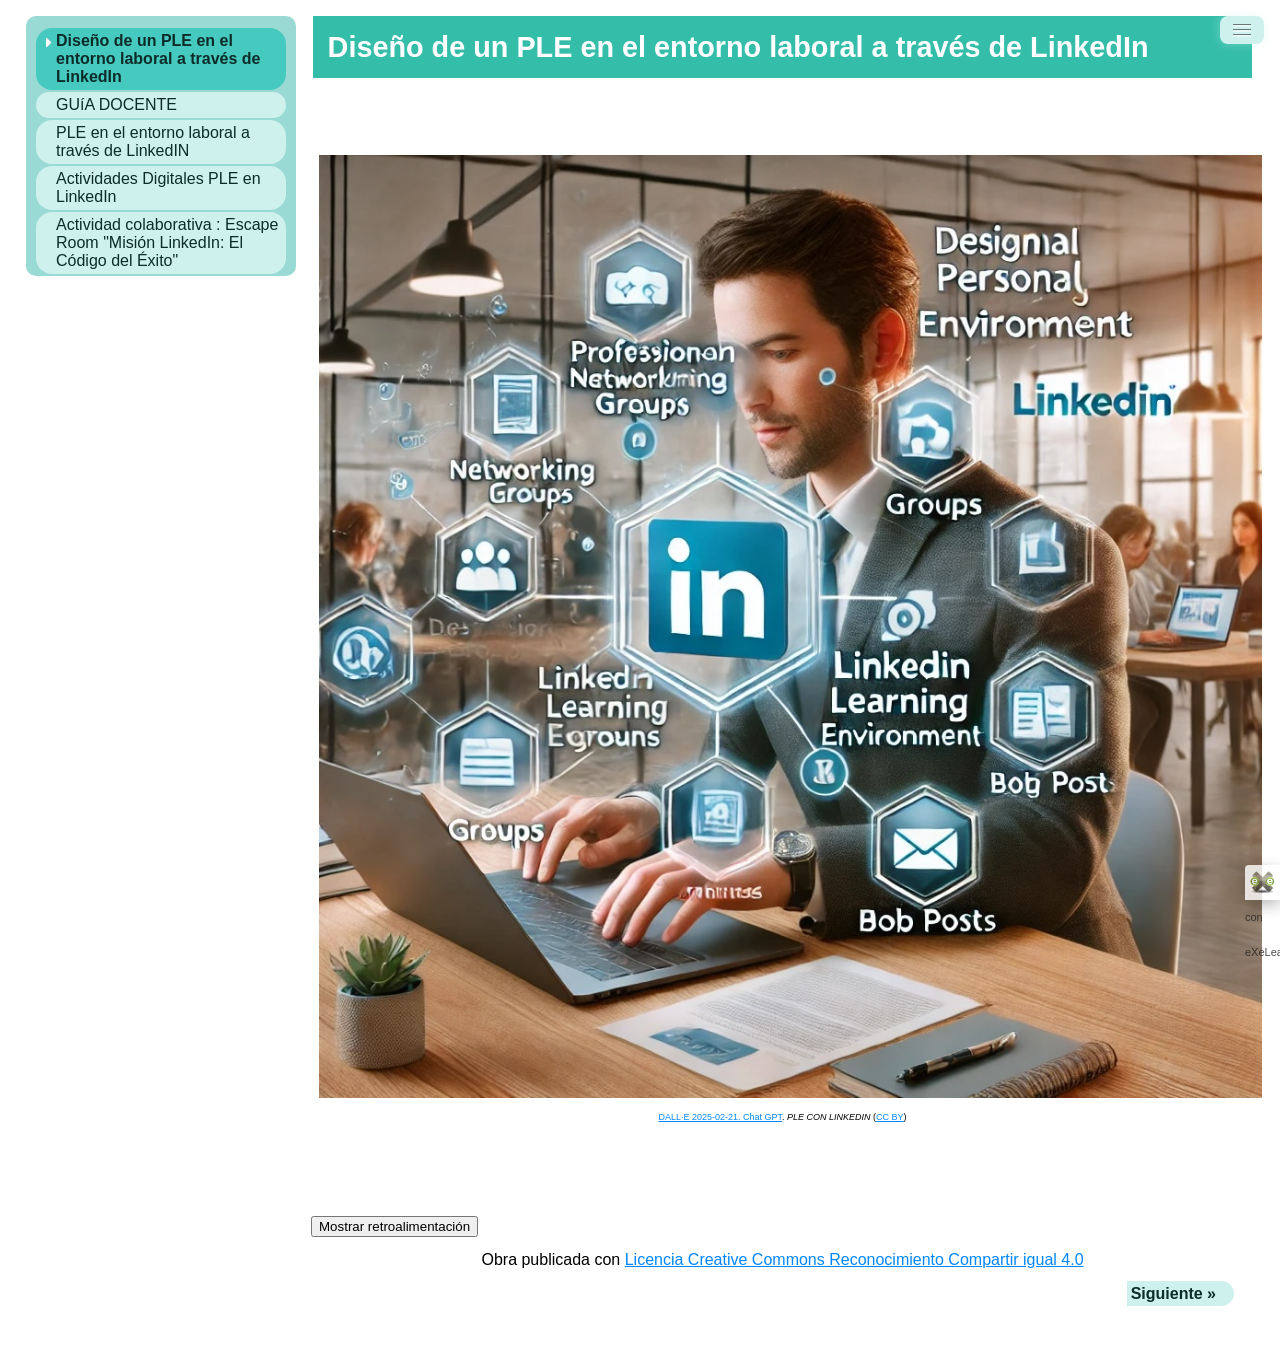
<file: index.html>
<!doctype html>
<html lang="es">
<head>
<link rel="stylesheet" type="text/css" href="base.css" />
<link rel="stylesheet" type="text/css" href="content.css" />
<link rel="stylesheet" type="text/css" href="nav.css" />
<meta http-equiv="content-type" content="text/html;  charset=utf-8" />
<title>Diseño de un PLE en el entorno laboral a través de LinkedIn | Diseño de un PLE en el entorno laboral a través de LinkedIn </title>
<link rel="shortcut icon" href="favicon.ico" type="image/x-icon" />
<meta name="author" content="Noelia Martínez Moreno" />
<link rel="license" type="text/html" href="http://creativecommons.org/licenses/by-sa/4.0/" />
<meta name="generator" content="eXeLearning 2.9 - exelearning.net" />
<!--[if lt IE 9]><script type="text/javascript" src="exe_html5.js"></script><![endif]-->
<script type="text/javascript" src="exe_jquery.js"></script>
<script type="text/javascript" src="common_i18n.js"></script>
<script type="text/javascript" src="common.js"></script>
<meta name="viewport" content="width=device-width, initial-scale=1" />
    </head>
<body class="exe-web-site" id="exe-node-11"><script type="text/javascript">document.body.className+=" js"</script>
<div id="content">
<p id="skipNav"><a href="#main" class="sr-av">Saltar la navegación</a></p>
<header id="header"  style="background-image: url(Banner%20de%20LinkedIn%20.jpg); background-repeat: no-repeat;"><div id="headerContent">Diseño de un PLE en el entorno laboral a través de LinkedIn</div></header>
<nav id="siteNav">
<ul>
   <li id="active"><a href="index.html" class="active daddy main-node">Diseño de un PLE en el entorno laboral a través de LinkedIn</a></li>
   <li><a href="gua_docente.html" class="no-ch">GUíA DOCENTE</a></li>
   <li><a href="ple__en_el_entorno_laboral_a_travs_de_linkedin.html" class="daddy">PLE  en el entorno laboral a través de LinkedIN</a>
   <ul class="other-section">
      <li><a href="paso_1__creacin_y_optimizacin_del_perfil.html" class="no-ch">Paso 1 : Creación y optimización del perfil.</a></li>
      <li><a href="paso_2_y_3__uso_de_linkedin_para_aprender_y_para_networking.html" class="no-ch">Paso 2 y 3 : Uso de LinkedIn para aprender y para networking</a></li>
      <li><a href="paso_4_estrategias_para_destacar_en_linkedin.html" class="no-ch">Paso 4: Estrategias para destacar en LinkedIn</a></li>
   </ul>
   </li>
   <li><a href="actividades_digitales_ple_en_linkedin.html" class="no-ch">Actividades Digitales PLE en LinkedIn</a></li>
   <li><a href="actividad_colaborativa__escape_room_misin_linkedin_el_cdigo_del_xito.html" class="daddy">Actividad colaborativa : Escape Room "Misión LinkedIn: El Código del Éxito"</a>
   <ul class="other-section">
      <li><a href="reto_1_la_identidad_digital_perdida.html" class="no-ch">RETO 1 :"La Identidad Digital Perdida"</a></li>
      <li><a href="reto_2__la_red_del_xito.html" class="no-ch">RETO 2 : "La Red del éxito"</a></li>
      <li><a href="reto_3__el_discurso_del_futuro.html" class="no-ch">RETO 3 : "El Discurso del Futuro"</a></li>
      <li><a href="reto_4___la_oferta_oculta.html" class="no-ch">RETO 4 : " La Oferta Oculta"</a></li>
      <li><a href="prueba_final__el_cdigo_del_xito.html" class="no-ch">PRUEBA FINAL : "El código del éxito"</a></li>
   </ul>
   </li>
</ul>
</nav>
<div id='topPagination'>
<nav class="pagination noprt">
<a href="gua_docente.html" class="next"><span>Siguiente<span> &raquo;</span></span></a>
</nav>
</div>
<div id="main-wrapper">
<section id="main">
<header id="nodeDecoration"><h1 id="nodeTitle">Diseño de un PLE en el entorno laboral a través de LinkedIn</h1></header>
<article class="iDevice_wrapper textIdevice" id="id148">
<div class="iDevice emphasis0" >
<div id="ta148_120_2" class="block iDevice_content">
<div class="exe-text"><figure class="exe-figure exe-image position-center license-CC-BY" style="width: 1024px;"><img src="PORTADA_.jpg" alt="PORTADA PLE CON LINKEDIN" title="PLE CON LINKEDIN" width="1024" height="1024" />
<figcaption class="figcaption"><a href="Chat GPT" target="_blank" class="author" rel="noopener">DALL·E 2025-02-21. Chat GPT</a>. <span class="title"><em>PLE CON LINKEDIN</em></span> <span class="license"><span class="sep">(</span><a href="http://creativecommons.org/licenses/?lang=es" rel="license nofollow noopener" target="_blank" title="Creative Commons BY">CC BY</a><span class="sep">)</span></span></figcaption>
</figure>
<p style="text-align: center;"><br /><br /></p>
<p style="text-align: center;"></p></div><div class="iDevice_buttons feedback-button js-required"><input type="button" class="feedbackbutton" value="Mostrar retroalimentación" /></div><div class="feedback js-feedback js-hidden"><p data-start="145" data-end="168">La imagen representa:</p>
<ul data-start="169" data-end="463">
<li data-start="169" data-end="225">Un profesional interactuando con su PLE en LinkedIn.</li>
<li data-start="226" data-end="403">Elementos clave como <strong data-start="249" data-end="400">red de contactos, grupos de discusión, aprendizaje de cursos en LinkedIn Learning, interacción con publicaciones y blogs, y oportunidades laborales</strong>.</li>
<li data-start="404" data-end="463">Un diseño limpio y moderno con iconografía de LinkedIn.</li>
</ul>
<p data-start="465" data-end="497" data-is-last-node="" data-is-only-node=""></p></div>
</div>
</div>
</article>
<div id="packageLicense" class="cc cc-by-sa">
<p><span>Obra publicada con</span> <a rel="license" href="http://creativecommons.org/licenses/by-sa/4.0/">Licencia Creative Commons Reconocimiento Compartir igual 4.0</a></p>
</div>
</section>
</div>
<div id='bottomPagination'>
<nav class="pagination noprt">
<a href="gua_docente.html" class="next"><span>Siguiente<span> &raquo;</span></span></a>
</nav>
</div>
</div>
<p id="made-with-eXe"><a href="https://exelearning.net/" target="_blank" rel="noopener"><span>Creado con eXeLearning<span> (Ventana nueva)</span></span></a></p><script type="text/javascript" src="_style_js.js"></script></body></html>
</file>
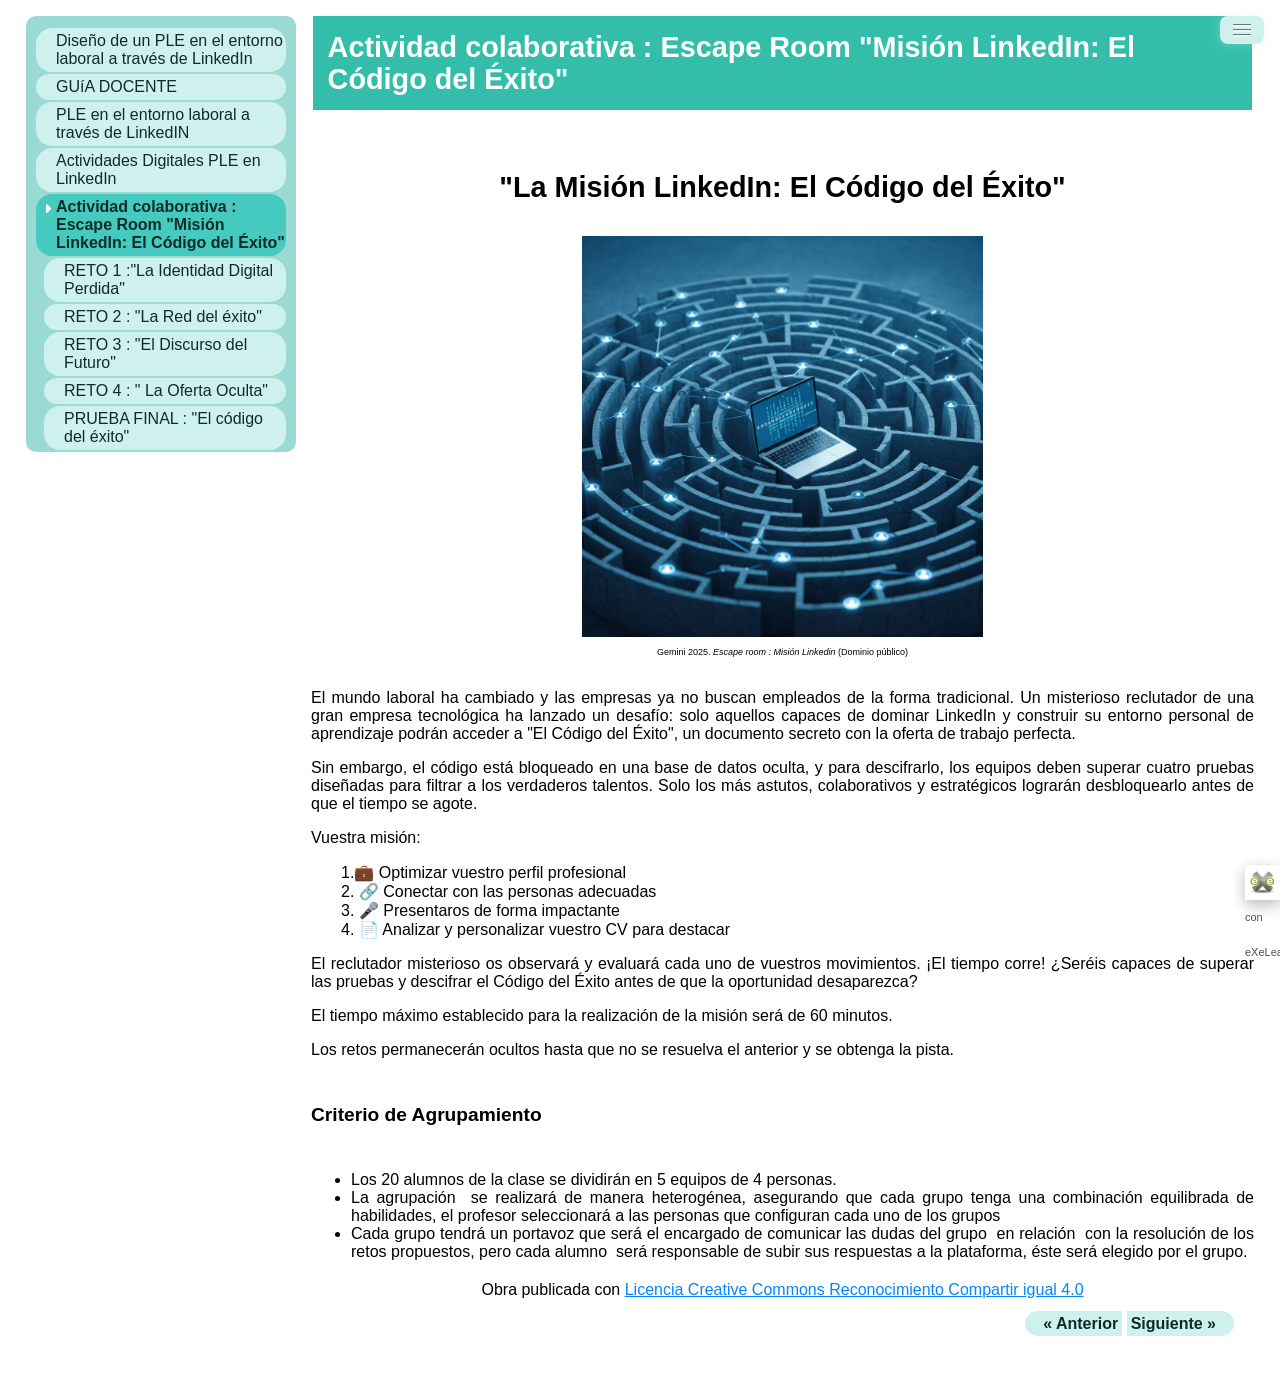
<file: actividad_colaborativa__escape_room_misin_linkedin_el_cdigo_del_xito.html>
<!doctype html>
<html lang="es">
<head>
<link rel="stylesheet" type="text/css" href="base.css" />
<link rel="stylesheet" type="text/css" href="content.css" />
<link rel="stylesheet" type="text/css" href="nav.css" />
<meta http-equiv="content-type" content="text/html;  charset=utf-8" />
<title>Actividad colaborativa : Escape Room "Misión LinkedIn: El Código del Éxito" | Diseño de un PLE en el entorno laboral a través de LinkedIn </title>
<link rel="shortcut icon" href="favicon.ico" type="image/x-icon" />
<meta name="author" content="Noelia Martínez Moreno" />
<link rel="license" type="text/html" href="http://creativecommons.org/licenses/by-sa/4.0/" />
<meta name="generator" content="eXeLearning 2.9 - exelearning.net" />
<!--[if lt IE 9]><script type="text/javascript" src="exe_html5.js"></script><![endif]-->
<script type="text/javascript" src="exe_jquery.js"></script>
<script type="text/javascript" src="common_i18n.js"></script>
<script type="text/javascript" src="common.js"></script>
<meta name="viewport" content="width=device-width, initial-scale=1" />
    </head>
<body class="exe-web-site" id="exe-node-22"><script type="text/javascript">document.body.className+=" js"</script>
<div id="content">
<p id="skipNav"><a href="#main" class="sr-av">Saltar la navegación</a></p>
<header id="header"  style="background-image: url(Banner%20de%20LinkedIn%20.jpg); background-repeat: no-repeat;"><div id="headerContent">Diseño de un PLE en el entorno laboral a través de LinkedIn</div></header>
<nav id="siteNav">
<ul>
   <li><a href="index.html" class="daddy main-node">Diseño de un PLE en el entorno laboral a través de LinkedIn</a></li>
   <li><a href="gua_docente.html" class="no-ch">GUíA DOCENTE</a></li>
   <li><a href="ple__en_el_entorno_laboral_a_travs_de_linkedin.html" class="daddy">PLE  en el entorno laboral a través de LinkedIN</a>
   <ul class="other-section">
      <li><a href="paso_1__creacin_y_optimizacin_del_perfil.html" class="no-ch">Paso 1 : Creación y optimización del perfil.</a></li>
      <li><a href="paso_2_y_3__uso_de_linkedin_para_aprender_y_para_networking.html" class="no-ch">Paso 2 y 3 : Uso de LinkedIn para aprender y para networking</a></li>
      <li><a href="paso_4_estrategias_para_destacar_en_linkedin.html" class="no-ch">Paso 4: Estrategias para destacar en LinkedIn</a></li>
   </ul>
   </li>
   <li><a href="actividades_digitales_ple_en_linkedin.html" class="no-ch">Actividades Digitales PLE en LinkedIn</a></li>
   <li id="active"><a href="actividad_colaborativa__escape_room_misin_linkedin_el_cdigo_del_xito.html" class="active daddy">Actividad colaborativa : Escape Room "Misión LinkedIn: El Código del Éxito"</a>
   <ul>
      <li><a href="reto_1_la_identidad_digital_perdida.html" class="no-ch">RETO 1 :"La Identidad Digital Perdida"</a></li>
      <li><a href="reto_2__la_red_del_xito.html" class="no-ch">RETO 2 : "La Red del éxito"</a></li>
      <li><a href="reto_3__el_discurso_del_futuro.html" class="no-ch">RETO 3 : "El Discurso del Futuro"</a></li>
      <li><a href="reto_4___la_oferta_oculta.html" class="no-ch">RETO 4 : " La Oferta Oculta"</a></li>
      <li><a href="prueba_final__el_cdigo_del_xito.html" class="no-ch">PRUEBA FINAL : "El código del éxito"</a></li>
   </ul>
   </li>
</ul>
</nav>
<div id='topPagination'>
<nav class="pagination noprt">
<a href="actividades_digitales_ple_en_linkedin.html" class="prev"><span><span>&laquo; </span>Anterior</span></a> <span class="sep">| </span><a href="reto_1_la_identidad_digital_perdida.html" class="next"><span>Siguiente<span> &raquo;</span></span></a>
</nav>
</div>
<div id="main-wrapper">
<section id="main">
<header id="nodeDecoration"><h1 id="nodeTitle">Actividad colaborativa : Escape Room "Misión LinkedIn: El Código del Éxito"</h1></header>
<article class="iDevice_wrapper textIdevice" id="id15">
<div class="iDevice emphasis0" >
<div id="ta15_164_2" class="block iDevice_content">
<div class="exe-text"><h2 style="text-align: center;">"La Misión LinkedIn: El Código del Éxito"</h2>
<figure class="exe-figure exe-image license-pd" style="width: 2048px;"><img src="Gemini_Generated_Image_mt8gvxmt8gvxmt8g.jpeg" alt="LABERINTO CON PC" title="Escape room : Misión Linkedin" width="401" height="401" style="display: block; margin-left: auto; margin-right: auto;" />
<figcaption class="figcaption"><span class="author">Gemini 2025</span>. <span class="title"><em>Escape room : Misión Linkedin</em></span> <span class="license"><span class="sep">(</span><span>Dominio público</span><span class="sep">)</span></span></figcaption>
</figure>
<p>El mundo laboral ha cambiado y las empresas ya no buscan empleados de la forma tradicional. Un misterioso reclutador de una gran empresa tecnológica ha lanzado un desafío: solo aquellos capaces de dominar LinkedIn y construir su entorno personal de aprendizaje podrán acceder a "El Código del Éxito", un documento secreto con la oferta de trabajo perfecta.</p>
<p>Sin embargo, el código está bloqueado en una base de datos oculta, y para descifrarlo, los equipos deben superar cuatro pruebas diseñadas para filtrar a los verdaderos talentos. Solo los más astutos, colaborativos y estratégicos lograrán desbloquearlo antes de que el tiempo se agote.</p>
<p>Vuestra misión:</p>
<p style="padding-left: 30px;">1.💼 Optimizar vuestro perfil profesional<br />2. 🔗 Conectar con las personas adecuadas<br />3. 🎤 Presentaros de forma impactante<br />4. 📄 Analizar y personalizar vuestro CV para destacar</p>
<p>El reclutador misterioso os observará y evaluará cada uno de vuestros movimientos. ¡El tiempo corre! ¿Seréis capaces de superar las pruebas y descifrar el Código del Éxito antes de que la oportunidad desaparezca?</p>
<p>El tiempo máximo establecido para la realización de la misión será de 60 minutos.</p>
<p>Los retos permanecerán ocultos hasta que no se resuelva el anterior y se obtenga la pista.</p>
<h6>Criterio de Agrupamiento</h6>
<ul>
<li>Los 20 alumnos de la clase se dividirán en 5 equipos de 4 personas.</li>
<li>La agrupación  se realizará de manera heterogénea, asegurando que cada grupo tenga una combinación equilibrada de habilidades, el profesor seleccionará a las personas que configuran cada uno de los grupos</li>
<li>Cada grupo tendrá un portavoz que será el encargado de comunicar las dudas del grupo  en relación  con la resolución de los retos propuestos, pero cada alumno  será responsable de subir sus respuestas a la plataforma, éste será elegido por el grupo.</li>
</ul>
<p></p>
<p></p></div>
</div>
</div>
</article>
<div id="packageLicense" class="cc cc-by-sa">
<p><span>Obra publicada con</span> <a rel="license" href="http://creativecommons.org/licenses/by-sa/4.0/">Licencia Creative Commons Reconocimiento Compartir igual 4.0</a></p>
</div>
</section>
</div>
<div id='bottomPagination'>
<nav class="pagination noprt">
<a href="actividades_digitales_ple_en_linkedin.html" class="prev"><span><span>&laquo; </span>Anterior</span></a> <span class="sep">| </span><a href="reto_1_la_identidad_digital_perdida.html" class="next"><span>Siguiente<span> &raquo;</span></span></a>
</nav>
</div>
</div>
<p id="made-with-eXe"><a href="https://exelearning.net/" target="_blank" rel="noopener"><span>Creado con eXeLearning<span> (Ventana nueva)</span></span></a></p><script type="text/javascript" src="_style_js.js"></script></body></html>
</file>
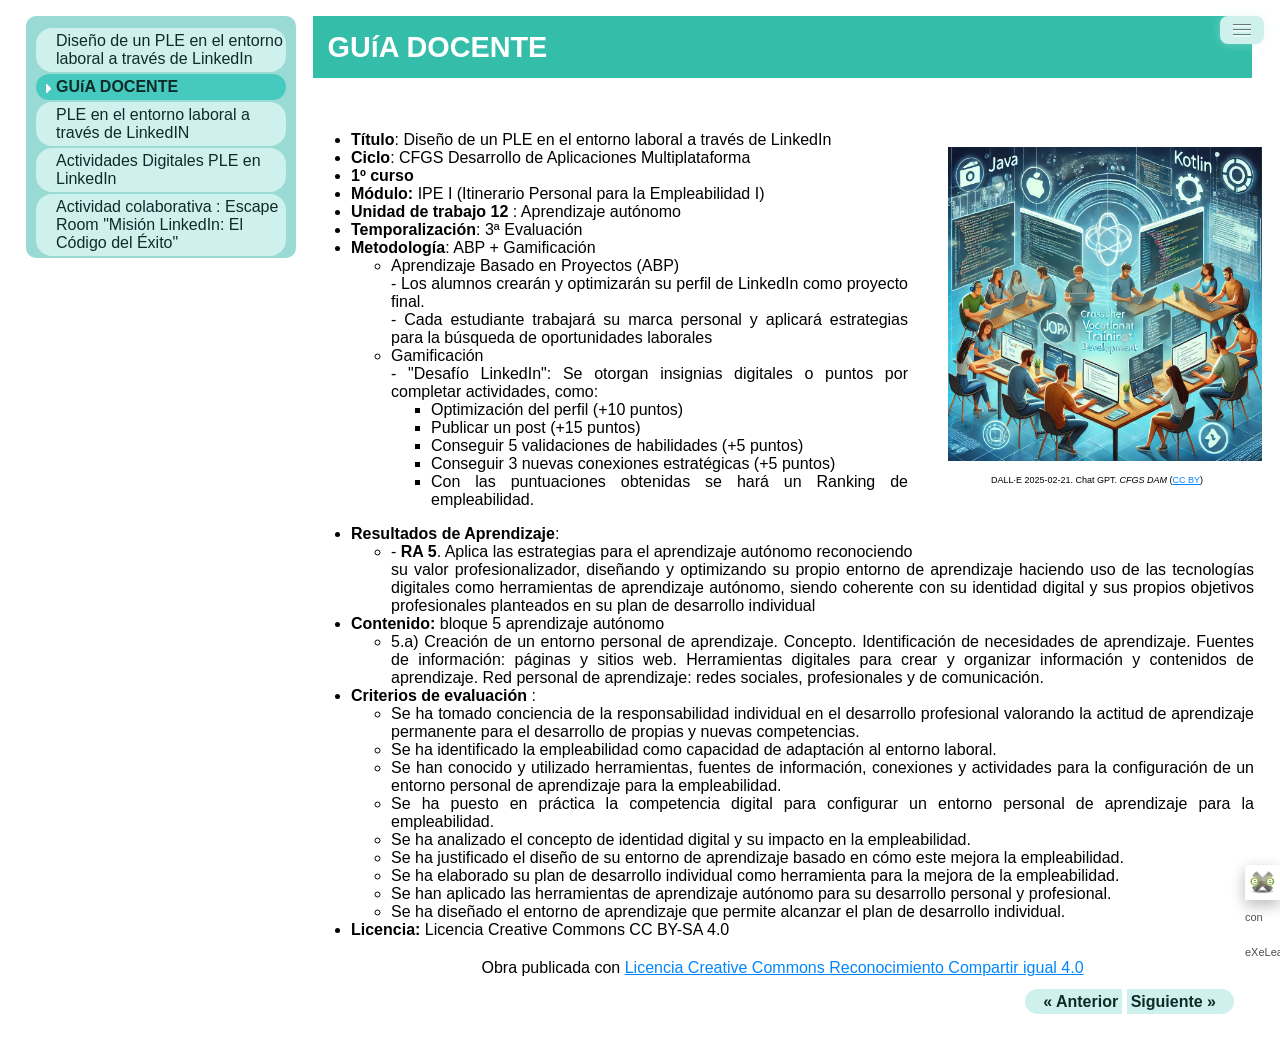
<file: gua_docente.html>
<!doctype html>
<html lang="es">
<head>
<link rel="stylesheet" type="text/css" href="base.css" />
<link rel="stylesheet" type="text/css" href="content.css" />
<link rel="stylesheet" type="text/css" href="nav.css" />
<meta http-equiv="content-type" content="text/html;  charset=utf-8" />
<title>GUíA DOCENTE | Diseño de un PLE en el entorno laboral a través de LinkedIn </title>
<link rel="shortcut icon" href="favicon.ico" type="image/x-icon" />
<meta name="author" content="Noelia Martínez Moreno" />
<link rel="license" type="text/html" href="http://creativecommons.org/licenses/by-sa/4.0/" />
<meta name="generator" content="eXeLearning 2.9 - exelearning.net" />
<!--[if lt IE 9]><script type="text/javascript" src="exe_html5.js"></script><![endif]-->
<script type="text/javascript" src="exe_jquery.js"></script>
<script type="text/javascript" src="common_i18n.js"></script>
<script type="text/javascript" src="common.js"></script>
<meta name="viewport" content="width=device-width, initial-scale=1" />
    </head>
<body class="exe-web-site" id="exe-node-12"><script type="text/javascript">document.body.className+=" js"</script>
<div id="content">
<p id="skipNav"><a href="#main" class="sr-av">Saltar la navegación</a></p>
<header id="header"  style="background-image: url(Banner%20de%20LinkedIn%20.jpg); background-repeat: no-repeat;"><div id="headerContent">Diseño de un PLE en el entorno laboral a través de LinkedIn</div></header>
<nav id="siteNav">
<ul>
   <li><a href="index.html" class="daddy main-node">Diseño de un PLE en el entorno laboral a través de LinkedIn</a></li>
   <li id="active"><a href="gua_docente.html" class="active no-ch">GUíA DOCENTE</a></li>
   <li><a href="ple__en_el_entorno_laboral_a_travs_de_linkedin.html" class="daddy">PLE  en el entorno laboral a través de LinkedIN</a>
   <ul class="other-section">
      <li><a href="paso_1__creacin_y_optimizacin_del_perfil.html" class="no-ch">Paso 1 : Creación y optimización del perfil.</a></li>
      <li><a href="paso_2_y_3__uso_de_linkedin_para_aprender_y_para_networking.html" class="no-ch">Paso 2 y 3 : Uso de LinkedIn para aprender y para networking</a></li>
      <li><a href="paso_4_estrategias_para_destacar_en_linkedin.html" class="no-ch">Paso 4: Estrategias para destacar en LinkedIn</a></li>
   </ul>
   </li>
   <li><a href="actividades_digitales_ple_en_linkedin.html" class="no-ch">Actividades Digitales PLE en LinkedIn</a></li>
   <li><a href="actividad_colaborativa__escape_room_misin_linkedin_el_cdigo_del_xito.html" class="daddy">Actividad colaborativa : Escape Room "Misión LinkedIn: El Código del Éxito"</a>
   <ul class="other-section">
      <li><a href="reto_1_la_identidad_digital_perdida.html" class="no-ch">RETO 1 :"La Identidad Digital Perdida"</a></li>
      <li><a href="reto_2__la_red_del_xito.html" class="no-ch">RETO 2 : "La Red del éxito"</a></li>
      <li><a href="reto_3__el_discurso_del_futuro.html" class="no-ch">RETO 3 : "El Discurso del Futuro"</a></li>
      <li><a href="reto_4___la_oferta_oculta.html" class="no-ch">RETO 4 : " La Oferta Oculta"</a></li>
      <li><a href="prueba_final__el_cdigo_del_xito.html" class="no-ch">PRUEBA FINAL : "El código del éxito"</a></li>
   </ul>
   </li>
</ul>
</nav>
<div id='topPagination'>
<nav class="pagination noprt">
<a href="index.html" class="prev"><span><span>&laquo; </span>Anterior</span></a> <span class="sep">| </span><a href="ple__en_el_entorno_laboral_a_travs_de_linkedin.html" class="next"><span>Siguiente<span> &raquo;</span></span></a>
</nav>
</div>
<div id="main-wrapper">
<section id="main">
<header id="nodeDecoration"><h1 id="nodeTitle">GUíA DOCENTE</h1></header>
<article class="iDevice_wrapper textIdevice" id="id137">
<div class="iDevice emphasis0" >
<div id="ta137_122_2" class="block iDevice_content">
<div class="exe-text"><ul>
<li style="text-align: justify;"><strong>Título</strong>: Diseño de un PLE en el entorno laboral a través de LinkedIn
<figure class="exe-figure exe-image float-right license-CC-BY" style="width: 314px;"><img src="cfgs_DAM.jpg" alt="Estudiantes trabajando con ordenadores " title="CFGS DAM " width="314" height="314" />
<figcaption class="figcaption"><span class="author">DALL·E 2025-02-21. Chat GPT</span>. <span class="title"><em>CFGS DAM</em></span> <span class="license"><span class="sep">(</span><a href="http://creativecommons.org/licenses/?lang=es" rel="license nofollow noopener" target="_blank" title="Creative Commons BY">CC BY</a><span class="sep">)</span></span></figcaption>
</figure>
</li>
<li style="text-align: justify;"><strong>Ciclo</strong>: CFGS Desarrollo de Aplicaciones Multiplataforma </li>
<li style="text-align: justify;"><strong>1º curso</strong></li>
<li style="text-align: justify;"><strong>Módulo:</strong> IPE I (Itinerario Personal para la Empleabilidad I)</li>
<li style="text-align: justify;"><strong>Unidad de trabajo 12</strong> : Aprendizaje autónomo</li>
<li style="text-align: justify;"><strong>Temporalización</strong>: 3ª Evaluación</li>
<li><strong>Metodología</strong>: ABP + Gamificación
<ul>
<li>Aprendizaje Basado en Proyectos (ABP)<br />- Los alumnos crearán y optimizarán su perfil de LinkedIn como proyecto final.<br />- Cada estudiante trabajará su marca personal y aplicará estrategias para la búsqueda de oportunidades laborales</li>
<li>Gamificación<br />- "Desafío LinkedIn": Se otorgan insignias digitales o puntos por completar actividades, como:
<ul>
<li style="text-align: justify;">Optimización del perfil (+10 puntos)</li>
<li style="text-align: justify;">Publicar un post (+15 puntos)</li>
<li style="text-align: justify;">Conseguir 5 validaciones de habilidades (+5 puntos)</li>
<li style="text-align: justify;">Conseguir 3 nuevas conexiones estratégicas (+5 puntos)</li>
<li style="text-align: justify;">Con las puntuaciones obtenidas se hará un Ranking de empleabilidad. </li>
</ul>
</li>
</ul>
</li>
</ul>
<ul>
<li style="text-align: justify;"><strong>Resultados de Aprendizaje</strong>:
<ul>
<li>- <strong>RA 5</strong>. Aplica las estrategias para el aprendizaje autónomo reconociendo <br style="clear: both;" />su valor profesionalizador, diseñando y optimizando su propio entorno de aprendizaje haciendo uso de las tecnologías digitales como herramientas de aprendizaje autónomo, siendo coherente con su identidad digital y sus propios objetivos profesionales planteados en su plan de desarrollo individual</li>
</ul>
</li>
<li style="text-align: justify;"><strong>Contenido:</strong> bloque 5 aprendizaje autónomo
<ul>
<li style="text-align: justify;">5.a) Creación de un entorno personal de aprendizaje. Concepto. Identificación de necesidades de aprendizaje. Fuentes de información: páginas y sitios web. Herramientas digitales para crear y organizar información y contenidos de aprendizaje. Red personal de aprendizaje: redes sociales, profesionales y de comunicación.</li>
</ul>
</li>
<li><strong>Criterios de evaluación</strong> :
<ul>
<li>Se ha tomado conciencia de la responsabilidad individual en el desarrollo profesional valorando la actitud de aprendizaje permanente para el desarrollo de propias y nuevas competencias. </li>
<li>Se ha identificado la empleabilidad como capacidad de adaptación al entorno laboral. </li>
<li>Se han conocido y utilizado herramientas, fuentes de información, conexiones y actividades para la configuración de un entorno personal de aprendizaje para la empleabilidad.</li>
<li>Se ha puesto en práctica la competencia digital para configurar un entorno personal de aprendizaje para la empleabilidad. </li>
<li>Se ha analizado el concepto de identidad digital y su impacto en la empleabilidad. </li>
<li>Se ha justificado el diseño de su entorno de aprendizaje basado en cómo este mejora la empleabilidad.</li>
<li>Se ha elaborado su plan de desarrollo individual como herramienta para la mejora de la empleabilidad. </li>
<li>Se han aplicado las herramientas de aprendizaje autónomo para su desarrollo personal y profesional. </li>
<li>Se ha diseñado el entorno de aprendizaje que permite alcanzar el plan de desarrollo individual.</li>
</ul>
</li>
<li style="text-align: justify;"><strong>Licencia: </strong>Licencia Creative Commons CC BY-SA 4.0</li>
</ul></div>
</div>
</div>
</article>
<div id="packageLicense" class="cc cc-by-sa">
<p><span>Obra publicada con</span> <a rel="license" href="http://creativecommons.org/licenses/by-sa/4.0/">Licencia Creative Commons Reconocimiento Compartir igual 4.0</a></p>
</div>
</section>
</div>
<div id='bottomPagination'>
<nav class="pagination noprt">
<a href="index.html" class="prev"><span><span>&laquo; </span>Anterior</span></a> <span class="sep">| </span><a href="ple__en_el_entorno_laboral_a_travs_de_linkedin.html" class="next"><span>Siguiente<span> &raquo;</span></span></a>
</nav>
</div>
</div>
<p id="made-with-eXe"><a href="https://exelearning.net/" target="_blank" rel="noopener"><span>Creado con eXeLearning<span> (Ventana nueva)</span></span></a></p><script type="text/javascript" src="_style_js.js"></script></body></html>
</file>
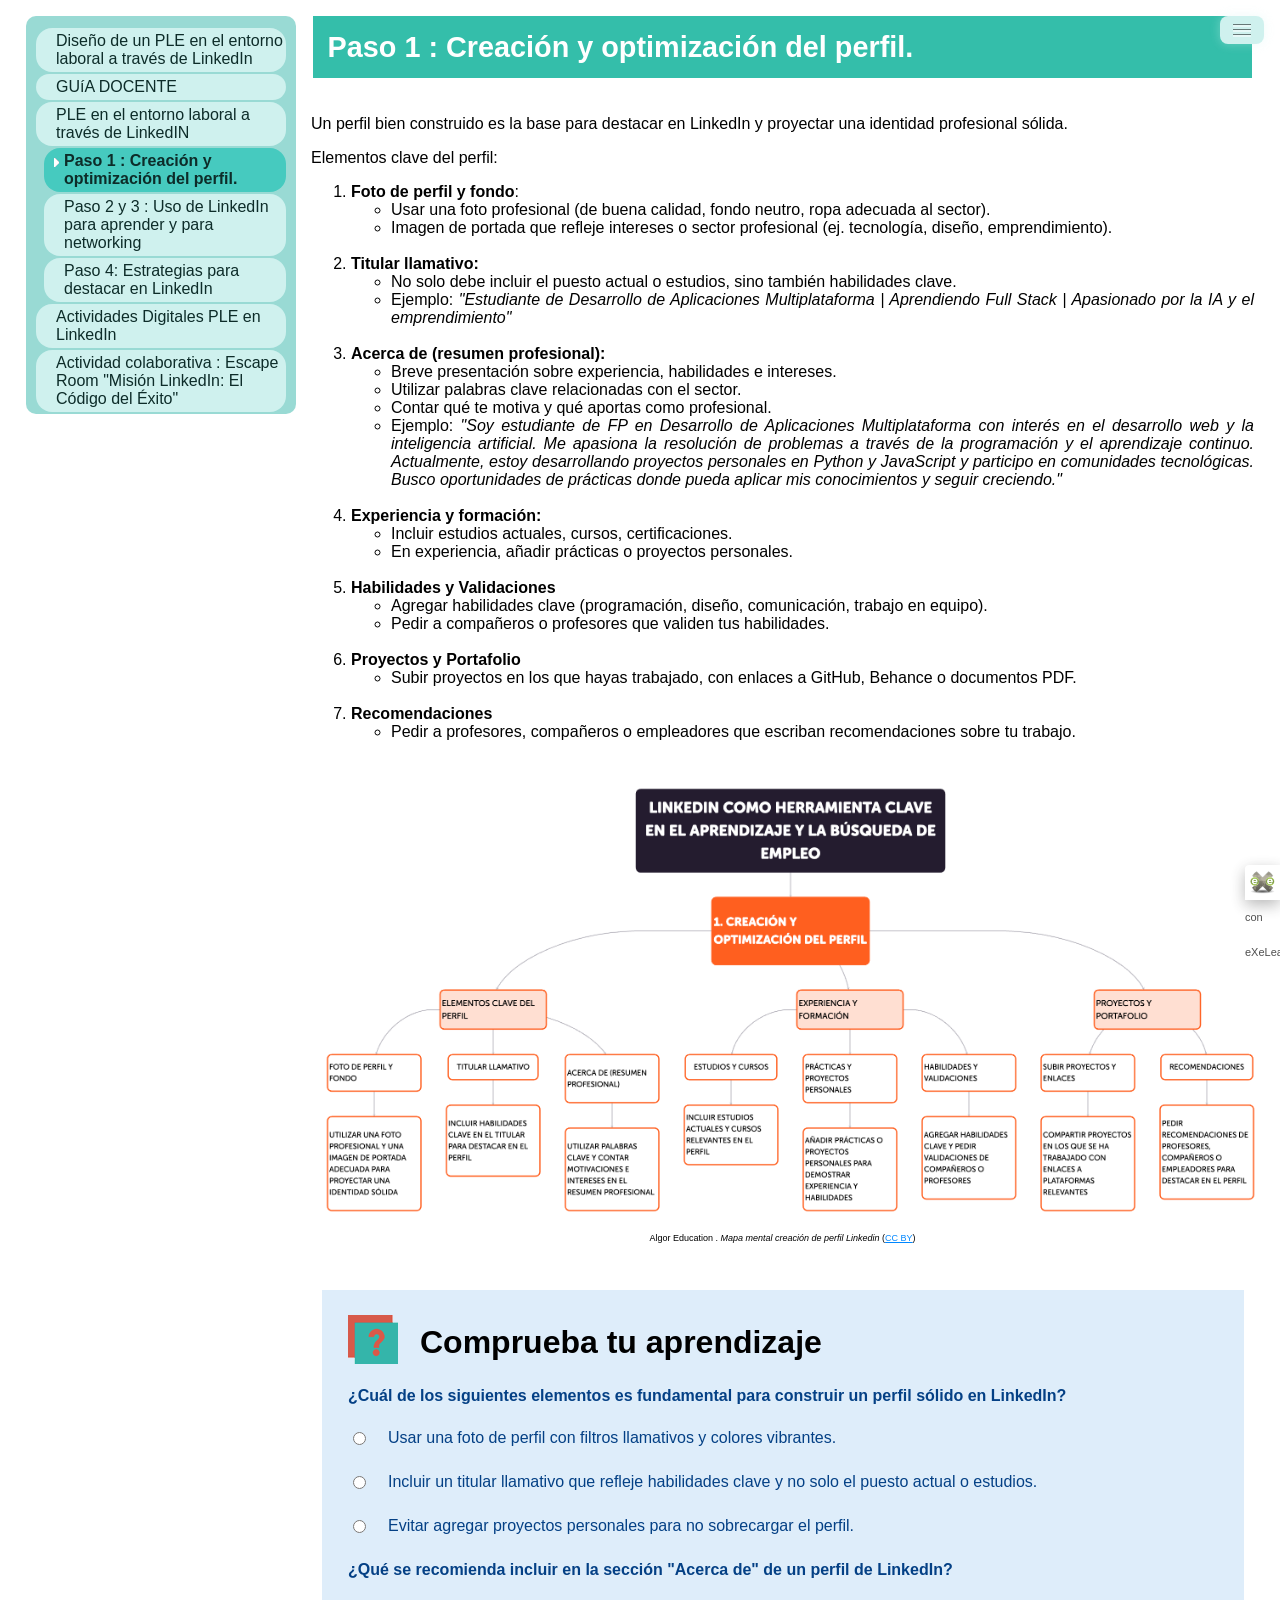
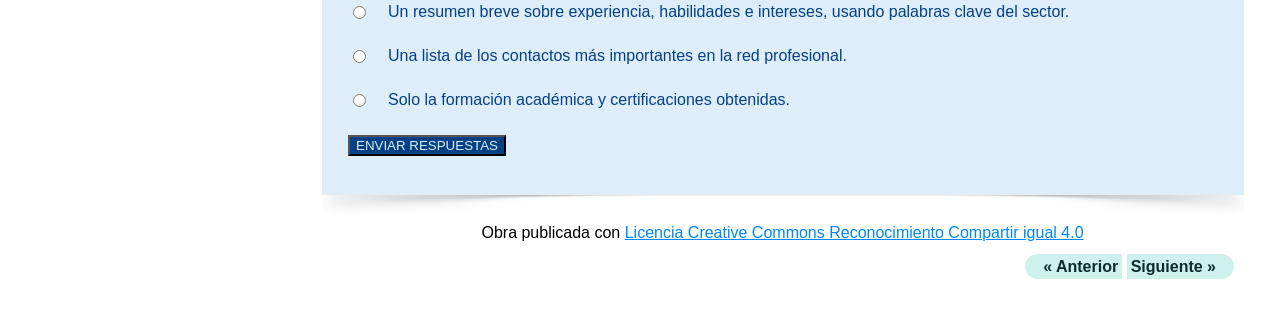
<file: paso_1__creacin_y_optimizacin_del_perfil.html>
<!doctype html>
<html lang="es">
<head>
<link rel="stylesheet" type="text/css" href="base.css" />
<link rel="stylesheet" type="text/css" href="content.css" />
<link rel="stylesheet" type="text/css" href="nav.css" />
<meta http-equiv="content-type" content="text/html;  charset=utf-8" />
<title>Paso 1 : Creación y optimización del perfil. | Diseño de un PLE en el entorno laboral a través de LinkedIn </title>
<link rel="shortcut icon" href="favicon.ico" type="image/x-icon" />
<meta name="author" content="Noelia Martínez Moreno" />
<link rel="license" type="text/html" href="http://creativecommons.org/licenses/by-sa/4.0/" />
<meta name="generator" content="eXeLearning 2.9 - exelearning.net" />
<!--[if lt IE 9]><script type="text/javascript" src="exe_html5.js"></script><![endif]-->
<script type="text/javascript" src="exe_jquery.js"></script>
<script type="text/javascript" src="common_i18n.js"></script>
<script type="text/javascript" src="common.js"></script>
<meta name="viewport" content="width=device-width, initial-scale=1" />
    </head>
<body class="exe-web-site" id="exe-node-14"><script type="text/javascript">document.body.className+=" js"</script>
<div id="content">
<p id="skipNav"><a href="#main" class="sr-av">Saltar la navegación</a></p>
<header id="header"  style="background-image: url(Banner%20de%20LinkedIn%20.jpg); background-repeat: no-repeat;"><div id="headerContent">Diseño de un PLE en el entorno laboral a través de LinkedIn</div></header>
<nav id="siteNav">
<ul>
   <li><a href="index.html" class="daddy main-node">Diseño de un PLE en el entorno laboral a través de LinkedIn</a></li>
   <li><a href="gua_docente.html" class="no-ch">GUíA DOCENTE</a></li>
   <li class="current-page-parent"><a href="ple__en_el_entorno_laboral_a_travs_de_linkedin.html" class="current-page-parent daddy">PLE  en el entorno laboral a través de LinkedIN</a>
   <ul>
      <li id="active"><a href="paso_1__creacin_y_optimizacin_del_perfil.html" class="active no-ch">Paso 1 : Creación y optimización del perfil.</a></li>
      <li><a href="paso_2_y_3__uso_de_linkedin_para_aprender_y_para_networking.html" class="no-ch">Paso 2 y 3 : Uso de LinkedIn para aprender y para networking</a></li>
      <li><a href="paso_4_estrategias_para_destacar_en_linkedin.html" class="no-ch">Paso 4: Estrategias para destacar en LinkedIn</a></li>
   </ul>
   </li>
   <li><a href="actividades_digitales_ple_en_linkedin.html" class="no-ch">Actividades Digitales PLE en LinkedIn</a></li>
   <li><a href="actividad_colaborativa__escape_room_misin_linkedin_el_cdigo_del_xito.html" class="daddy">Actividad colaborativa : Escape Room "Misión LinkedIn: El Código del Éxito"</a>
   <ul class="other-section">
      <li><a href="reto_1_la_identidad_digital_perdida.html" class="no-ch">RETO 1 :"La Identidad Digital Perdida"</a></li>
      <li><a href="reto_2__la_red_del_xito.html" class="no-ch">RETO 2 : "La Red del éxito"</a></li>
      <li><a href="reto_3__el_discurso_del_futuro.html" class="no-ch">RETO 3 : "El Discurso del Futuro"</a></li>
      <li><a href="reto_4___la_oferta_oculta.html" class="no-ch">RETO 4 : " La Oferta Oculta"</a></li>
      <li><a href="prueba_final__el_cdigo_del_xito.html" class="no-ch">PRUEBA FINAL : "El código del éxito"</a></li>
   </ul>
   </li>
</ul>
</nav>
<div id='topPagination'>
<nav class="pagination noprt">
<a href="ple__en_el_entorno_laboral_a_travs_de_linkedin.html" class="prev"><span><span>&laquo; </span>Anterior</span></a> <span class="sep">| </span><a href="paso_2_y_3__uso_de_linkedin_para_aprender_y_para_networking.html" class="next"><span>Siguiente<span> &raquo;</span></span></a>
</nav>
</div>
<div id="main-wrapper">
<section id="main">
<header id="nodeDecoration"><h1 id="nodeTitle">Paso 1 : Creación y optimización del perfil.</h1></header>
<article class="iDevice_wrapper textIdevice" id="id138">
<div class="iDevice emphasis0" >
<div id="ta138_125_2" class="block iDevice_content">
<div class="exe-text"><p>Un perfil bien construido es la base para destacar en LinkedIn y proyectar una identidad profesional sólida.</p>
<p>Elementos clave del perfil:</p>
<ol>
<li><strong>Foto de perfil y fondo</strong>:
<ul>
<li>Usar una foto profesional (de buena calidad, fondo neutro, ropa adecuada al sector).</li>
<li>Imagen de portada que refleje intereses o sector profesional (ej. tecnología, diseño, emprendimiento).<br style="clear: both;" /><br style="clear: both;" /></li>
</ul>
</li>
<li><strong>Titular llamativo:</strong>
<ul>
<li>No solo debe incluir el puesto actual o estudios, sino también habilidades clave.</li>
<li>Ejemplo: <em>"Estudiante de Desarrollo de Aplicaciones Multiplataforma | Aprendiendo Full Stack | Apasionado por la IA y el emprendimiento"</em><br style="clear: both;" /><br style="clear: both;" /></li>
</ul>
</li>
<li><strong>Acerca de (resumen profesional):</strong>
<ul>
<li>Breve presentación sobre experiencia, habilidades e intereses.</li>
<li>Utilizar palabras clave relacionadas con el sector.</li>
<li>Contar qué te motiva y qué aportas como profesional.</li>
<li>Ejemplo: <em>"Soy estudiante de FP en Desarrollo de Aplicaciones Multiplataforma con interés en el desarrollo web y la inteligencia artificial. Me apasiona la resolución de problemas a través de la programación y el aprendizaje continuo. Actualmente, estoy desarrollando proyectos personales en Python y JavaScript y participo en comunidades tecnológicas. Busco oportunidades de prácticas donde pueda aplicar mis conocimientos y seguir creciendo."<br style="clear: both;" /><br style="clear: both;" /></em></li>
</ul>
</li>
<li><strong>Experiencia y formación:</strong>
<ul>
<li>Incluir estudios actuales, cursos, certificaciones.</li>
<li>En experiencia, añadir prácticas o proyectos personales.<br style="clear: both;" /><br style="clear: both;" /></li>
</ul>
</li>
<li><strong>Habilidades y Validaciones</strong>
<ul>
<li>Agregar habilidades clave (programación, diseño, comunicación, trabajo en equipo).</li>
<li>Pedir a compañeros o profesores que validen tus habilidades.<br style="clear: both;" /><br style="clear: both;" /></li>
</ul>
</li>
<li><strong>Proyectos y Portafolio</strong>
<ul>
<li>Subir proyectos en los que hayas trabajado, con enlaces a GitHub, Behance o documentos PDF.<br style="clear: both;" /><br style="clear: both;" /></li>
</ul>
</li>
<li><strong>Recomendaciones</strong>
<ul>
<li>Pedir a profesores, compañeros o empleadores que escriban recomendaciones sobre tu trabajo.</li>
</ul>
</li>
</ol>
<figure class="exe-figure exe-image position-center license-CC-BY" style="width: 2220px;"><img src="LinkedIn_como_Herramienta_Clave_en_el_Aprendizaje_y_la_Busqueda_de_Empleo_1_(1).png" alt="Mapa mental del proceso de creación del perfil en linkedin" width="2220" height="1031" />
<figcaption class="figcaption"><span class="author">Algor Education </span>. <span class="title"><em>Mapa mental creación de perfil Linkedin</em></span> <span class="license"><span class="sep">(</span><a href="http://creativecommons.org/licenses/?lang=es" rel="license nofollow noopener" target="_blank" title="Creative Commons BY">CC BY</a><span class="sep">)</span></span></figcaption>
</figure>
<p></p></div>
</div>
</div>
</article>
<article class="iDevice_wrapper QuizTestIdevice em_iDevice em_iDevice_question" id="id139">
<script type="text/javascript">/*<![CDATA[*/
var numQuestions = 2;
var rawScore = 0;
var actualScore = 0;
var question0;
var question1;
var key0 = 1;
var key1 = 0;
function getAnswer()
        {
            for (var i=0; i < 3; i++)
            {
               if (document.getElementById("quizForm139").key0b139[i].checked)
               {
                  question0 = document.getElementById("quizForm139").key0b139[i].value;
                  break;
               }
            }
            
            for (var i=0; i < 3; i++)
            {
               if (document.getElementById("quizForm139").key1b139[i].checked)
               {
                  question1 = document.getElementById("quizForm139").key1b139[i].value;
                  break;
               }
            }
            }
        function calcRawScore(){

            if (question0 == key0)
            {
               rawScore++;
            }
            if (question1 == key1)
            {
               rawScore++;
            }
        
        }
        
        function calcScore2()
        {
            getAnswer();
     
            calcRawScore();
            actualScore =  Math.round(rawScore / numQuestions * 100);
            var id = "139";
            document.getElementById("quizForm"+id).submitB.disabled = true;
            var s = document.getElementById("quizFormScore"+id);
                        var msg_str ="Su puntuación es %d%%";            msg_str = msg_str.replace("%d",actualScore).replace("%%","%");            if (s) { s.innerHTML = "<div class='feedback'><p>"+msg_str+"</p></div>"; } else { alert(msg_str); }
           
        }
    /*]]>*/</script>
<div class="iDevice emphasis1" >
<header class="iDevice_header"><h1 class="iDeviceTitle">Comprueba tu aprendizaje </h1></header>
<div class="iDevice_inner">
<div class="iDevice_content_wrapper">
<form name="quizForm139" id="quizForm139" action="#" class="quiz-test-form">
<input type="hidden" name="passrate" id="passrate-139" value="50" />
<section class="question">
<h1 class="js-sr-av">Pregunta</h1>
<div id="taquestion0b139" class="block iDevice_content">
<p><strong>¿Cuál de los siguientes elementos es fundamental para construir un perfil sólido en LinkedIn?</strong></p>
</div>
<section class="iDevice_answers">
<h1 class="js-sr-av">Respuestas</h1>
<section class="iDevice_answer">
<p class="iDevice_answer-field js-required">
<label for="key0b1391" class="sr-av"><a href="#answer-key0b1391">Opción 1</a></label><input type="radio" name="key0b139" id="key0b1391" value="0" />
</p>
<div class="iDevice_answer-content" id="answer-key0b1391">
<div id="taoptionAnswer0q0b139" class="block iDevice_content">
<p>Usar una foto de perfil con filtros llamativos y colores vibrantes.</p>
</div>
</div>
</section>
<section class="iDevice_answer">
<p class="iDevice_answer-field js-required">
<label for="key0b1392" class="sr-av"><a href="#answer-key0b1392">Opción 2</a></label><input type="radio" name="key0b139" id="key0b1392" value="1" />
</p>
<div class="iDevice_answer-content" id="answer-key0b1392">
<div id="taoptionAnswer1q0b139" class="block iDevice_content">
<p>Incluir un titular llamativo que refleje habilidades clave y no solo el puesto actual o estudios.</p>
</div>
</div>
</section>
<section class="iDevice_answer">
<p class="iDevice_answer-field js-required">
<label for="key0b1393" class="sr-av"><a href="#answer-key0b1393">Opción 3</a></label><input type="radio" name="key0b139" id="key0b1393" value="2" />
</p>
<div class="iDevice_answer-content" id="answer-key0b1393">
<div id="taoptionAnswer2q0b139" class="block iDevice_content">
<p>Evitar agregar proyectos personales para no sobrecargar el perfil.</p>
</div>
</div>
</section>
</section>
</section>
<section class="question">
<h1 class="js-sr-av">Pregunta</h1>
<div id="taquestion1b139" class="block iDevice_content">
<p><strong>¿Qué se recomienda incluir en la sección "Acerca de" de un perfil de LinkedIn?</strong></p>
</div>
<section class="iDevice_answers">
<h1 class="js-sr-av">Respuestas</h1>
<section class="iDevice_answer">
<p class="iDevice_answer-field js-required">
<label for="key1b1391" class="sr-av"><a href="#answer-key1b1391">Opción 1</a></label><input type="radio" name="key1b139" id="key1b1391" value="0" />
</p>
<div class="iDevice_answer-content" id="answer-key1b1391">
<div id="taoptionAnswer0q1b139" class="block iDevice_content">
<p>Un resumen breve sobre experiencia, habilidades e intereses, usando palabras clave del sector.</p>
</div>
</div>
</section>
<section class="iDevice_answer">
<p class="iDevice_answer-field js-required">
<label for="key1b1392" class="sr-av"><a href="#answer-key1b1392">Opción 2</a></label><input type="radio" name="key1b139" id="key1b1392" value="1" />
</p>
<div class="iDevice_answer-content" id="answer-key1b1392">
<div id="taoptionAnswer1q1b139" class="block iDevice_content">
<p>Una lista de los contactos más importantes en la red profesional.</p>
</div>
</div>
</section>
<section class="iDevice_answer">
<p class="iDevice_answer-field js-required">
<label for="key1b1393" class="sr-av"><a href="#answer-key1b1393">Opción 3</a></label><input type="radio" name="key1b139" id="key1b1393" value="2" />
</p>
<div class="iDevice_answer-content" id="answer-key1b1393">
<div id="taoptionAnswer2q1b139" class="block iDevice_content">
<p>Solo la formación académica y certificaciones obtenidas.</p>
</div>
</div>
</section>
</section>
</section>
<div class="block iDevice_buttons">
<p><input type="submit" name="submitB" value="ENVIAR RESPUESTAS" /> <span class="js-hidden js-warning">Habilitar JavaScript</span></p>
</div>
<div id="quizFormScore139"></div>
</form>
</div>
</div>
</div>
</article>
<div id="packageLicense" class="cc cc-by-sa">
<p><span>Obra publicada con</span> <a rel="license" href="http://creativecommons.org/licenses/by-sa/4.0/">Licencia Creative Commons Reconocimiento Compartir igual 4.0</a></p>
</div>
</section>
</div>
<div id='bottomPagination'>
<nav class="pagination noprt">
<a href="ple__en_el_entorno_laboral_a_travs_de_linkedin.html" class="prev"><span><span>&laquo; </span>Anterior</span></a> <span class="sep">| </span><a href="paso_2_y_3__uso_de_linkedin_para_aprender_y_para_networking.html" class="next"><span>Siguiente<span> &raquo;</span></span></a>
</nav>
</div>
</div>
<p id="made-with-eXe"><a href="https://exelearning.net/" target="_blank" rel="noopener"><span>Creado con eXeLearning<span> (Ventana nueva)</span></span></a></p><script type="text/javascript" src="_style_js.js"></script></body></html>
</file>
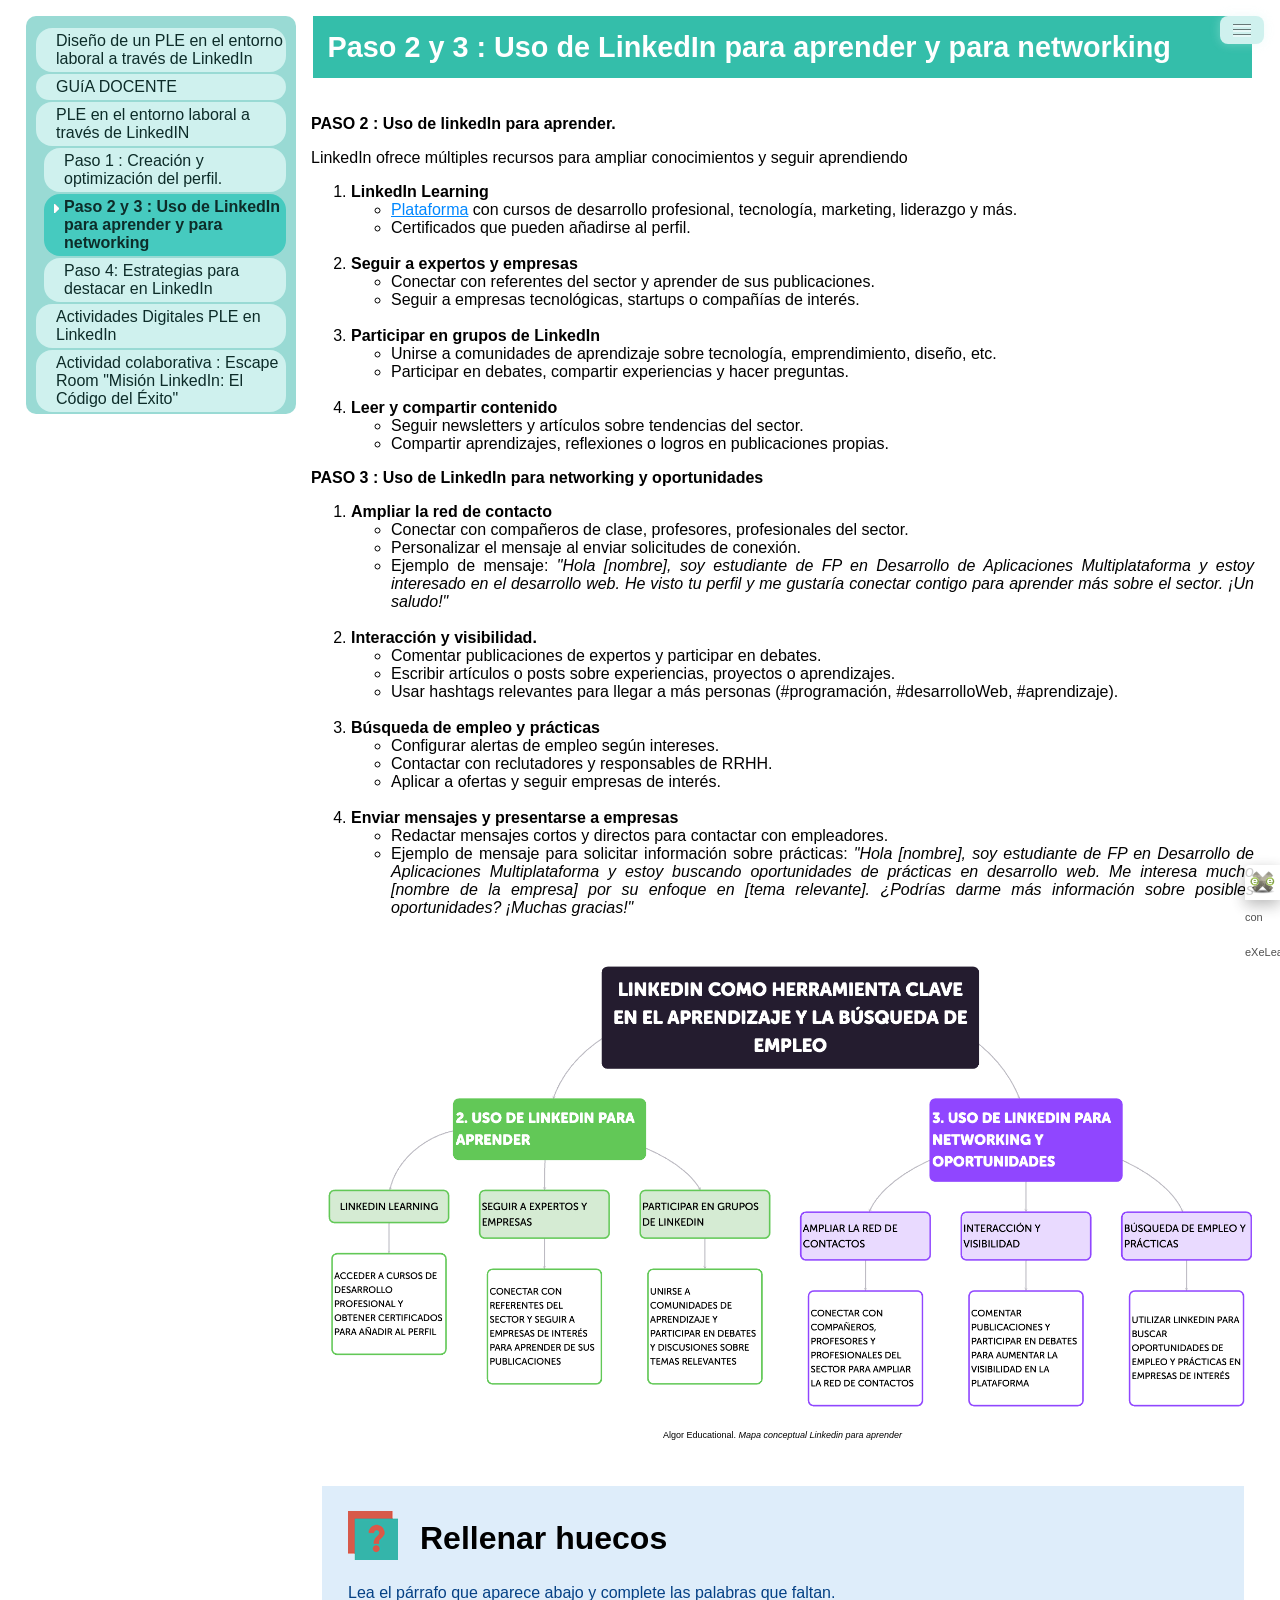
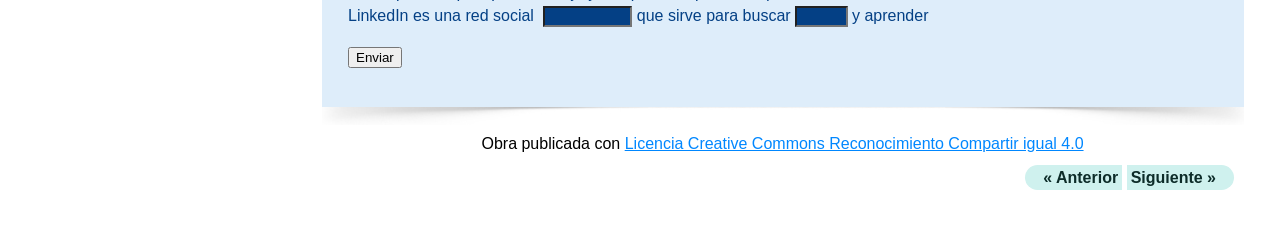
<file: paso_2_y_3__uso_de_linkedin_para_aprender_y_para_networking.html>
<!doctype html>
<html lang="es">
<head>
<link rel="stylesheet" type="text/css" href="base.css" />
<link rel="stylesheet" type="text/css" href="content.css" />
<link rel="stylesheet" type="text/css" href="nav.css" />
<meta http-equiv="content-type" content="text/html;  charset=utf-8" />
<title>Paso 2 y 3 : Uso de LinkedIn para aprender y para networking | Diseño de un PLE en el entorno laboral a través de LinkedIn </title>
<link rel="shortcut icon" href="favicon.ico" type="image/x-icon" />
<meta name="author" content="Noelia Martínez Moreno" />
<link rel="license" type="text/html" href="http://creativecommons.org/licenses/by-sa/4.0/" />
<meta name="generator" content="eXeLearning 2.9 - exelearning.net" />
<!--[if lt IE 9]><script type="text/javascript" src="exe_html5.js"></script><![endif]-->
<script type="text/javascript" src="exe_jquery.js"></script>
<script type="text/javascript" src="common_i18n.js"></script>
<script type="text/javascript" src="common.js"></script>
<meta name="viewport" content="width=device-width, initial-scale=1" />
    </head>
<body class="exe-web-site" id="exe-node-15"><script type="text/javascript">document.body.className+=" js"</script>
<div id="content">
<p id="skipNav"><a href="#main" class="sr-av">Saltar la navegación</a></p>
<header id="header"  style="background-image: url(Banner%20de%20LinkedIn%20.jpg); background-repeat: no-repeat;"><div id="headerContent">Diseño de un PLE en el entorno laboral a través de LinkedIn</div></header>
<nav id="siteNav">
<ul>
   <li><a href="index.html" class="daddy main-node">Diseño de un PLE en el entorno laboral a través de LinkedIn</a></li>
   <li><a href="gua_docente.html" class="no-ch">GUíA DOCENTE</a></li>
   <li class="current-page-parent"><a href="ple__en_el_entorno_laboral_a_travs_de_linkedin.html" class="current-page-parent daddy">PLE  en el entorno laboral a través de LinkedIN</a>
   <ul>
      <li><a href="paso_1__creacin_y_optimizacin_del_perfil.html" class="no-ch">Paso 1 : Creación y optimización del perfil.</a></li>
      <li id="active"><a href="paso_2_y_3__uso_de_linkedin_para_aprender_y_para_networking.html" class="active no-ch">Paso 2 y 3 : Uso de LinkedIn para aprender y para networking</a></li>
      <li><a href="paso_4_estrategias_para_destacar_en_linkedin.html" class="no-ch">Paso 4: Estrategias para destacar en LinkedIn</a></li>
   </ul>
   </li>
   <li><a href="actividades_digitales_ple_en_linkedin.html" class="no-ch">Actividades Digitales PLE en LinkedIn</a></li>
   <li><a href="actividad_colaborativa__escape_room_misin_linkedin_el_cdigo_del_xito.html" class="daddy">Actividad colaborativa : Escape Room "Misión LinkedIn: El Código del Éxito"</a>
   <ul class="other-section">
      <li><a href="reto_1_la_identidad_digital_perdida.html" class="no-ch">RETO 1 :"La Identidad Digital Perdida"</a></li>
      <li><a href="reto_2__la_red_del_xito.html" class="no-ch">RETO 2 : "La Red del éxito"</a></li>
      <li><a href="reto_3__el_discurso_del_futuro.html" class="no-ch">RETO 3 : "El Discurso del Futuro"</a></li>
      <li><a href="reto_4___la_oferta_oculta.html" class="no-ch">RETO 4 : " La Oferta Oculta"</a></li>
      <li><a href="prueba_final__el_cdigo_del_xito.html" class="no-ch">PRUEBA FINAL : "El código del éxito"</a></li>
   </ul>
   </li>
</ul>
</nav>
<div id='topPagination'>
<nav class="pagination noprt">
<a href="paso_1__creacin_y_optimizacin_del_perfil.html" class="prev"><span><span>&laquo; </span>Anterior</span></a> <span class="sep">| </span><a href="paso_4_estrategias_para_destacar_en_linkedin.html" class="next"><span>Siguiente<span> &raquo;</span></span></a>
</nav>
</div>
<div id="main-wrapper">
<section id="main">
<header id="nodeDecoration"><h1 id="nodeTitle">Paso 2 y 3 : Uso de LinkedIn para aprender y para networking</h1></header>
<article class="iDevice_wrapper textIdevice" id="id140">
<div class="iDevice emphasis0" >
<div id="ta140_126_2" class="block iDevice_content">
<div class="exe-text"><p><strong>PASO 2 : Uso de linkedIn para aprender.</strong></p>
<p><span style="font-weight: 400;">LinkedIn ofrece múltiples recursos para ampliar conocimientos y seguir aprendiendo</span></p>
<ol>
<li><strong>LinkedIn Learning</strong>
<ul>
<li><span style="font-weight: 400;"><a href="https://www.linkedin.com/learning/?originalSubdomain=es">Plataforma</a> con cursos de desarrollo profesional, tecnología, marketing, liderazgo y más.</span></li>
<li><span style="font-weight: 400;">Certificados que pueden añadirse al perfil.<br style="clear: both;" /><br style="clear: both;" /></span></li>
</ul>
</li>
<li><strong>Seguir a expertos y empresas</strong>
<ul>
<li><span style="font-weight: 400;">Conectar con referentes del sector y aprender de sus publicaciones.</span></li>
<li><span style="font-weight: 400;">Seguir a empresas tecnológicas, startups o compañías de interés.<br style="clear: both;" /><br style="clear: both;" /></span></li>
</ul>
</li>
<li><strong>Participar en grupos de LinkedIn</strong>
<ul>
<li><span style="font-weight: 400;">Unirse a comunidades de aprendizaje sobre tecnología, emprendimiento, diseño, etc.</span></li>
<li><span style="font-weight: 400;">Participar en debates, compartir experiencias y hacer preguntas.<br style="clear: both;" /><br style="clear: both;" /></span></li>
</ul>
</li>
<li><strong>Leer y compartir contenido</strong>
<ul>
<li><span style="font-weight: 400;">Seguir newsletters y artículos sobre tendencias del sector.</span></li>
<li><span style="font-weight: 400;">Compartir aprendizajes, reflexiones o logros en publicaciones propias.</span></li>
</ul>
</li>
</ol>
<p><strong>PASO 3 : Uso de LinkedIn para networking y oportunidades</strong></p>
<ol>
<li><b>Ampliar la red de contacto</b>
<ul>
<li><span style="font-weight: 400;">Conectar con compañeros de clase, profesores, profesionales del sector.</span></li>
<li><span style="font-weight: 400;">Personalizar el mensaje al enviar solicitudes de conexión.</span></li>
<li><span style="font-weight: 400;">Ejemplo de mensaje: </span><i><span style="font-weight: 400;">"Hola [nombre], soy estudiante de FP en Desarrollo de Aplicaciones Multiplataforma y estoy interesado en el desarrollo web. He visto tu perfil y me gustaría conectar contigo para aprender más sobre el sector. ¡Un saludo!"<br style="clear: both;" /><br style="clear: both;" /></span></i></li>
</ul>
</li>
<li><b>Interacción y visibilidad.</b>
<ul>
<li><span style="font-weight: 400;">Comentar publicaciones de expertos y participar en debates.</span></li>
<li><span style="font-weight: 400;">Escribir artículos o posts sobre experiencias, proyectos o aprendizajes.</span></li>
<li><span style="font-weight: 400;">Usar hashtags relevantes para llegar a más personas (#programación, #desarrolloWeb, #aprendizaje).<br style="clear: both;" /><br style="clear: both;" /></span></li>
</ul>
</li>
<li><b>Búsqueda de empleo y prácticas</b>
<ul>
<li style="font-weight: 400;" aria-level="2"><span style="font-weight: 400;">Configurar alertas de empleo según intereses.</span></li>
<li style="font-weight: 400;" aria-level="2"><span style="font-weight: 400;">Contactar con reclutadores y responsables de RRHH.</span></li>
<li style="font-weight: 400;" aria-level="2"><span style="font-weight: 400;">Aplicar a ofertas y seguir empresas de interés.<br style="clear: both;" /><br style="clear: both;" /></span></li>
</ul>
</li>
<li style="font-weight: 400;" aria-level="2"><b>Enviar mensajes y presentarse a empresas</b>
<ul>
<li style="font-weight: 400;" aria-level="2"><span style="font-weight: 400;">Redactar mensajes cortos y directos para contactar con empleadores.</span></li>
<li style="font-weight: 400;" aria-level="2"><span style="font-weight: 400;">Ejemplo de mensaje para solicitar información sobre prácticas: </span><i><span style="font-weight: 400;">"Hola [nombre], soy estudiante de FP en Desarrollo de Aplicaciones Multiplataforma y estoy buscando oportunidades de prácticas en desarrollo web. Me interesa mucho [nombre de la empresa] por su enfoque en [tema relevante]. ¿Podrías darme más información sobre posibles oportunidades? ¡Muchas gracias!"</span></i></li>
</ul>
</li>
</ol>
<p><b></b></p>
<p></p>
<ul></ul>
<p><b></b></p>
<p></p>
<ul></ul>
<p><b></b></p>
<p></p>
<figure class="exe-figure exe-image position-center" style="width: 1821px;"><img src="LinkedIn_como_Herramienta_Clave_en_el_Aprendizaje_y_la_Busqueda_de_Empleo_2_(1).png" alt="Mapa conceptual uso de Linkedin para aprender" width="1821" height="885" />
<figcaption class="figcaption"><span class="author">Algor Educational</span>. <span class="title"><em>Mapa conceptual Linkedin para aprender</em></span></figcaption>
</figure>
<p></p></div>
</div>
</div>
</article>
<article class="iDevice_wrapper ClozeIdevice em_iDevice em_iDevice_question" id="id141">
<div class="iDevice emphasis1" >
<header class="iDevice_header"><h1 class="iDeviceTitle">Rellenar huecos</h1></header>
<div class="iDevice_inner">
<div class="iDevice_content_wrapper">
<section id="ta141_116" class="block instructions iDevice_content">
Lea el párrafo que aparece abajo y complete las palabras que faltan.
</section>

    <section class="activity" id="activity-141_117"><form name="cloze-form-141_117" action="#" class="activity-form cloze-activity-form"><div id="cloze141_117"><input type="hidden" name="clozeFlag141_117.strictMarking" id="clozeFlag141_117.strictMarking" value="false"/>
<input type="hidden" name="clozeFlag141_117.checkCaps" id="clozeFlag141_117.checkCaps" value="false"/>
<input type="hidden" name="clozeFlag141_117.instantMarking" id="clozeFlag141_117.instantMarking" value="false"/>
<p>LinkedIn es una red social   <label for="clozeBlank141_117.0" class="sr-av">Rellenar huecos (1):</label><input class="autocomplete-off" type="text" value="" id="clozeBlank141_117.0" style="width:11ch" /><span style="display:none" id="clozeAnswer141_117.0">JXUwMDI4JXUwMDAyJXUwMDFkJXUwMDA5JXUwMDAzJXUwMDE2JXUwMDFhJXUwMDA2JXUwMDAxJXUw
MDBmJXUwMDBk
</span>  que sirve para buscar  <label for="clozeBlank141_117.1" class="sr-av">Rellenar huecos (2):</label><input class="autocomplete-off" type="text" value="" id="clozeBlank141_117.1" style="width:6ch" /><span style="display:none" id="clozeAnswer141_117.1">JXUwMDNkJXUwMDA4JXUwMDFkJXUwMDFjJXUwMDA5JXUwMDBh
</span>  y aprender</p><div class="block iDevice_buttons"><p><input class="button" type="submit" name="submit141_117" value="Enviar"  id="submit141_117" />
<input type="button" name="restart141_117" value="Reiniciar" style="display:none" id="restart141_117" onclick="$exe.cloze.restart('141_117')" />
 <input type="button" name="141_117showAnswersButton" value="Mostrar las respuestas" style="display:none" id="showAnswersButton141_117" onclick="$exe.cloze.fillInputs('141_117')" />
<span class="js-hidden js-warning">Habilitar JavaScript</span></p></div><div id="clozeScore141_117"></div></div></form></section></div>
</div>
</div>
</article>
<div id="packageLicense" class="cc cc-by-sa">
<p><span>Obra publicada con</span> <a rel="license" href="http://creativecommons.org/licenses/by-sa/4.0/">Licencia Creative Commons Reconocimiento Compartir igual 4.0</a></p>
</div>
</section>
</div>
<div id='bottomPagination'>
<nav class="pagination noprt">
<a href="paso_1__creacin_y_optimizacin_del_perfil.html" class="prev"><span><span>&laquo; </span>Anterior</span></a> <span class="sep">| </span><a href="paso_4_estrategias_para_destacar_en_linkedin.html" class="next"><span>Siguiente<span> &raquo;</span></span></a>
</nav>
</div>
</div>
<p id="made-with-eXe"><a href="https://exelearning.net/" target="_blank" rel="noopener"><span>Creado con eXeLearning<span> (Ventana nueva)</span></span></a></p><script type="text/javascript" src="_style_js.js"></script></body></html>
</file>
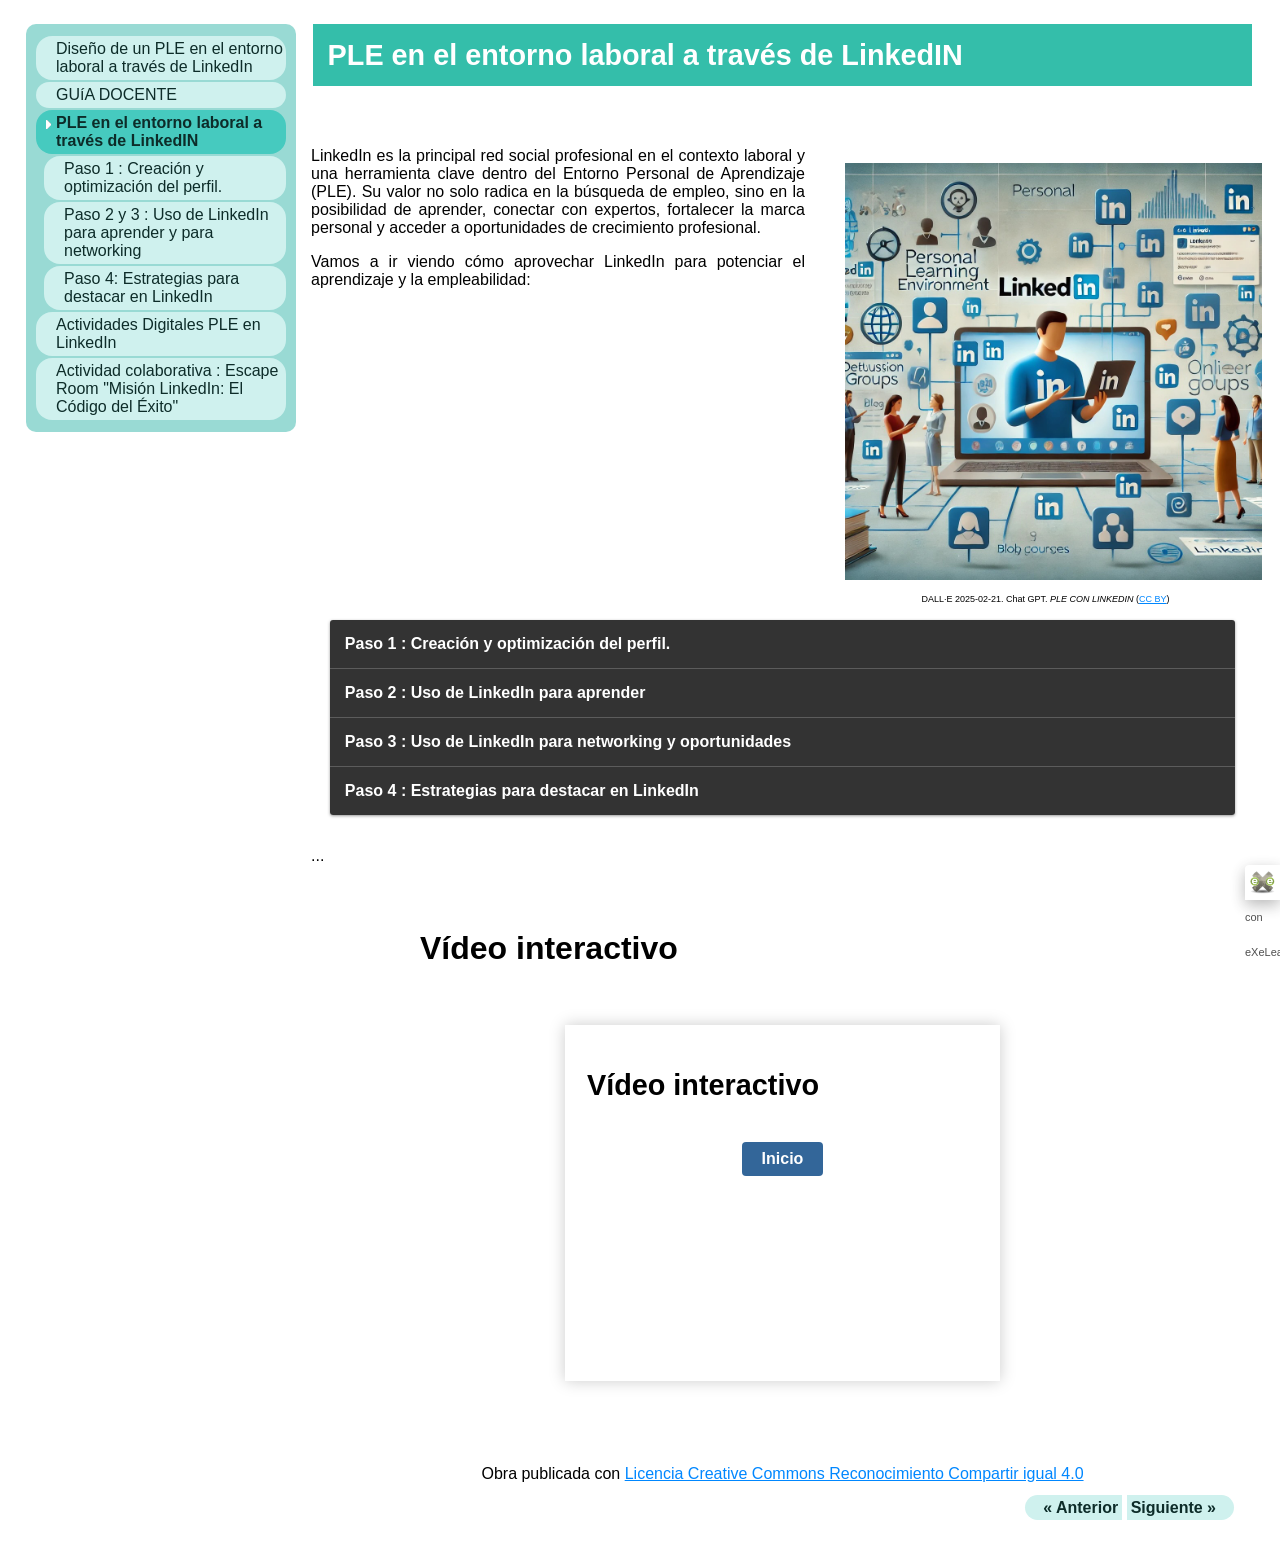
<file: ple__en_el_entorno_laboral_a_travs_de_linkedin.html>
<!doctype html>
<html lang="es">
<head>
<link rel="stylesheet" type="text/css" href="base.css" />
<link rel="stylesheet" type="text/css" href="exe_effects.css" />
<link rel="stylesheet" type="text/css" href="content.css" />
<link rel="stylesheet" type="text/css" href="nav.css" />
<meta http-equiv="content-type" content="text/html;  charset=utf-8" />
<title>PLE  en el entorno laboral a través de LinkedIN | Diseño de un PLE en el entorno laboral a través de LinkedIn </title>
<link rel="shortcut icon" href="favicon.ico" type="image/x-icon" />
<meta name="author" content="Noelia Martínez Moreno" />
<link rel="license" type="text/html" href="http://creativecommons.org/licenses/by-sa/4.0/" />
<meta name="generator" content="eXeLearning 2.9 - exelearning.net" />
<!--[if lt IE 9]><script type="text/javascript" src="exe_html5.js"></script><![endif]-->
<script type="text/javascript" src="exe_jquery.js"></script>
<script type="text/javascript" src="exe_effects.js"></script>
<script type="text/javascript" src="common_i18n.js"></script>
<script type="text/javascript" src="common.js"></script>
<link rel="stylesheet" type="text/css" href="interactive-video.css" />
<script type="text/javascript" src="interactive-video.js"></script>
<meta name="viewport" content="width=device-width, initial-scale=1" />
    </head>
<body class="exe-web-site" id="exe-node-13"><script type="text/javascript">document.body.className+=" js"</script>
<div id="content">
<p id="skipNav"><a href="#main" class="sr-av">Saltar la navegación</a></p>
<header id="header"  style="background-image: url(Banner%20de%20LinkedIn%20.jpg); background-repeat: no-repeat;"><div id="headerContent">Diseño de un PLE en el entorno laboral a través de LinkedIn</div></header>
<nav id="siteNav">
<ul>
   <li><a href="index.html" class="daddy main-node">Diseño de un PLE en el entorno laboral a través de LinkedIn</a></li>
   <li><a href="gua_docente.html" class="no-ch">GUíA DOCENTE</a></li>
   <li id="active"><a href="ple__en_el_entorno_laboral_a_travs_de_linkedin.html" class="active daddy">PLE  en el entorno laboral a través de LinkedIN</a>
   <ul>
      <li><a href="paso_1__creacin_y_optimizacin_del_perfil.html" class="no-ch">Paso 1 : Creación y optimización del perfil.</a></li>
      <li><a href="paso_2_y_3__uso_de_linkedin_para_aprender_y_para_networking.html" class="no-ch">Paso 2 y 3 : Uso de LinkedIn para aprender y para networking</a></li>
      <li><a href="paso_4_estrategias_para_destacar_en_linkedin.html" class="no-ch">Paso 4: Estrategias para destacar en LinkedIn</a></li>
   </ul>
   </li>
   <li><a href="actividades_digitales_ple_en_linkedin.html" class="no-ch">Actividades Digitales PLE en LinkedIn</a></li>
   <li><a href="actividad_colaborativa__escape_room_misin_linkedin_el_cdigo_del_xito.html" class="daddy">Actividad colaborativa : Escape Room "Misión LinkedIn: El Código del Éxito"</a>
   <ul class="other-section">
      <li><a href="reto_1_la_identidad_digital_perdida.html" class="no-ch">RETO 1 :"La Identidad Digital Perdida"</a></li>
      <li><a href="reto_2__la_red_del_xito.html" class="no-ch">RETO 2 : "La Red del éxito"</a></li>
      <li><a href="reto_3__el_discurso_del_futuro.html" class="no-ch">RETO 3 : "El Discurso del Futuro"</a></li>
      <li><a href="reto_4___la_oferta_oculta.html" class="no-ch">RETO 4 : " La Oferta Oculta"</a></li>
      <li><a href="prueba_final__el_cdigo_del_xito.html" class="no-ch">PRUEBA FINAL : "El código del éxito"</a></li>
   </ul>
   </li>
</ul>
</nav>
<div id='topPagination'>
<nav class="pagination noprt">
<a href="gua_docente.html" class="prev"><span><span>&laquo; </span>Anterior</span></a> <span class="sep">| </span><a href="paso_1__creacin_y_optimizacin_del_perfil.html" class="next"><span>Siguiente<span> &raquo;</span></span></a>
</nav>
</div>
<div id="main-wrapper">
<section id="main">
<header id="nodeDecoration"><h1 id="nodeTitle">PLE  en el entorno laboral a través de LinkedIN</h1></header>
<article class="iDevice_wrapper textIdevice" id="id145">
<div class="iDevice emphasis0" >
<div id="ta145_123_2" class="block iDevice_content">

</div>
</div>
</article>
<article class="iDevice_wrapper textIdevice" id="id146">
<div class="iDevice emphasis0" >
<div id="ta146_124_2" class="block iDevice_content">
<div class="exe-text"><p></p>
<figure class="exe-figure exe-image float-right license-CC-BY" style="width: 417px;"><img src="PLE_LINKEDIN.jpg" alt="PLE CON LINKEDIN" width="417" height="417" />
<figcaption class="figcaption"><span class="author">DALL·E 2025-02-21. Chat GPT</span>. <span class="title"><em>PLE CON LINKEDIN</em></span> <span class="license"><span class="sep">(</span><a href="http://creativecommons.org/licenses/?lang=es" rel="license nofollow noopener" target="_blank" title="Creative Commons BY">CC BY</a><span class="sep">)</span></span></figcaption>
</figure>
<p>LinkedIn es la principal red social profesional en el contexto laboral y una herramienta clave dentro del Entorno Personal de Aprendizaje (PLE). Su valor no solo radica en la búsqueda de empleo, sino en la posibilidad de aprender, conectar con expertos, fortalecer la marca personal y acceder a oportunidades de crecimiento profesional.</p>
<p>Vamos a ir viendo cómo aprovechar LinkedIn para potenciar el aprendizaje y la empleabilidad:</p>
<div class="exe-fx exe-accordion">
<h2>Paso 1 : Creación y optimización del perfil.</h2>
<ul>
<li>Un perfil bien construido es la base para destacar en LinkedIn y proyectar una identidad profesional sólida.</li>
</ul>
<h2>Paso 2 : Uso de LinkedIn para aprender</h2>
<ul>
<li>LinkedIn ofrece múltiples recursos para ampliar conocimientos y seguir aprendiendo</li>
</ul>
<h2>Paso 3 : Uso de LinkedIn para networking y oportunidades</h2>
<ul>
<li>Ampliar la red de contactos</li>
<li>Interacción y visibilidad</li>
<li>Búsqueda de empleo y prácticas</li>
<li>Aplicar a ofertas y seguir empresas de interés.</li>
</ul>
<h2>Paso 4 : Estrategias para destacar en LinkedIn</h2>
<ul>
<li>Publicar contenido de forma regular</li>
<li>Mantener el perfil actualizado</li>
<li>Conectar con profesionales estratégicamente</li>
</ul>
</div>
<p></p>
<p>...</p></div>
</div>
</div>
</article>
<article class="iDevice_wrapper interactive-videoIdevice em_iDevice em_iDevice_presentation" id="id147">
<div class="iDevice emphasis1" >
<header class="iDevice_header"><h1 class="iDeviceTitle">Vídeo interactivo</h1></header>
<div class="iDevice_inner">
<div class="iDevice_content_wrapper">
<div id="ta147_136_2" class="block iDevice_content">
			<div class="exe-interactive-video">				<p id="exe-interactive-video-file" class="js-hidden">					<a href="https://www.youtube.com/watch?v=goMwlRD6c74?si=KqNHIiQD4LDQfxZV">com/watch?v=goMwlRD6c74?si=KqNHIiQD4LDQfxZV</a>				</p>				<script type="text/javascript">//<![CDATA[					
var InteractiveVideo = {"slides":[{"type":"multipleChoice","question":"<p>¿Cuál es el principal objetivo de optimizar tu perfil de LinkedIn según el vídeo?</p>","answers":[["Conseguir más contactos en la red",0],["Destacar entre millones de perfiles y atraer oportunidades laborales",1],["Mostrar tu trayectoria profesional de forma cronológica",0],["Compartir contenido relevante sobre tu sector",0]],"startTime":23},{"type":"image","url":1,"description":"Foto adecuada para Linkedin","startTime":143},{"type":"multipleChoice","question":"<p>¿Cuál de los siguientes NO es un elemento clave que se menciona en el vídeo para optimizar un perfil de LinkedIn</p>","answers":[["Fotografía de perfil profesional",0],["Banner de LinkedIn que comunique tu propuesta de valor.",0],["Sección de \"Intereses personales\" detallada.",1],["Título del perfil que destaque tus habilidades y experiencia.",0]],"startTime":283}],"i18n":{"start":"Inicio","results":"Resultados","slide":"Diapositiva (fotograma)","score":"Puntuación","seen":"Visto","total":"Total","seeAll":"debe ver todo el contenido y contestar a las preguntas","noSlides":"El vídeo no tiene contenidos interactivos.","goOn":"Continuar","error":"Error","dataError":"Código no compatible","onlyOne":"Sólo un vídeo interactivo por página.","cover":"Portada","fsWarning":"Salga del modo pantalla completa (tecla Esc) para ver la diapositiva","right":"¡Correcto!","wrong":"Incorrecto","sortableListInstructions":"Pinche y arrastre o use las flechas.","up":"Subir","down":"Bajar","rightAnswer":"Respuesta correcta:","notAnswered":"Por favor termine la actividad","check":"Comprobar","newWindow":"Ventana nueva","msgOnlySaveAuto":"Su puntuación se guardará después de cada pregunta. Sólo puede jugar una vez.","msgSaveAuto":"Su puntuación se guardará automáticamente después de cada pregunta.","msgYouScore":"Su puntuación","msgScoreScorm":"La puntuación no se puede guardar porque esta página no forma parte  de un paquete SCORM.","msgYouLastScore":"La última puntuación guardada es","msgActityComply":"Ya ha realizado esta actividad.","msgPlaySeveralTimes":"Puede realizar esta actividad cuantas veces quiera","msgEndGameScore":"Antes de guardar la puntuación comience la partida.","msgSeveralScore":"Puede guardar la puntuación tantas veces como quiera","msgOnlySaveScore":"¡Sólo puede guardar la puntuación una vez!","msgOnlySave":"Sólo puede guardar una vez"},"scorm":{"isScorm":0,"textButtonScorm":"Guardar la puntuación","repeatActivity":false},"scoreNIA":false}				//]]></script>			</div><p class="exe-interactive-video-img sr-av"><img src="foto_cv.jpeg" id="exe-interactive-video-img-1" alt="" /></p>
</div>
</div>
</div>
</div>
</article>
<div id="packageLicense" class="cc cc-by-sa">
<p><span>Obra publicada con</span> <a rel="license" href="http://creativecommons.org/licenses/by-sa/4.0/">Licencia Creative Commons Reconocimiento Compartir igual 4.0</a></p>
</div>
</section>
</div>
<div id='bottomPagination'>
<nav class="pagination noprt">
<a href="gua_docente.html" class="prev"><span><span>&laquo; </span>Anterior</span></a> <span class="sep">| </span><a href="paso_1__creacin_y_optimizacin_del_perfil.html" class="next"><span>Siguiente<span> &raquo;</span></span></a>
</nav>
</div>
</div>
<p id="made-with-eXe"><a href="https://exelearning.net/" target="_blank" rel="noopener"><span>Creado con eXeLearning<span> (Ventana nueva)</span></span></a></p><script type="text/javascript" src="_style_js.js"></script></body></html>
</file>
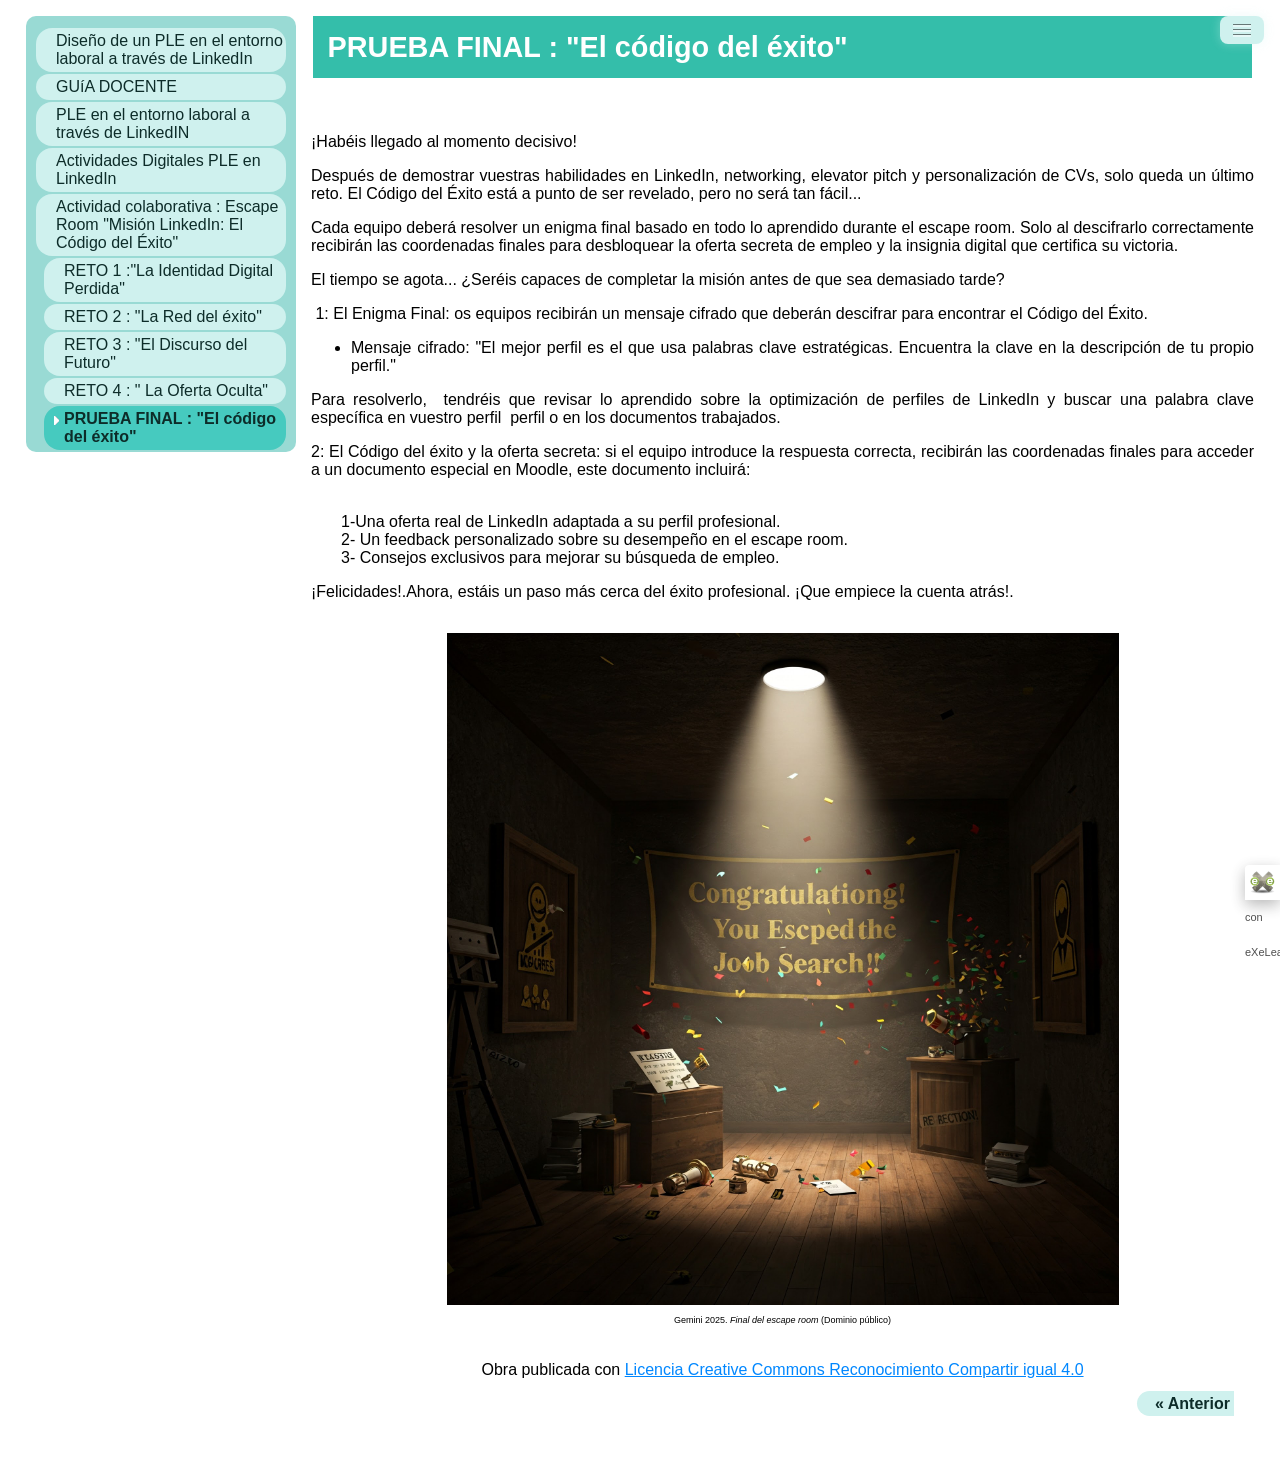
<file: prueba_final__el_cdigo_del_xito.html>
<!doctype html>
<html lang="es">
<head>
<link rel="stylesheet" type="text/css" href="base.css" />
<link rel="stylesheet" type="text/css" href="content.css" />
<link rel="stylesheet" type="text/css" href="nav.css" />
<meta http-equiv="content-type" content="text/html;  charset=utf-8" />
<title>PRUEBA FINAL : "El código del éxito" | Diseño de un PLE en el entorno laboral a través de LinkedIn </title>
<link rel="shortcut icon" href="favicon.ico" type="image/x-icon" />
<meta name="author" content="Noelia Martínez Moreno" />
<link rel="license" type="text/html" href="http://creativecommons.org/licenses/by-sa/4.0/" />
<meta name="generator" content="eXeLearning 2.9 - exelearning.net" />
<!--[if lt IE 9]><script type="text/javascript" src="exe_html5.js"></script><![endif]-->
<script type="text/javascript" src="exe_jquery.js"></script>
<script type="text/javascript" src="common_i18n.js"></script>
<script type="text/javascript" src="common.js"></script>
<meta name="viewport" content="width=device-width, initial-scale=1" />
    </head>
<body class="exe-web-site" id="exe-node-27"><script type="text/javascript">document.body.className+=" js"</script>
<div id="content">
<p id="skipNav"><a href="#main" class="sr-av">Saltar la navegación</a></p>
<header id="header"  style="background-image: url(Banner%20de%20LinkedIn%20.jpg); background-repeat: no-repeat;"><div id="headerContent">Diseño de un PLE en el entorno laboral a través de LinkedIn</div></header>
<nav id="siteNav">
<ul>
   <li><a href="index.html" class="daddy main-node">Diseño de un PLE en el entorno laboral a través de LinkedIn</a></li>
   <li><a href="gua_docente.html" class="no-ch">GUíA DOCENTE</a></li>
   <li><a href="ple__en_el_entorno_laboral_a_travs_de_linkedin.html" class="daddy">PLE  en el entorno laboral a través de LinkedIN</a>
   <ul class="other-section">
      <li><a href="paso_1__creacin_y_optimizacin_del_perfil.html" class="no-ch">Paso 1 : Creación y optimización del perfil.</a></li>
      <li><a href="paso_2_y_3__uso_de_linkedin_para_aprender_y_para_networking.html" class="no-ch">Paso 2 y 3 : Uso de LinkedIn para aprender y para networking</a></li>
      <li><a href="paso_4_estrategias_para_destacar_en_linkedin.html" class="no-ch">Paso 4: Estrategias para destacar en LinkedIn</a></li>
   </ul>
   </li>
   <li><a href="actividades_digitales_ple_en_linkedin.html" class="no-ch">Actividades Digitales PLE en LinkedIn</a></li>
   <li class="current-page-parent"><a href="actividad_colaborativa__escape_room_misin_linkedin_el_cdigo_del_xito.html" class="current-page-parent daddy">Actividad colaborativa : Escape Room "Misión LinkedIn: El Código del Éxito"</a>
   <ul>
      <li><a href="reto_1_la_identidad_digital_perdida.html" class="no-ch">RETO 1 :"La Identidad Digital Perdida"</a></li>
      <li><a href="reto_2__la_red_del_xito.html" class="no-ch">RETO 2 : "La Red del éxito"</a></li>
      <li><a href="reto_3__el_discurso_del_futuro.html" class="no-ch">RETO 3 : "El Discurso del Futuro"</a></li>
      <li><a href="reto_4___la_oferta_oculta.html" class="no-ch">RETO 4 : " La Oferta Oculta"</a></li>
      <li id="active"><a href="prueba_final__el_cdigo_del_xito.html" class="active no-ch">PRUEBA FINAL : "El código del éxito"</a></li>
   </ul>
   </li>
</ul>
</nav>
<div id='topPagination'>
<nav class="pagination noprt">
<a href="reto_4___la_oferta_oculta.html" class="prev"><span><span>&laquo; </span>Anterior</span></a>
</nav>
</div>
<div id="main-wrapper">
<section id="main">
<header id="nodeDecoration"><h1 id="nodeTitle">PRUEBA FINAL : "El código del éxito"</h1></header>
<article class="iDevice_wrapper textIdevice" id="id29">
<div class="iDevice emphasis0" >
<div id="ta29_178_2" class="block iDevice_content">
<div class="exe-text"><p><br />¡Habéis llegado al momento decisivo!</p>
<p>Después de demostrar vuestras habilidades en LinkedIn, networking, elevator pitch y personalización de CVs, solo queda un último reto. El Código del Éxito está a punto de ser revelado, pero no será tan fácil...</p>
<p>Cada equipo deberá resolver un enigma final basado en todo lo aprendido durante el escape room. Solo al descifrarlo correctamente recibirán las coordenadas finales para desbloquear la oferta secreta de empleo y la insignia digital que certifica su victoria.</p>
<p>El tiempo se agota... ¿Seréis capaces de completar la misión antes de que sea demasiado tarde?</p>
<p> 1: El Enigma Final: os equipos recibirán un mensaje cifrado que deberán descifrar para encontrar el Código del Éxito. </p>
<ul>
<li>Mensaje cifrado: "El mejor perfil es el que usa palabras clave estratégicas. Encuentra la clave en la descripción de tu propio perfil."</li>
</ul>
<p>Para resolverlo,  tendréis que revisar lo aprendido sobre la optimización de perfiles de LinkedIn y buscar una palabra clave específica en vuestro perfil  perfil o en los documentos trabajados.</p>
<p>2: El Código del éxito y la oferta secreta: si el equipo introduce la respuesta correcta, recibirán las coordenadas finales para acceder a un documento especial en Moodle, este documento incluirá:</p>
<p style="padding-left: 30px;"><br />1-Una oferta real de LinkedIn adaptada a su perfil profesional.<br />2- Un feedback personalizado sobre su desempeño en el escape room.<br />3- Consejos exclusivos para mejorar su búsqueda de empleo.</p>
<p>¡Felicidades!.Ahora, estáis un paso más cerca del éxito profesional. ¡Que empiece la cuenta atrás!.</p>
<figure class="exe-figure exe-image license-pd" style="width: 2048px;"><img src="Gemini_Generated_Image_2c6pt22c6pt22c6p.jpeg" alt="Fin del juego " title="Final del  escape room" width="672" height="672" style="display: block; margin-left: auto; margin-right: auto;" />
<figcaption class="figcaption"><span class="author">Gemini 2025</span>. <span class="title"><em>Final del escape room</em></span> <span class="license"><span class="sep">(</span><span>Dominio público</span><span class="sep">)</span></span></figcaption>
</figure>
<p></p></div>
</div>
</div>
</article>
<div id="packageLicense" class="cc cc-by-sa">
<p><span>Obra publicada con</span> <a rel="license" href="http://creativecommons.org/licenses/by-sa/4.0/">Licencia Creative Commons Reconocimiento Compartir igual 4.0</a></p>
</div>
</section>
</div>
<div id='bottomPagination'>
<nav class="pagination noprt">
<a href="reto_4___la_oferta_oculta.html" class="prev"><span><span>&laquo; </span>Anterior</span></a>
</nav>
</div>
</div>
<p id="made-with-eXe"><a href="https://exelearning.net/" target="_blank" rel="noopener"><span>Creado con eXeLearning<span> (Ventana nueva)</span></span></a></p><script type="text/javascript" src="_style_js.js"></script></body></html>
</file>
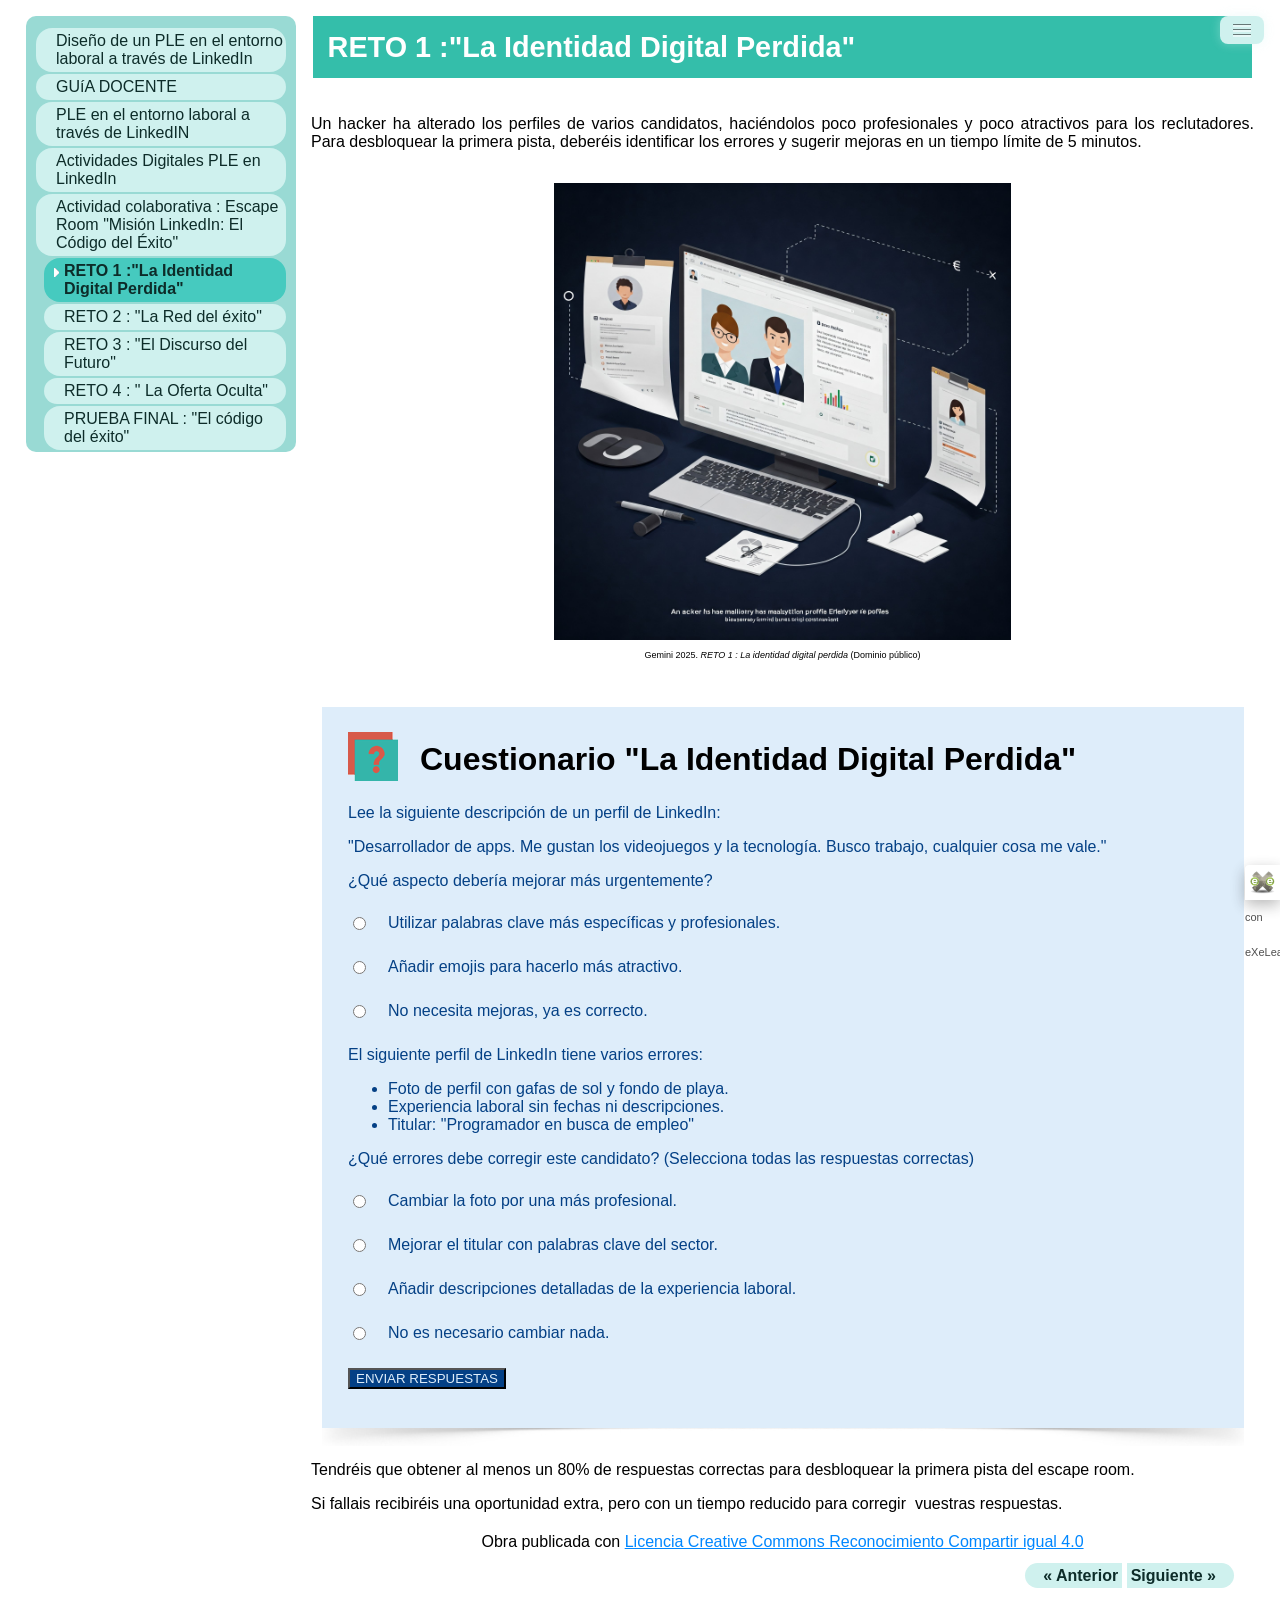
<file: reto_1_la_identidad_digital_perdida.html>
<!doctype html>
<html lang="es">
<head>
<link rel="stylesheet" type="text/css" href="base.css" />
<link rel="stylesheet" type="text/css" href="content.css" />
<link rel="stylesheet" type="text/css" href="nav.css" />
<meta http-equiv="content-type" content="text/html;  charset=utf-8" />
<title>RETO 1 :"La Identidad Digital Perdida" | Diseño de un PLE en el entorno laboral a través de LinkedIn </title>
<link rel="shortcut icon" href="favicon.ico" type="image/x-icon" />
<meta name="author" content="Noelia Martínez Moreno" />
<link rel="license" type="text/html" href="http://creativecommons.org/licenses/by-sa/4.0/" />
<meta name="generator" content="eXeLearning 2.9 - exelearning.net" />
<!--[if lt IE 9]><script type="text/javascript" src="exe_html5.js"></script><![endif]-->
<script type="text/javascript" src="exe_jquery.js"></script>
<script type="text/javascript" src="common_i18n.js"></script>
<script type="text/javascript" src="common.js"></script>
<meta name="viewport" content="width=device-width, initial-scale=1" />
    </head>
<body class="exe-web-site" id="exe-node-23"><script type="text/javascript">document.body.className+=" js"</script>
<div id="content">
<p id="skipNav"><a href="#main" class="sr-av">Saltar la navegación</a></p>
<header id="header"  style="background-image: url(Banner%20de%20LinkedIn%20.jpg); background-repeat: no-repeat;"><div id="headerContent">Diseño de un PLE en el entorno laboral a través de LinkedIn</div></header>
<nav id="siteNav">
<ul>
   <li><a href="index.html" class="daddy main-node">Diseño de un PLE en el entorno laboral a través de LinkedIn</a></li>
   <li><a href="gua_docente.html" class="no-ch">GUíA DOCENTE</a></li>
   <li><a href="ple__en_el_entorno_laboral_a_travs_de_linkedin.html" class="daddy">PLE  en el entorno laboral a través de LinkedIN</a>
   <ul class="other-section">
      <li><a href="paso_1__creacin_y_optimizacin_del_perfil.html" class="no-ch">Paso 1 : Creación y optimización del perfil.</a></li>
      <li><a href="paso_2_y_3__uso_de_linkedin_para_aprender_y_para_networking.html" class="no-ch">Paso 2 y 3 : Uso de LinkedIn para aprender y para networking</a></li>
      <li><a href="paso_4_estrategias_para_destacar_en_linkedin.html" class="no-ch">Paso 4: Estrategias para destacar en LinkedIn</a></li>
   </ul>
   </li>
   <li><a href="actividades_digitales_ple_en_linkedin.html" class="no-ch">Actividades Digitales PLE en LinkedIn</a></li>
   <li class="current-page-parent"><a href="actividad_colaborativa__escape_room_misin_linkedin_el_cdigo_del_xito.html" class="current-page-parent daddy">Actividad colaborativa : Escape Room "Misión LinkedIn: El Código del Éxito"</a>
   <ul>
      <li id="active"><a href="reto_1_la_identidad_digital_perdida.html" class="active no-ch">RETO 1 :"La Identidad Digital Perdida"</a></li>
      <li><a href="reto_2__la_red_del_xito.html" class="no-ch">RETO 2 : "La Red del éxito"</a></li>
      <li><a href="reto_3__el_discurso_del_futuro.html" class="no-ch">RETO 3 : "El Discurso del Futuro"</a></li>
      <li><a href="reto_4___la_oferta_oculta.html" class="no-ch">RETO 4 : " La Oferta Oculta"</a></li>
      <li><a href="prueba_final__el_cdigo_del_xito.html" class="no-ch">PRUEBA FINAL : "El código del éxito"</a></li>
   </ul>
   </li>
</ul>
</nav>
<div id='topPagination'>
<nav class="pagination noprt">
<a href="actividad_colaborativa__escape_room_misin_linkedin_el_cdigo_del_xito.html" class="prev"><span><span>&laquo; </span>Anterior</span></a> <span class="sep">| </span><a href="reto_2__la_red_del_xito.html" class="next"><span>Siguiente<span> &raquo;</span></span></a>
</nav>
</div>
<div id="main-wrapper">
<section id="main">
<header id="nodeDecoration"><h1 id="nodeTitle">RETO 1 :"La Identidad Digital Perdida"</h1></header>
<article class="iDevice_wrapper textIdevice" id="id16">
<div class="iDevice emphasis0" >
<div id="ta16_165_2" class="block iDevice_content">
<div class="exe-text"><p>Un hacker ha alterado los perfiles de varios candidatos, haciéndolos poco profesionales y poco atractivos para los reclutadores. Para desbloquear la primera pista, deberéis identificar los errores y sugerir mejoras en un tiempo límite de 5 minutos.</p>
<figure class="exe-figure exe-image license-pd" style="width: 2048px;"><img src="Gemini_Generated_Image_hbd2sohbd2sohbd2.jpeg" alt="" title="RETO 1 : La identidad digital perdida" width="457" height="457" style="display: block; margin-left: auto; margin-right: auto;" />
<figcaption class="figcaption"><span class="author">Gemini 2025</span>. <span class="title"><em>RETO 1 : La identidad digital perdida</em></span> <span class="license"><span class="sep">(</span><span>Dominio público</span><span class="sep">)</span></span></figcaption>
</figure>
<p></p></div>
</div>
</div>
</article>
<article class="iDevice_wrapper QuizTestIdevice em_iDevice em_iDevice_question" id="id17">
<script type="text/javascript">/*<![CDATA[*/
var numQuestions = 2;
var rawScore = 0;
var actualScore = 0;
var question0;
var question1;
var key0 = 0;
var key1 = 2;
function getAnswer()
        {
            for (var i=0; i < 3; i++)
            {
               if (document.getElementById("quizForm17").key0b17[i].checked)
               {
                  question0 = document.getElementById("quizForm17").key0b17[i].value;
                  break;
               }
            }
            
            for (var i=0; i < 4; i++)
            {
               if (document.getElementById("quizForm17").key1b17[i].checked)
               {
                  question1 = document.getElementById("quizForm17").key1b17[i].value;
                  break;
               }
            }
            }
        function calcRawScore(){

            if (question0 == key0)
            {
               rawScore++;
            }
            if (question1 == key1)
            {
               rawScore++;
            }
        
        }
        
        function calcScore2()
        {
            getAnswer();
     
            calcRawScore();
            actualScore =  Math.round(rawScore / numQuestions * 100);
            var id = "17";
            document.getElementById("quizForm"+id).submitB.disabled = true;
            var s = document.getElementById("quizFormScore"+id);
                        var msg_str ="Su puntuación es %d%%";            msg_str = msg_str.replace("%d",actualScore).replace("%%","%");            if (s) { s.innerHTML = "<div class='feedback'><p>"+msg_str+"</p></div>"; } else { alert(msg_str); }
           
        }
    /*]]>*/</script>
<div class="iDevice emphasis1" >
<header class="iDevice_header"><h1 class="iDeviceTitle">Cuestionario &quot;La Identidad Digital Perdida&quot;</h1></header>
<div class="iDevice_inner">
<div class="iDevice_content_wrapper">
<form name="quizForm17" id="quizForm17" action="#" class="quiz-test-form">
<input type="hidden" name="passrate" id="passrate-17" value="50" />
<section class="question">
<h1 class="js-sr-av">Pregunta</h1>
<div id="taquestion0b17" class="block iDevice_content">
<p>Lee la siguiente descripción de un perfil de LinkedIn:</p>
<p>"Desarrollador de apps. Me gustan los videojuegos y la tecnología. Busco trabajo, cualquier cosa me vale."</p>
<p>¿Qué aspecto debería mejorar más urgentemente?</p>
</div>
<section class="iDevice_answers">
<h1 class="js-sr-av">Respuestas</h1>
<section class="iDevice_answer">
<p class="iDevice_answer-field js-required">
<label for="key0b171" class="sr-av"><a href="#answer-key0b171">Opción 1</a></label><input type="radio" name="key0b17" id="key0b171" value="0" />
</p>
<div class="iDevice_answer-content" id="answer-key0b171">
<div id="taoptionAnswer0q0b17" class="block iDevice_content">
<p>Utilizar palabras clave más específicas y profesionales.</p>
</div>
</div>
</section>
<section class="iDevice_answer">
<p class="iDevice_answer-field js-required">
<label for="key0b172" class="sr-av"><a href="#answer-key0b172">Opción 2</a></label><input type="radio" name="key0b17" id="key0b172" value="1" />
</p>
<div class="iDevice_answer-content" id="answer-key0b172">
<div id="taoptionAnswer1q0b17" class="block iDevice_content">
<p>Añadir emojis para hacerlo más atractivo.</p>
</div>
</div>
</section>
<section class="iDevice_answer">
<p class="iDevice_answer-field js-required">
<label for="key0b173" class="sr-av"><a href="#answer-key0b173">Opción 3</a></label><input type="radio" name="key0b17" id="key0b173" value="2" />
</p>
<div class="iDevice_answer-content" id="answer-key0b173">
<div id="taoptionAnswer2q0b17" class="block iDevice_content">
<p>No necesita mejoras, ya es correcto.</p>
</div>
</div>
</section>
</section>
</section>
<section class="question">
<h1 class="js-sr-av">Pregunta</h1>
<div id="taquestion1b17" class="block iDevice_content">
<p>El siguiente perfil de LinkedIn tiene varios errores:</p>
<ul>
<li>Foto de perfil con gafas de sol y fondo de playa.</li>
<li>Experiencia laboral sin fechas ni descripciones.</li>
<li>Titular: "Programador en busca de empleo"</li>
</ul>
<p>¿Qué errores debe corregir este candidato? (Selecciona todas las respuestas correctas)</p>
</div>
<section class="iDevice_answers">
<h1 class="js-sr-av">Respuestas</h1>
<section class="iDevice_answer">
<p class="iDevice_answer-field js-required">
<label for="key1b171" class="sr-av"><a href="#answer-key1b171">Opción 1</a></label><input type="radio" name="key1b17" id="key1b171" value="0" />
</p>
<div class="iDevice_answer-content" id="answer-key1b171">
<div id="taoptionAnswer0q1b17" class="block iDevice_content">
<p>Cambiar la foto por una más profesional.</p>
</div>
</div>
</section>
<section class="iDevice_answer">
<p class="iDevice_answer-field js-required">
<label for="key1b172" class="sr-av"><a href="#answer-key1b172">Opción 2</a></label><input type="radio" name="key1b17" id="key1b172" value="1" />
</p>
<div class="iDevice_answer-content" id="answer-key1b172">
<div id="taoptionAnswer1q1b17" class="block iDevice_content">
<p>Mejorar el titular con palabras clave del sector.</p>
</div>
</div>
</section>
<section class="iDevice_answer">
<p class="iDevice_answer-field js-required">
<label for="key1b173" class="sr-av"><a href="#answer-key1b173">Opción 3</a></label><input type="radio" name="key1b17" id="key1b173" value="2" />
</p>
<div class="iDevice_answer-content" id="answer-key1b173">
<div id="taoptionAnswer2q1b17" class="block iDevice_content">
<p>Añadir descripciones detalladas de la experiencia laboral.</p>
</div>
</div>
</section>
<section class="iDevice_answer">
<p class="iDevice_answer-field js-required">
<label for="key1b174" class="sr-av"><a href="#answer-key1b174">Opción 4</a></label><input type="radio" name="key1b17" id="key1b174" value="3" />
</p>
<div class="iDevice_answer-content" id="answer-key1b174">
<div id="taoptionAnswer3q1b17" class="block iDevice_content">
<p>No es necesario cambiar nada.</p>
</div>
</div>
</section>
</section>
</section>
<div class="block iDevice_buttons">
<p><input type="submit" name="submitB" value="ENVIAR RESPUESTAS" /> <span class="js-hidden js-warning">Habilitar JavaScript</span></p>
</div>
<div id="quizFormScore17"></div>
</form>
</div>
</div>
</div>
</article>
<article class="iDevice_wrapper textIdevice" id="id25">
<div class="iDevice emphasis0" >
<div id="ta25_174_2" class="block iDevice_content">
<div class="exe-text"><p>Tendréis que obtener al menos un 80% de respuestas correctas para desbloquear la primera pista del escape room.</p>
<p>Si fallais recibiréis una oportunidad extra, pero con un tiempo reducido para corregir  vuestras respuestas.</p></div>
</div>
</div>
</article>
<div id="packageLicense" class="cc cc-by-sa">
<p><span>Obra publicada con</span> <a rel="license" href="http://creativecommons.org/licenses/by-sa/4.0/">Licencia Creative Commons Reconocimiento Compartir igual 4.0</a></p>
</div>
</section>
</div>
<div id='bottomPagination'>
<nav class="pagination noprt">
<a href="actividad_colaborativa__escape_room_misin_linkedin_el_cdigo_del_xito.html" class="prev"><span><span>&laquo; </span>Anterior</span></a> <span class="sep">| </span><a href="reto_2__la_red_del_xito.html" class="next"><span>Siguiente<span> &raquo;</span></span></a>
</nav>
</div>
</div>
<p id="made-with-eXe"><a href="https://exelearning.net/" target="_blank" rel="noopener"><span>Creado con eXeLearning<span> (Ventana nueva)</span></span></a></p><script type="text/javascript" src="_style_js.js"></script></body></html>
</file>
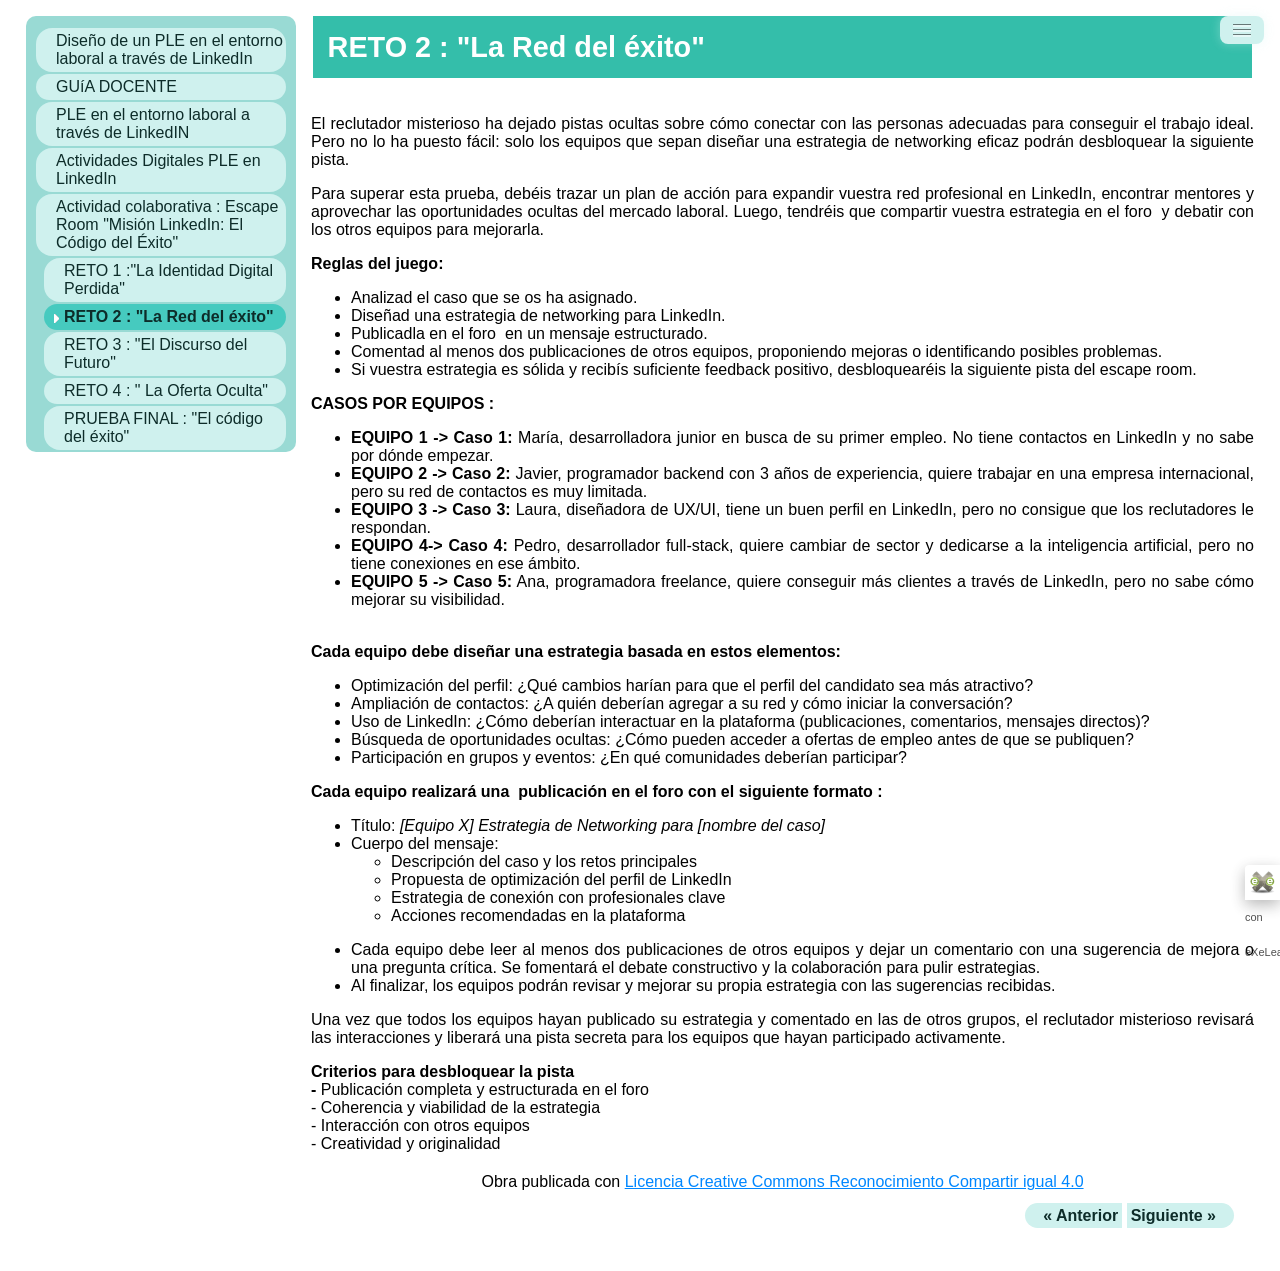
<file: reto_2__la_red_del_xito.html>
<!doctype html>
<html lang="es">
<head>
<link rel="stylesheet" type="text/css" href="base.css" />
<link rel="stylesheet" type="text/css" href="content.css" />
<link rel="stylesheet" type="text/css" href="nav.css" />
<meta http-equiv="content-type" content="text/html;  charset=utf-8" />
<title>RETO 2 : "La Red del éxito" | Diseño de un PLE en el entorno laboral a través de LinkedIn </title>
<link rel="shortcut icon" href="favicon.ico" type="image/x-icon" />
<meta name="author" content="Noelia Martínez Moreno" />
<link rel="license" type="text/html" href="http://creativecommons.org/licenses/by-sa/4.0/" />
<meta name="generator" content="eXeLearning 2.9 - exelearning.net" />
<!--[if lt IE 9]><script type="text/javascript" src="exe_html5.js"></script><![endif]-->
<script type="text/javascript" src="exe_jquery.js"></script>
<script type="text/javascript" src="common_i18n.js"></script>
<script type="text/javascript" src="common.js"></script>
<meta name="viewport" content="width=device-width, initial-scale=1" />
    </head>
<body class="exe-web-site" id="exe-node-24"><script type="text/javascript">document.body.className+=" js"</script>
<div id="content">
<p id="skipNav"><a href="#main" class="sr-av">Saltar la navegación</a></p>
<header id="header"  style="background-image: url(Banner%20de%20LinkedIn%20.jpg); background-repeat: no-repeat;"><div id="headerContent">Diseño de un PLE en el entorno laboral a través de LinkedIn</div></header>
<nav id="siteNav">
<ul>
   <li><a href="index.html" class="daddy main-node">Diseño de un PLE en el entorno laboral a través de LinkedIn</a></li>
   <li><a href="gua_docente.html" class="no-ch">GUíA DOCENTE</a></li>
   <li><a href="ple__en_el_entorno_laboral_a_travs_de_linkedin.html" class="daddy">PLE  en el entorno laboral a través de LinkedIN</a>
   <ul class="other-section">
      <li><a href="paso_1__creacin_y_optimizacin_del_perfil.html" class="no-ch">Paso 1 : Creación y optimización del perfil.</a></li>
      <li><a href="paso_2_y_3__uso_de_linkedin_para_aprender_y_para_networking.html" class="no-ch">Paso 2 y 3 : Uso de LinkedIn para aprender y para networking</a></li>
      <li><a href="paso_4_estrategias_para_destacar_en_linkedin.html" class="no-ch">Paso 4: Estrategias para destacar en LinkedIn</a></li>
   </ul>
   </li>
   <li><a href="actividades_digitales_ple_en_linkedin.html" class="no-ch">Actividades Digitales PLE en LinkedIn</a></li>
   <li class="current-page-parent"><a href="actividad_colaborativa__escape_room_misin_linkedin_el_cdigo_del_xito.html" class="current-page-parent daddy">Actividad colaborativa : Escape Room "Misión LinkedIn: El Código del Éxito"</a>
   <ul>
      <li><a href="reto_1_la_identidad_digital_perdida.html" class="no-ch">RETO 1 :"La Identidad Digital Perdida"</a></li>
      <li id="active"><a href="reto_2__la_red_del_xito.html" class="active no-ch">RETO 2 : "La Red del éxito"</a></li>
      <li><a href="reto_3__el_discurso_del_futuro.html" class="no-ch">RETO 3 : "El Discurso del Futuro"</a></li>
      <li><a href="reto_4___la_oferta_oculta.html" class="no-ch">RETO 4 : " La Oferta Oculta"</a></li>
      <li><a href="prueba_final__el_cdigo_del_xito.html" class="no-ch">PRUEBA FINAL : "El código del éxito"</a></li>
   </ul>
   </li>
</ul>
</nav>
<div id='topPagination'>
<nav class="pagination noprt">
<a href="reto_1_la_identidad_digital_perdida.html" class="prev"><span><span>&laquo; </span>Anterior</span></a> <span class="sep">| </span><a href="reto_3__el_discurso_del_futuro.html" class="next"><span>Siguiente<span> &raquo;</span></span></a>
</nav>
</div>
<div id="main-wrapper">
<section id="main">
<header id="nodeDecoration"><h1 id="nodeTitle">RETO 2 : "La Red del éxito"</h1></header>
<article class="iDevice_wrapper textIdevice" id="id26">
<div class="iDevice emphasis0" >
<div id="ta26_175_2" class="block iDevice_content">
<div class="exe-text"><p>El reclutador misterioso ha dejado pistas ocultas sobre cómo conectar con las personas adecuadas para conseguir el trabajo ideal. Pero no lo ha puesto fácil: solo los equipos que sepan diseñar una estrategia de networking eficaz podrán desbloquear la siguiente pista.</p>
<p>Para superar esta prueba, debéis trazar un plan de acción para expandir vuestra red profesional en LinkedIn, encontrar mentores y aprovechar las oportunidades ocultas del mercado laboral. Luego, tendréis que compartir vuestra estrategia en el foro  y debatir con los otros equipos para mejorarla.</p>
<p><b>Reglas del juego:</b></p>
<ul>
<li><span style="font-weight: 400;">Analizad el caso que se os ha asignado.</span></li>
<li><span style="font-weight: 400;">Diseñad una estrategia de networking para LinkedIn.</span></li>
<li><span style="font-weight: 400;">Publicadla en el </span>foro  en un mensaje estructurado.</li>
<li>Comentad al menos dos publicaciones de otros equipos<span style="font-weight: 400;">, proponiendo mejoras o identificando posibles problemas.</span></li>
<li><span style="font-weight: 400;">Si vuestra estrategia es sólida y recibís suficiente feedback positivo, desbloquearéis la siguiente pista del escape room.</span><span style="font-weight: 400;"></span></li>
</ul>
<p><strong>CASOS POR EQUIPOS :</strong></p>
<ul>
<li><b>EQUIPO 1 -&gt; Caso 1:</b><span style="font-weight: 400;"> María, desarrolladora junior en busca de su primer empleo. No tiene contactos en LinkedIn y no sabe por dónde empezar.</span></li>
<li><b>EQUIPO 2 -&gt; Caso 2:</b><span style="font-weight: 400;"> Javier, programador backend con 3 años de experiencia, quiere trabajar en una empresa internacional, pero su red de contactos es muy limitada.</span></li>
<li><b>EQUIPO 3 -&gt; Caso 3:</b><span style="font-weight: 400;"> Laura, diseñadora de UX/UI, tiene un buen perfil en LinkedIn, pero no consigue que los reclutadores le respondan.</span></li>
<li><b>EQUIPO 4-&gt; Caso 4:</b><span style="font-weight: 400;"> Pedro, desarrollador full-stack, quiere cambiar de sector y dedicarse a la inteligencia artificial, pero no tiene conexiones en ese ámbito.</span></li>
<li><b>EQUIPO 5 -&gt; Caso 5:</b><span style="font-weight: 400;"> Ana, programadora freelance, quiere conseguir más clientes a través de LinkedIn, pero no sabe cómo mejorar su visibilidad.</span></li>
</ul>
<p><b><br /></b><strong>Cada equipo debe diseñar una estrategia basada en estos elementos:</strong></p>
<ul>
<li>Optimización del perfil:<span style="font-weight: 400;"> ¿Qué cambios harían para que el perfil del candidato sea más atractivo?</span><span style="font-weight: 400;"> </span></li>
<li>Ampliación de contactos:<span style="font-weight: 400;"> ¿A quién deberían agregar a su red y cómo iniciar la conversación?</span></li>
<li>Uso de LinkedIn:<span style="font-weight: 400;"> ¿Cómo deberían interactuar en la plataforma (publicaciones, comentarios, mensajes directos)?</span></li>
<li>Búsqueda de oportunidades ocultas:<span style="font-weight: 400;"> ¿Cómo pueden acceder a ofertas de empleo antes de que se publiquen?</span></li>
<li>Participación en grupos y eventos:<span style="font-weight: 400;"> ¿En qué comunidades deberían participar?</span></li>
</ul>
<p><b style="font-size: 1em;">Cada equipo realizará una  publicación en el foro con el siguiente formato :</b></p>
<ul>
<li><span style="font-weight: 400;">Título: </span><i><span style="font-weight: 400;">[Equipo X] Estrategia de Networking para [nombre del caso]</span></i></li>
<li><span style="font-weight: 400;">Cuerpo del mensaje:</span>
<ul>
<li>Descripción del caso y los retos principales</li>
<li>Propuesta de optimización del perfil de LinkedIn</li>
<li>Estrategia de conexión con profesionales clave</li>
<li>Acciones recomendadas en la plataforma</li>
</ul>
</li>
</ul>
<ul>
<li style="font-weight: 400;" aria-level="1">Cada equipo debe leer al menos dos publicaciones de otros equipos y dejar un comentario con una sugerencia de mejora o una pregunta crítica. Se fomentará el debate constructivo y la colaboración para pulir estrategias.</li>
<li style="font-weight: 400;" aria-level="1">Al finalizar, los equipos podrán revisar y mejorar su propia estrategia con las sugerencias recibidas.</li>
</ul>
<p>Una vez que todos los equipos hayan publicado su estrategia y comentado en las de otros grupos, el reclutador misterioso revisará las interacciones y liberará una pista secreta para los equipos que hayan participado activamente.</p>
<p><b>Criterios para desbloquear la pista<br style="clear: both;" />- </b>Publicación completa y estructurada en el foro <br />- Coherencia y viabilidad de la estrategia <br />- Interacción con otros equipos <br />- Creatividad y originalidad <b><br /></b></p></div>
</div>
</div>
</article>
<div id="packageLicense" class="cc cc-by-sa">
<p><span>Obra publicada con</span> <a rel="license" href="http://creativecommons.org/licenses/by-sa/4.0/">Licencia Creative Commons Reconocimiento Compartir igual 4.0</a></p>
</div>
</section>
</div>
<div id='bottomPagination'>
<nav class="pagination noprt">
<a href="reto_1_la_identidad_digital_perdida.html" class="prev"><span><span>&laquo; </span>Anterior</span></a> <span class="sep">| </span><a href="reto_3__el_discurso_del_futuro.html" class="next"><span>Siguiente<span> &raquo;</span></span></a>
</nav>
</div>
</div>
<p id="made-with-eXe"><a href="https://exelearning.net/" target="_blank" rel="noopener"><span>Creado con eXeLearning<span> (Ventana nueva)</span></span></a></p><script type="text/javascript" src="_style_js.js"></script></body></html>
</file>
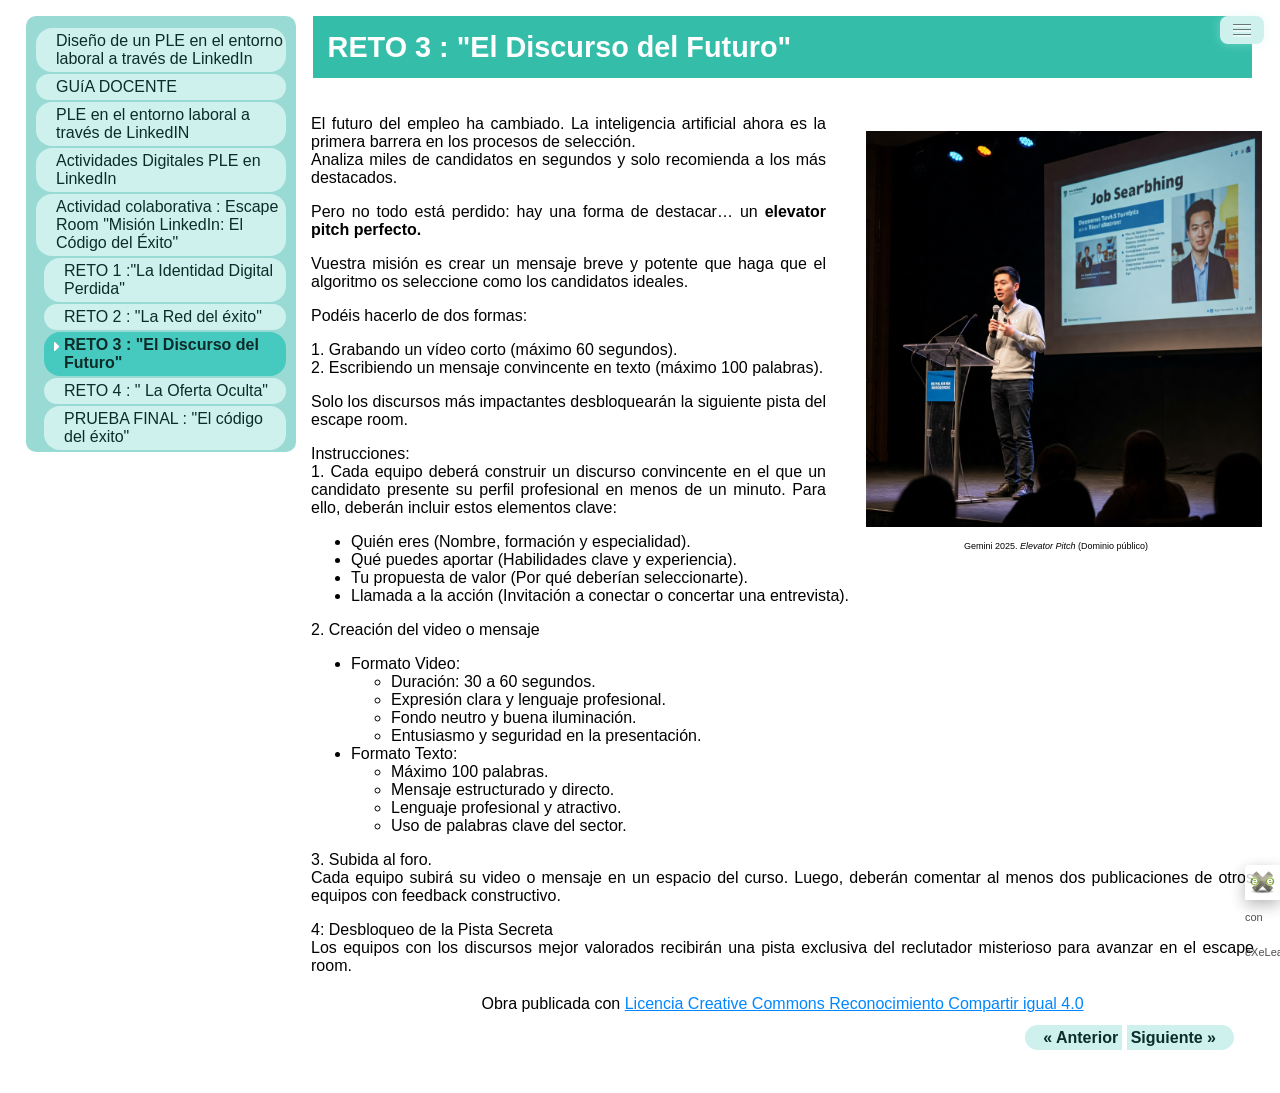
<file: reto_3__el_discurso_del_futuro.html>
<!doctype html>
<html lang="es">
<head>
<link rel="stylesheet" type="text/css" href="base.css" />
<link rel="stylesheet" type="text/css" href="content.css" />
<link rel="stylesheet" type="text/css" href="nav.css" />
<meta http-equiv="content-type" content="text/html;  charset=utf-8" />
<title>RETO 3 : "El Discurso del Futuro" | Diseño de un PLE en el entorno laboral a través de LinkedIn </title>
<link rel="shortcut icon" href="favicon.ico" type="image/x-icon" />
<meta name="author" content="Noelia Martínez Moreno" />
<link rel="license" type="text/html" href="http://creativecommons.org/licenses/by-sa/4.0/" />
<meta name="generator" content="eXeLearning 2.9 - exelearning.net" />
<!--[if lt IE 9]><script type="text/javascript" src="exe_html5.js"></script><![endif]-->
<script type="text/javascript" src="exe_jquery.js"></script>
<script type="text/javascript" src="common_i18n.js"></script>
<script type="text/javascript" src="common.js"></script>
<meta name="viewport" content="width=device-width, initial-scale=1" />
    </head>
<body class="exe-web-site" id="exe-node-25"><script type="text/javascript">document.body.className+=" js"</script>
<div id="content">
<p id="skipNav"><a href="#main" class="sr-av">Saltar la navegación</a></p>
<header id="header"  style="background-image: url(Banner%20de%20LinkedIn%20.jpg); background-repeat: no-repeat;"><div id="headerContent">Diseño de un PLE en el entorno laboral a través de LinkedIn</div></header>
<nav id="siteNav">
<ul>
   <li><a href="index.html" class="daddy main-node">Diseño de un PLE en el entorno laboral a través de LinkedIn</a></li>
   <li><a href="gua_docente.html" class="no-ch">GUíA DOCENTE</a></li>
   <li><a href="ple__en_el_entorno_laboral_a_travs_de_linkedin.html" class="daddy">PLE  en el entorno laboral a través de LinkedIN</a>
   <ul class="other-section">
      <li><a href="paso_1__creacin_y_optimizacin_del_perfil.html" class="no-ch">Paso 1 : Creación y optimización del perfil.</a></li>
      <li><a href="paso_2_y_3__uso_de_linkedin_para_aprender_y_para_networking.html" class="no-ch">Paso 2 y 3 : Uso de LinkedIn para aprender y para networking</a></li>
      <li><a href="paso_4_estrategias_para_destacar_en_linkedin.html" class="no-ch">Paso 4: Estrategias para destacar en LinkedIn</a></li>
   </ul>
   </li>
   <li><a href="actividades_digitales_ple_en_linkedin.html" class="no-ch">Actividades Digitales PLE en LinkedIn</a></li>
   <li class="current-page-parent"><a href="actividad_colaborativa__escape_room_misin_linkedin_el_cdigo_del_xito.html" class="current-page-parent daddy">Actividad colaborativa : Escape Room "Misión LinkedIn: El Código del Éxito"</a>
   <ul>
      <li><a href="reto_1_la_identidad_digital_perdida.html" class="no-ch">RETO 1 :"La Identidad Digital Perdida"</a></li>
      <li><a href="reto_2__la_red_del_xito.html" class="no-ch">RETO 2 : "La Red del éxito"</a></li>
      <li id="active"><a href="reto_3__el_discurso_del_futuro.html" class="active no-ch">RETO 3 : "El Discurso del Futuro"</a></li>
      <li><a href="reto_4___la_oferta_oculta.html" class="no-ch">RETO 4 : " La Oferta Oculta"</a></li>
      <li><a href="prueba_final__el_cdigo_del_xito.html" class="no-ch">PRUEBA FINAL : "El código del éxito"</a></li>
   </ul>
   </li>
</ul>
</nav>
<div id='topPagination'>
<nav class="pagination noprt">
<a href="reto_2__la_red_del_xito.html" class="prev"><span><span>&laquo; </span>Anterior</span></a> <span class="sep">| </span><a href="reto_4___la_oferta_oculta.html" class="next"><span>Siguiente<span> &raquo;</span></span></a>
</nav>
</div>
<div id="main-wrapper">
<section id="main">
<header id="nodeDecoration"><h1 id="nodeTitle">RETO 3 : "El Discurso del Futuro"</h1></header>
<article class="iDevice_wrapper textIdevice" id="id27">
<div class="iDevice emphasis0" >
<div id="ta27_176_2" class="block iDevice_content">
<div class="exe-text"><figure class="exe-figure exe-image float-right license-pd" style="width: 396px;"><img src="Gemini_Generated_Image_nazelynazelynaze.jpeg" alt="PERSONA REALIZANDO UN PITCH" title="ELEVATOR PITCH " width="396" height="396" />
<figcaption class="figcaption"><span class="author">Gemini 2025</span>. <span class="title"><em>Elevator Pitch</em></span> <span class="license"><span class="sep">(</span><span>Dominio público</span><span class="sep">)</span></span></figcaption>
</figure>
<p>El futuro del empleo ha cambiado. La inteligencia artificial ahora es la primera barrera en los procesos de selección.<br />Analiza miles de candidatos en segundos y solo recomienda a los más destacados.</p>
<p>Pero no todo está perdido: hay una forma de destacar… un <strong>elevator pitch perfecto.</strong></p>
<p><span style="font-weight: 400;">Vuestra misión es crear un mensaje breve y potente que haga que el algoritmo os seleccione como los candidatos ideales. <br style="clear: both;" /></span></p>
<p><span style="font-weight: 400;">Podéis hacerlo de dos formas:</span></p>
<p>1. Grabando un vídeo corto (máximo 60 segundos).<br />2. Escribiendo un mensaje convincente en texto (máximo 100 palabras).</p>
<p><span style="font-weight: 400;">Solo los discursos más impactantes desbloquearán la siguiente pista del escape room.</span></p>
<p><b></b>Instrucciones:<br />1. Cada equipo deberá construir un discurso convincente en el que un candidato presente su perfil profesional en menos de un minuto. Para ello, deberán incluir estos elementos clave:</p>
<ul>
<li>Quién eres (Nombre, formación y especialidad).</li>
<li>Qué puedes aportar (Habilidades clave y experiencia).</li>
<li>Tu propuesta de valor (Por qué deberían seleccionarte).</li>
<li>Llamada a la acción (Invitación a conectar o concertar una entrevista).</li>
</ul>
<p>2. Creación del video o mensaje</p>
<ul>
<li>Formato Video:
<ul>
<li style="font-weight: 400;" aria-level="1">Duración: 30 a 60 segundos.</li>
<li style="font-weight: 400;" aria-level="1">Expresión clara y lenguaje profesional.</li>
<li style="font-weight: 400;" aria-level="1"><span style="font-weight: 400;">Fondo neutro y buena iluminación.</span></li>
<li style="font-weight: 400;" aria-level="1"><span style="font-weight: 400;">Entusiasmo y seguridad en la presentación.</span></li>
</ul>
</li>
<li>Formato Texto:
<ul>
<li style="font-weight: 400;" aria-level="1">Máximo 100 palabras<span style="font-weight: 400;">.</span></li>
<li style="font-weight: 400;" aria-level="1"><span style="font-weight: 400;">Mensaje estructurado y directo.</span></li>
<li style="font-weight: 400;" aria-level="1"><span style="font-weight: 400;">Lenguaje profesional y atractivo.</span></li>
<li style="font-weight: 400;" aria-level="1"><span style="font-weight: 400;">Uso de palabras clave del sector.</span></li>
</ul>
</li>
</ul>
<p>3. Subida al foro.<br /><span style="font-weight: 400;">Cada equipo subirá su video o mensaje en un espacio del curso. Luego, deberán </span>comentar al menos dos publicaciones de otros equipos<span style="font-weight: 400;"> con feedback constructivo.</span></p>
<p>4: Desbloqueo de la Pista Secreta <br /><span style="font-weight: 400;">Los equipos con los discursos mejor valorados recibirán </span>una pista exclusiva<span style="font-weight: 400;"> del reclutador misterioso para avanzar en el escape room.</span></p></div>
</div>
</div>
</article>
<div id="packageLicense" class="cc cc-by-sa">
<p><span>Obra publicada con</span> <a rel="license" href="http://creativecommons.org/licenses/by-sa/4.0/">Licencia Creative Commons Reconocimiento Compartir igual 4.0</a></p>
</div>
</section>
</div>
<div id='bottomPagination'>
<nav class="pagination noprt">
<a href="reto_2__la_red_del_xito.html" class="prev"><span><span>&laquo; </span>Anterior</span></a> <span class="sep">| </span><a href="reto_4___la_oferta_oculta.html" class="next"><span>Siguiente<span> &raquo;</span></span></a>
</nav>
</div>
</div>
<p id="made-with-eXe"><a href="https://exelearning.net/" target="_blank" rel="noopener"><span>Creado con eXeLearning<span> (Ventana nueva)</span></span></a></p><script type="text/javascript" src="_style_js.js"></script></body></html>
</file>
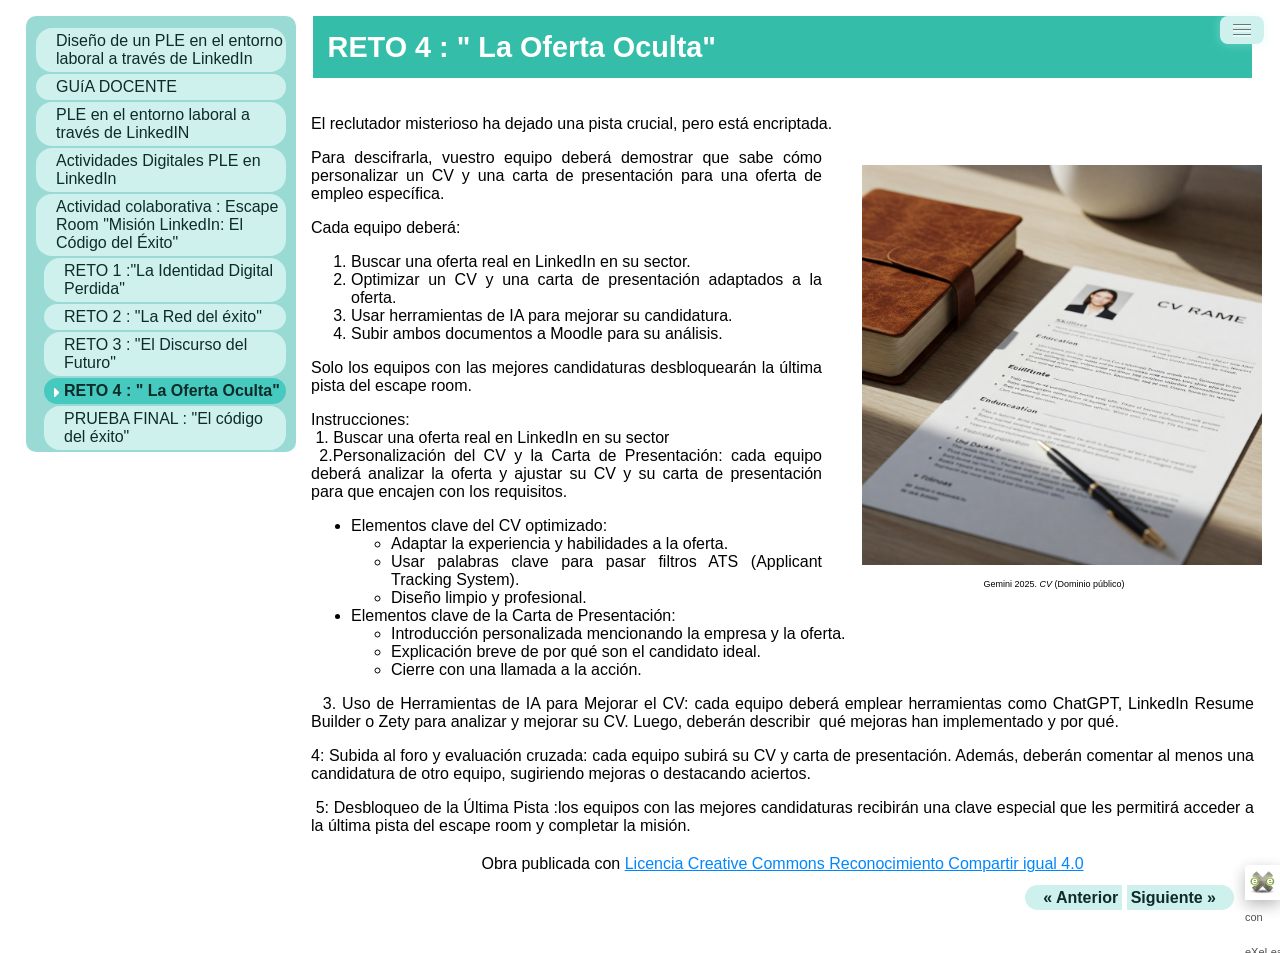
<file: reto_4___la_oferta_oculta.html>
<!doctype html>
<html lang="es">
<head>
<link rel="stylesheet" type="text/css" href="base.css" />
<link rel="stylesheet" type="text/css" href="content.css" />
<link rel="stylesheet" type="text/css" href="nav.css" />
<meta http-equiv="content-type" content="text/html;  charset=utf-8" />
<title>RETO 4 : " La Oferta Oculta" | Diseño de un PLE en el entorno laboral a través de LinkedIn </title>
<link rel="shortcut icon" href="favicon.ico" type="image/x-icon" />
<meta name="author" content="Noelia Martínez Moreno" />
<link rel="license" type="text/html" href="http://creativecommons.org/licenses/by-sa/4.0/" />
<meta name="generator" content="eXeLearning 2.9 - exelearning.net" />
<!--[if lt IE 9]><script type="text/javascript" src="exe_html5.js"></script><![endif]-->
<script type="text/javascript" src="exe_jquery.js"></script>
<script type="text/javascript" src="common_i18n.js"></script>
<script type="text/javascript" src="common.js"></script>
<meta name="viewport" content="width=device-width, initial-scale=1" />
    </head>
<body class="exe-web-site" id="exe-node-26"><script type="text/javascript">document.body.className+=" js"</script>
<div id="content">
<p id="skipNav"><a href="#main" class="sr-av">Saltar la navegación</a></p>
<header id="header"  style="background-image: url(Banner%20de%20LinkedIn%20.jpg); background-repeat: no-repeat;"><div id="headerContent">Diseño de un PLE en el entorno laboral a través de LinkedIn</div></header>
<nav id="siteNav">
<ul>
   <li><a href="index.html" class="daddy main-node">Diseño de un PLE en el entorno laboral a través de LinkedIn</a></li>
   <li><a href="gua_docente.html" class="no-ch">GUíA DOCENTE</a></li>
   <li><a href="ple__en_el_entorno_laboral_a_travs_de_linkedin.html" class="daddy">PLE  en el entorno laboral a través de LinkedIN</a>
   <ul class="other-section">
      <li><a href="paso_1__creacin_y_optimizacin_del_perfil.html" class="no-ch">Paso 1 : Creación y optimización del perfil.</a></li>
      <li><a href="paso_2_y_3__uso_de_linkedin_para_aprender_y_para_networking.html" class="no-ch">Paso 2 y 3 : Uso de LinkedIn para aprender y para networking</a></li>
      <li><a href="paso_4_estrategias_para_destacar_en_linkedin.html" class="no-ch">Paso 4: Estrategias para destacar en LinkedIn</a></li>
   </ul>
   </li>
   <li><a href="actividades_digitales_ple_en_linkedin.html" class="no-ch">Actividades Digitales PLE en LinkedIn</a></li>
   <li class="current-page-parent"><a href="actividad_colaborativa__escape_room_misin_linkedin_el_cdigo_del_xito.html" class="current-page-parent daddy">Actividad colaborativa : Escape Room "Misión LinkedIn: El Código del Éxito"</a>
   <ul>
      <li><a href="reto_1_la_identidad_digital_perdida.html" class="no-ch">RETO 1 :"La Identidad Digital Perdida"</a></li>
      <li><a href="reto_2__la_red_del_xito.html" class="no-ch">RETO 2 : "La Red del éxito"</a></li>
      <li><a href="reto_3__el_discurso_del_futuro.html" class="no-ch">RETO 3 : "El Discurso del Futuro"</a></li>
      <li id="active"><a href="reto_4___la_oferta_oculta.html" class="active no-ch">RETO 4 : " La Oferta Oculta"</a></li>
      <li><a href="prueba_final__el_cdigo_del_xito.html" class="no-ch">PRUEBA FINAL : "El código del éxito"</a></li>
   </ul>
   </li>
</ul>
</nav>
<div id='topPagination'>
<nav class="pagination noprt">
<a href="reto_3__el_discurso_del_futuro.html" class="prev"><span><span>&laquo; </span>Anterior</span></a> <span class="sep">| </span><a href="prueba_final__el_cdigo_del_xito.html" class="next"><span>Siguiente<span> &raquo;</span></span></a>
</nav>
</div>
<div id="main-wrapper">
<section id="main">
<header id="nodeDecoration"><h1 id="nodeTitle">RETO 4 : " La Oferta Oculta"</h1></header>
<article class="iDevice_wrapper textIdevice" id="id28">
<div class="iDevice emphasis0" >
<div id="ta28_177_2" class="block iDevice_content">
<div class="exe-text"><p>El reclutador misterioso ha dejado una pista crucial, pero está encriptada.                            </p>
<figure class="exe-figure exe-image float-right license-pd" style="width: 400px;"><img src="Gemini_Generated_Image_wu8fw9wu8fw9wu8f.jpeg" alt="IMAGEN DE CV" title="CV" width="400" height="400" />
<figcaption class="figcaption"><span class="author">Gemini 2025</span>. <span class="title"><em>CV</em></span> <span class="license"><span class="sep">(</span><span>Dominio público</span><span class="sep">)</span></span></figcaption>
</figure>
<p>Para descifrarla, vuestro equipo deberá demostrar que sabe cómo personalizar un CV y una carta de presentación para una oferta de empleo específica.</p>
<p>Cada equipo deberá:</p>
<ol>
<li>Buscar una oferta real en LinkedIn en su sector.</li>
<li>Optimizar un CV y una carta de presentación adaptados a la oferta.</li>
<li>Usar herramientas de IA para mejorar su candidatura.</li>
<li>Subir ambos documentos a Moodle para su análisis.</li>
</ol>
<p>Solo los equipos con las mejores candidaturas desbloquearán la última pista del escape room.</p>
<p>Instrucciones:<br /> 1. Buscar una oferta real en LinkedIn en su sector<br /> 2.Personalización del CV y la Carta de Presentación: cada equipo deberá analizar la oferta y ajustar su CV y su carta de presentación para que encajen con los requisitos.</p>
<ul>
<li>Elementos clave del CV optimizado:
<ul>
<li>Adaptar la experiencia y habilidades a la oferta.</li>
<li>Usar palabras clave para pasar filtros ATS (Applicant Tracking System).</li>
<li>Diseño limpio y profesional.</li>
</ul>
</li>
<li>Elementos clave de la Carta de Presentación:
<ul>
<li>Introducción personalizada mencionando la empresa y la oferta.</li>
<li>Explicación breve de por qué son el candidato ideal.</li>
<li>Cierre con una llamada a la acción.</li>
</ul>
</li>
</ul>
<p>  3. Uso de Herramientas de IA para Mejorar el CV: cada equipo deberá emplear herramientas como ChatGPT, LinkedIn Resume Builder o Zety para analizar y mejorar su CV. Luego, deberán describir  qué mejoras han implementado y por qué.</p>
<p>4: Subida al foro y evaluación cruzada: cada equipo subirá su CV y carta de presentación. Además, deberán comentar al menos una candidatura de otro equipo, sugiriendo mejoras o destacando aciertos.</p>
<p> 5: Desbloqueo de la Última Pista :los equipos con las mejores candidaturas recibirán una clave especial que les permitirá acceder a la última pista del escape room y completar la misión.</p></div>
</div>
</div>
</article>
<div id="packageLicense" class="cc cc-by-sa">
<p><span>Obra publicada con</span> <a rel="license" href="http://creativecommons.org/licenses/by-sa/4.0/">Licencia Creative Commons Reconocimiento Compartir igual 4.0</a></p>
</div>
</section>
</div>
<div id='bottomPagination'>
<nav class="pagination noprt">
<a href="reto_3__el_discurso_del_futuro.html" class="prev"><span><span>&laquo; </span>Anterior</span></a> <span class="sep">| </span><a href="prueba_final__el_cdigo_del_xito.html" class="next"><span>Siguiente<span> &raquo;</span></span></a>
</nav>
</div>
</div>
<p id="made-with-eXe"><a href="https://exelearning.net/" target="_blank" rel="noopener"><span>Creado con eXeLearning<span> (Ventana nueva)</span></span></a></p><script type="text/javascript" src="_style_js.js"></script></body></html>
</file>
<file: base.css>
/*
eXe
Copyright 2004-2006, University of Auckland
Copyright 2004-2007 eXe Project, New Zealand Tertiary Education Commission
base style sheet for all themes
*/
body{margin:0;padding:0 10px 10px 10px;font-family:arial,verdana,helvetica,sans-serif;font-size:.8em}#header{text-align:left;height:50px;padding-left:20px;font-size:2.2em;font-weight:bold}a{text-decoration:none}a:hover,a:focus{text-decoration:underline}img.submit,img.help,img.info,img.gallery{border:0}li{list-style-position:inside}#nodeDecoration{padding:.1em;border-bottom:0;text-align:right}.block,.feedback{display:block;padding-top:.25em;padding-bottom:.25em}.feedback{font-family:times,serif;font-size:120%}.feedback-button p{margin:0}.emphasis0{padding-left:0;margin:0}.iDeviceTitle{font-weight:bold;position:relative;top:-18px}input.feedbackbutton{margin-top:10px;margin-bottom:10px}.popupDiv{background-color:#EDEFF0;border:2px solid #607489;padding:0 4px 4px 4px;margin-left:15px;text-align:left;z-index:99;border-radius:3px}.popupDivLabel{text-align:center;font:message-box;font-weight:bold;color:#fff;cursor:move;margin:0 -4px;background-image:url(popup_bg.gif)}@media print{.feedback{display:block!important}.feedback.iDevice_solution a{text-decoration:none;color:inherit}.iDevice_solution li span{display:none}div.node,article.node{page-break-after:always}.external-iframe{display:none}.external-iframe-src{display:block!important;margin:2em 0;font-size:.95em;text-align:center}#made-with-eXe{display:none}}.external-iframe{border:0}.iDevice a,#siteFooter a,#packageLicense a,.toggle-idevice a{text-decoration:underline}.iDevice a:hover,#siteFooter a:hover,#packageLicense a:hover,.toggle-idevice a:hover{text-decoration:none}.pre-code{background:#112C4A;color:#E7ECF1;font-family:Monaco,Courier,monospace;border-radius:9px;font-size:12px;margin:2em 1em;overflow:auto;padding:20px}.iDevice_content{position:relative;max-width:100%}.exe-epub3 .iDevice_content{position:static}.iDevice_header{background-position:0 50%;background-repeat:no-repeat}.iDevice_header.iDevice_header_noIcon{background-image:none;padding:5px 0}.TrueFalseIdevice label{white-space:nowrap;margin-right:1em;line-height:1.7em}.cloze-activity-form input[type='text']{max-width:calc(100% - .45em)}.exe-dl{margin-bottom:2em;margin-left:1.5em}.exe-dl dt{font-weight:bold}.exe-dl dd{margin:1em 1.5em}.js .exe-dl dt{margin:1.2em 0 0 0}.exe-dl dt a{text-decoration:underline}.exe-dl .icon{font-family:Arial,sans-serif;display:block;width:20px;height:20px;font-size:16px;margin-right:1em;line-height:20px;text-align:center;float:left;border-radius:2px;position:relative}@media all and (min-width:1px){.exe-dl dt a{align-items:center;display:flex;text-decoration:none}.exe-dl .icon{height:18px;line-height:18px;width:18px;padding:1px;font:18px monospace;font-weight:bold;display:flex;justify-content:center;align-items:center}}.exe-dl-toggler{height:20px;margin:1.5em}.exe-dl-toggler a{margin-left:0;font-weight:bold}.js .exe-dl dd{display:none;padding-left:0;margin:1em 1em 1em 37px}.exe-math{display:block;margin:2em 0}.exe-math,.MathJax_Display{text-align:left!important}.exe-math.position-center,.position-center .MathJax_Display,[style*="text-align: center"] .MathJax_Display{text-align:center!important}.exe-math.position-right,.position-right .MathJax_Display,[style*="text-align: right"] .MathJax_Display{text-align:right!important}.js .show-image .exe-math-code,.js .show-code .exe-math-img{display:none}.exe-math-links{font-size:.85em}.exe-math-inline{display:inline;margin:0 .1em!important}.exe-figure{margin:2em 0;max-width:100%}.position-center{margin:2em auto}.position-right{margin:2em 0 2em auto}.float-left{float:left;margin:.5em 1.5em 1em 0}.float-right{float:right;margin:.5em 0 1em 2em}.figcaption{padding-top:.2em}.figcaption.header{padding-top:0;padding-bottom:.2em}.exe-layout-2-cols,.exe-layout-3-cols{width:100%}.exe-layout-2-cols .exe-col{float:left;width:49%}.exe-layout-2-cols .exe-col-1{padding-right:1%}.exe-layout-2-cols .exe-col-2{padding-left:1%}.exe-layout-2-30-70 .exe-col{width:69%}.exe-layout-2-30-70 .exe-col-1{width:29%}.exe-layout-2-70-30 .exe-col{width:29%}.exe-layout-2-70-30 .exe-col-1{width:69%}.exe-layout-3-cols .exe-col{float:left;width:32%}.exe-layout-3-cols .exe-col-1,.exe-layout-3-cols .exe-col-2{padding-right:2%}.exe-block-warning{background:#FCF8E3;color:#796034;border:1px solid #FAEBCC;padding:0 1em;border-radius:4px}p.exe-block-warning{padding:1em}.exe-block-alert{background:#ffc;color:#855000;border:1px solid #FFF099;padding:0 1em;border-radius:4px}p.exe-block-alert{padding:1em}.exe-block-danger{background:#FEF0EF;color:#973C3B;border:1px solid #F3DADD;padding:0 1em;border-radius:4px}p.exe-block-danger{padding:1em}.exe-block-info{background:#E1F1F9;color:#2B627D;border:1px solid #C9EDF4;padding:0 1em;border-radius:4px}p.exe-block-info{padding:1em}.exe-block-success{background:#E5F3E0;color:#336634;border:1px solid #DEEDD1;padding:0 1em;border-radius:4px}p.exe-block-success{padding:1em}.exe-block-warning a{color:#4F360A}.exe-block-alert a{color:#5B2600}.exe-block-danger a{color:#6D1211}.exe-block-info a{color:#063853}.exe-block-success a{color:#093C0A}div.exe-block-warning,div.exe-block-alert,div.exe-block-danger,div.exe-block-info,div.exe-block-success{margin:1em 0}.js a.exe-enlarge{position:relative;display:block}.exe-enlarge-icon{display:none;width:30px;height:30px;position:absolute;top:50%;left:50%;margin:-15px 0 0 -15px;border-radius:15px;background:#333;z-index:10;box-shadow:0 0 7px 0 #DDD}.exe-enlarge-icon b{width:30px;height:30px;line-height:30px;text-align:center;display:block;font-size:1.3em;color:#FFF}.exe-enlarge-icon b:before{content:"+"}.js a.exe-enlarge:hover img,.js a.exe-enlarge:focus img{opacity:.7;filter:alpha(opacity=70)}a.exe-enlarge:hover .exe-enlarge-icon,a.exe-enlarge:focus .exe-enlarge-icon{display:block;*display:none}.exe-clear{overflow:auto}.toggle-idevice,.exe-hidden,.js-required,.js .js-hidden,.exe-mindmap-code{display:none}.js .js-required{display:block}#packageLicense{text-align:center}.js #main .iDevice_hint_title{font-size:1em;margin-top:0;font-weight:normal;*margin-top:1em}.iDevice_hint{margin-bottom:1.5em}.iDevice_hint_title a{background-repeat:no-repeat;background-position:0 50%;padding-left:23px;text-decoration:none}.iDevice_hint_content{padding:0 23px}.iDevice_answer{overflow:hidden;*margin:1.5em 0}.iDevice_answer{overflow:hidden}.iDevice_answer p{margin-top:0}.iDevice_answer-field{width:2.5em;float:left}.js .iDevice_answer-content,.js .iDevice_answer-feedback{padding-left:2.5em}.hidden-idevice .image_text{display:none}abbr[title],acronym[title]{text-decoration:none;border-bottom:1px dotted}.pagination.page-counter{text-align:center}.pagination.noprt .sep{display:none}.pagination.noprt .page-counter{margin-right:20px}#topPagination .page-counter{margin-left:20px;margin-right:0}#skipNav{margin:0;position:absolute;width:100%}.sr-av,.js .js-sr-av,#skipNav a,.exe-hidden-accessible,.js .exe-tooltip-text{position:absolute;overflow:hidden;clip:rect(0 0 0 0);clip:rect(0,0,0,0);height:0}#skipNav a{background:#333;color:#fff;padding:.4em .85em}#skipNav a:active,#skipNav a:focus{position:static;overflow:visible;clip:auto;height:auto}.exe-table{margin:2em auto;max-width:100%;border:1px solid #CCC;border-collapse:collapse;border-spacing:0}.exe-table tr{background:#fff}.exe-table caption{padding:.5em 0;text-align:center;font-style:italic}.exe-table td,.exe-table th{border:1px solid #CCC;margin:0;padding:.5em 1em}.exe-table thead{background:#ddd;color:#000;text-align:left}.exe-table tr:nth-child(2n-1) td,.exe-table tbody tr:nth-child(2n-1) th{background:#F4F4F4}.exe-table tbody tr:nth-child(2n) th{background:#F4F4F4}.exe-table tbody tr:nth-child(2n-1) th{background:#E4E4E4}.exe-table thead+tbody tr:nth-child(2n) th{background:#fff}.exe-table thead+tbody tr:nth-child(2n-1) th{background:#F4F4F4}.exe-table-minimalist{margin:2em auto;border-collapse:collapse}.exe-table-minimalist tr{background:#fff}.exe-table-minimalist thead th{color:#000;padding:.6em 1.5em .6em .8em;border-bottom:2px solid #CCC;text-align:left}.exe-table-minimalist td,.exe-table-minimalist tbody th{border-bottom:1px solid #ccc;color:#555;padding:.5em 1.5em .5em .8em}.exe-table-minimalist tbody tr:hover td,.exe-table-minimalist tbody tr:hover th{color:#222}.exe-table-minimalist tr:nth-child(2n-1) td,.exe-table-minimalist tbody tr:nth-child(2n-1) th{background:#F9F9F9}.exe-table-minimalist caption{text-align:center;font-style:italic;border-bottom:2px solid #CCC;padding:.6em 0}.exe-table-responsive{display:block;overflow-x:auto;border:none}.exe-table-responsive,.exe-table-responsive th,.exe-table-responsive tr,.exe-table-responsive td{width:auto!important}body .qtip{font-size:.85em;line-height:1.5em}.qtip .exe-tooltip-text{position:relative;overflow:auto;clip:auto;height:auto}ol.auto-numbered{counter-reset:item}.auto-numbered ol{counter-reset:item}.auto-numbered li{display:block}.auto-numbered li:before{content:counters(item,".") ".- ";counter-increment:item}.exe-quote-cite cite{display:block;text-align:right;margin-top:-.5em}.exe-link-data{font-size:.8em;margin:0 .2em}.exe-link-data abbr{cursor:help}.styled-qc{font-family:Georgia,serif;font-style:italic;margin:1.5em 2.5em;padding:.25em 3.5em;position:relative}.styled-qc:before{display:block;content:"\201C";font-size:5em;position:absolute;left:0;top:-20px}.js .pbl-task-info{visibility:hidden}.pbl-task-info dt{float:left;font-weight:bold;margin-right:.5em}.pbl-task-info{overflow:hidden;margin:1em 0 1.5em 20px;width:auto;float:right;text-align:right}.pbl-task-info dt{margin:0;float:left;clear:left;width:150px}.pbl-task-info dd{margin:0 0 0 150px;text-align:left;padding-left:.5em}.pbl-task-info dd:after{content:'';display:block;clear:both}.pbl-task-description{clear:both}iframe,object,embed{max-width:100%}img,video{max-width:100%;height:auto}@media all and (max-width:992px){.exe-layout-3-cols .exe-col{float:none;width:100%;padding:0}.exe-layout-3-cols .exe-col .exe-figure{margin:2em auto}}@media all and (max-width:780px){.styled-qc{margin:1.5em .5em}.exe-layout-2-cols .exe-col{float:none;width:100%;padding:0}.exe-layout-2-cols .exe-col .exe-figure{margin:2em auto}}#exe-client-search-form{text-align:right;margin-bottom:2em}#exe-client-search-form p{margin:0}#exe-client-search-text{border:1px solid #ddd;padding:5px 10px;width:250px;max-width:60%}#exe-client-search-submit{border:1px solid #ddd;padding:5px 10px;background:#ddd;margin-left:-.4em;color:#333}.exe-client-search-results #nodeTitle,.exe-client-search-results .iDevice_wrapper,#exe-client-search-results,#exe-client-search-reset{display:none}.exe-client-search-results #exe-client-search-results{display:block}.exe-client-search-results #exe-client-search-reset{display:inline;line-height:2em}#exe-client-search-results p{margin-top:1.5em}#exe-client-search-results ul{margin:1.5em 1.5em 3em 1.5em;padding:0;list-style:none}#main #exe-client-search-results li{list-style-image:none;margin-bottom:1.5em}#exe-client-search-results a{font-size:1.15em}.exe-client-search-result{background:yellow}.exe-client-search-read-more{font-size:.7em;margin-left:.2em}#exe-client-search-reset{margin-left:.5em}@media all and (max-width:700px){#exe-client-search-form{text-align:center}}@media all and (max-width:600px){.exe-client-search-results #exe-client-search-reset{display:block;margin:1em 0 0 0}}#made-with-eXe{margin:0;position:fixed;bottom:0;right:0}#made-with-eXe a{text-decoration:none;box-shadow:rgba(0,0,0,0.35) 0 5px 15px;border-top-left-radius:4px;color:#222;font-size:11px;font-family:Arial,sans-serif;line-height:35px;width:35px;height:35px;background:#fff url(exe_powered_logo.png) no-repeat 0 50%;display:block;background-size:auto 23px;text-decoration:none;transition:.5s;opacity:.8}#made-with-eXe span{padding-left:35px;padding-right:5px}#made-with-eXe span span{position:absolute;overflow:hidden;clip:rect(0 0 0 0);clip:rect(0,0,0,0);height:0}#made-with-eXe a:hover{width:auto;padding:0 5px;background-position:5px 50%;opacity:1}
</file>
<file: content.css>
/*  ===========================================================================
    -Estilo creado para el proyecto FPD - MEDU (José Ramón Jiménez Reyes)
	modificado por Lola Cano Gil para el estilo EaD_Carm
	-Iconos del estilo es una obra derivada del paks de icones Essential Coolection 
	diseñada por {Madebyoliver} from Flaticon con FREE LICENSE (WITH ATTRIBUTION)
    =========================================================================== */

body {
    background: #FFFFFF;
    color: #000000;
    font-size: 1em;
    margin: 1em;;
    font-family: "HelveticaNeue-Light", "Helvetica Neue Light", "Helvetica Neue", Helvetica, Arial, "Lucida Grande", sans-serif;
    text-align: justify;
}

a {
    color: #0087FF;
    text-decoration: none;
    border: 0;
}

#header {
    display: none;
}

#nodeDecoration {
/*    font-size: 2em;*/
    padding: 0.1em;
    text-align: left;
    margin: 0.5em 0em 0.5em 0em;
    color: #0087FF;
    font-weight: bolder;
    clear: both;
}

h1 {
    font-size: 2em;
}

h2 {
    font-size: 1.8em;
}

h3 {
    font-size: 1.6em;
}

h4 {
    font-size: 1.4em;
}

h5 {
    font-size: 1.3em;
}

h6 {
    font-size: 1.2em;
}

.nodeTitle {
	padding:15px 15px;height:auto!important;height:15px;min-height:15px;line-height:32px;font-size:1.8em;font-weight:700;
	 background-color:#34beaa;
	 color: #ffffff;
}

#nodeTitle {
	padding:15px 15px;height:auto!important;height:15px;min-height:15px;line-height:32px;font-size:1.8em;font-weight:700;
	 background-color:#34beaa;
	 color: #ffffff;
}
/*Listas (están al final debido a un problema con IE)*/

/*Imágenes*/
img {
    margin: 0.5em;
}

.imagen_ampliable {
    margin: 0.5em;
    padding:0em 0.5em 0em 2em;
    background:url(./lupa.png) no-repeat bottom left;
}

a .imagen_ampliable {
    border: 0;
}

.titulo, .figcaption.header {
	font-size: 1em;
    text-align: center;
    font-weight: bold;
}
.credenciales, .figcaption {
    text-align: center;
    font-size: xx-small;
}

/*Texto en general*/
.texto_izquierda { text-align: left;}
.texto_derecha { text-align: right;}
.texto_centrado { text-align: center; }
.texto_justificado { text-align: justify; }

/*Elementos en general*/
.elemento_izquierda {
    float: left;
    margin-right: 10px;
}
.elemento_derecha {
    float: right;
    margin-left: 10px;
}
.elemento_centrado {
    text-align: center; /*Esto se pone para que centre el IE6*/
    display: block;
    width: 100%;
    margin: auto ;
}

/*Código*/
.codigo {
	background: url(pre_code_bg.gif) repeat-y left top;
	padding-left: 4em;
	padding-right: 2em;
}
.codigo div{
        padding-top: 1.8em;
        padding-bottom: 1.8em;
}
.pre-code {
    color:#000;
    border-radius:0;
    margin:0;
    overflow:auto;
	background: url(pre_code_bg.gif) repeat-y left top;
	padding:1.8em 2em 1.8em 4em;
}
pre {
	color: #000000;
	margin-top: -0.4em;
	margin-bottom: 0.4em;
	font-size: 12px;
	font-family: "DejaVu Sans Mono";
	line-height: 20px;
}
* code {
	font-size: 12px;
	font-family: "DejaVu Sans Mono";
	font-weight: bold;
}

pre code {
    font-weight: normal;
}

/*Tablas*/
table {
    font-family: helvetica;
    font-size: 1em;
}
table[align="center"] {
	margin-left:auto;
	margin-right:auto;
}

.tabla {
	margin:auto;
}

.tabla table, .tabla th, .tabla td {
	border: 0.1em solid #92e0d9;
	border-collapse: collapse;
	font-family: "HelveticaNeue-Light", "Helvetica Neue Light", "Helvetica Neue", Helvetica, Arial, "Lucida Grande", sans-serif;
	color: #555555;
}

.tabla caption {
	font-size: 125%;
	font-weight: bold;
	margin: 0.5em;
}

.tabla td, .tabla th {
	padding: 0.5em;
}

.tabla thead th {
	text-align: center;
	background: #ade1dd;
	color: #0d2c29;
	font-size: 100% !important;
}

.tabla tbody th {
	font-weight: bold;
	color: #0d2c29;
	background: #ade1dd;
	text-align: center;
}

.tabla tbody tr { background: #FCFDFE; }

.tabla td p, .tabla th p { margin-bottom: 0; }

/*.tabla tbody tr:odd { background: #F7F9FC; }*/

.tabla tbody tr:hover,
.tabla tfoot tr:hover {
    background-color:#ade1dd;
    color:#0d2c29;
}

.tabla tfoot th {
	font-weight: bold;
	color: #0d2c29;
	background: #ade1dd;
	text-align: center;
}

.tabla tfoot td {
	font-weight: bold;
}

/*Tipos de ficheros*/
.enlace_centrado{text-align: center;margin:1em 0em 1em 0em;}
.documento{padding:0.2em 0em 0.5em 2em; background:url(./documento.png) no-repeat 0.5em 25%;}
.pdf{padding:0.2em 0em 0.5em 2em;background:url(./pdf.png) no-repeat 0.5em 25%;}
.hcalculo{padding:0.2em 0em 0.5em 2em;background:url(./hcalculo.png) no-repeat 0.5em 25%;}
.dibujo{padding:0.2em 0em 0.5em 2em;background:url(./dibujo.png) no-repeat 0.5em 25%;}
.presentacion{padding:0.2em 0em 0.5em 2em;background:url(./presentacion.png) no-repeat 0.5em 25%;}
.imagen{padding:0.2em 0em 0.5em 2em;background:url(./imagen.png) no-repeat 0.5em 25%;}
.audio{padding:0.2em 0em 0.5em 2em;background:url(./audio.png) no-repeat 0.5em 25%;}
.video{padding:0.2em 0em 0.5em 2em;background:url(./video.png) no-repeat 0.5em 25%;}
.paquete{padding:0.2em 0em 0.5em 2em;background:url(./paquete.png) no-repeat 0.5em 25%;}
.binario{padding:0.2em 0em 0.5em 2em;background:url(./binario.png) no-repeat 0.5em 25%;}
.html{padding:0.2em 0em 0.5em 2em;background:url(./html.png) no-repeat 0.5em 25%;}
.tamano{font-size: xx-small;vertical-align: middle;}

/*Credenciales CC*/
#packageLicense.cc {
	background: none;
	padding: 0;
	line-height: inherit;
}
.cc-by {
	background: url('cc-by.png') no-repeat center ;
	padding: 5px 36px;
	line-height: 16px;
}
.cc-by-nc {
	background: url('cc-by-nc.png') no-repeat center ;
	padding: 5px 35px;
	line-height: 16px;
}
.cc-by-nd {
	background: url('cc-by-nd.png') no-repeat center ;
	padding: 5px 35px;
	line-height: 16px;
}
.cc-by-sa {
	background: url('cc-by-sa.png') no-repeat center ;
	padding: 5px 34px;
	line-height: 16px;
}
.cc-by-nc-nd {
	background: url('cc-by-nc-nd.png') no-repeat center ;
	padding: 5px 31px;
	line-height: 16px;
}
.cc-by-nc-sa {
	background: url('cc-by-nc-sa.png') no-repeat center ;
	padding: 5px 31px;
	line-height: 16px;
}
.cc0 {
	background: url('cc0.png') no-repeat center ;
	padding: 10px 28px;
	line-height: 21px;
}
.transparente {
	opacity: 0;
	/*filter:alpha(opacity=0);  For IE8 and earlier */
	font-family:arial;
	font-size: 5px;
	visibility: hidden;
}

/*glosario*/
.glosario,a.definition-tt {
	border-bottom: 1px dotted;
	border-bottom-color: inherit;
	outline: none;
	cursor: help; text-decoration: none;
	position: relative;
	color: inherit;
	padding:0em 0em 0em 1.5em;background:url(./glosario.png) no-repeat top left;
}
a.glosario:hover{ text-decoration:none; }
.glosario span {
	margin-left: -999em;
	position: absolute;
	color: #000000;
	background: #9FDAEE; border: 1px solid #2BB0D7;
	text-align: justify;
	background-image: url("postit.png");
	background-repeat: no-repeat;
	background-position: 1em 1em;
	display: none;
}
.glosario:hover span {
	border-radius: 5px 5px; -moz-border-radius: 5px; -webkit-border-radius: 5px;
	box-shadow: 5px 5px 5px rgba(0, 0, 0, 0.1); -webkit-box-shadow: 5px 5px rgba(0, 0, 0, 0.1); -moz-box-shadow: 5px 5px rgba(0, 0, 0, 0.1);
	z-index: 99;
	display: block;
	float: right;
	margin-right: 10%;
	margin-top: -0.2em;
	position: relative;
	width: 40%;
	text-decoration: none;
	font-weight:normal;
}
.glosario:hover em {
	font-size: 1.2em; font-weight: bold;
	display: block;
	padding: 1em 0 0.6em 0;
	margin-left: 3em;
}
a.glosario span { padding: 0.5em 1em 0.8em 1em; }
* html a:hover { background: transparent;}

/*Elementos comunes para los iDevices*/
.iDeviceTitle {
    font-size: 2em;
    top: -0.2em;
    display: inline;
}

.emphasis1, .iDevice_wrapper[class*="fpd"] > .iDevice[class*="fpd"] {
	padding-top: 5.25px;
	padding-right:10.5px;
	padding-left:10.5px;
	padding-bottom:21px;
    margin: 10.5px;
  
}
.iDevice_header{
    padding-left:4.5em;
    padding-top:1.2em;
    margin: 1em;
}

.iDevice_hint{
    margin-top:.5em
}

.EleccionmultiplefpdIdevice .iDevice_hint{
    margin-top:1em;
}

.iDevice_inner
{
	margin: 1em;
}
.feedback {

}
.iDevice_answer .feedback{
    margin-bottom:1em;
}
.feedback p {
	margin: 0.5em;
}

.js .iDevice_answer-feedback {
    padding-left: 0.5em;
}

.iDevice_answer-field {
    width: 2em;
}

.iDevice_answer{
    padding-top: 0.25em;
	padding-bottom: 0.25em;
	margin: 0em;
}
.iDevice_answer-content .block{
    padding: 0em;
}

.iDevice_answer p {
    margin-top: 0px;
}

.VerdaderofalsofpdIdevice .question {
	margin: 0.5em 0;
}

p, .question .iDevice_content p:first-child {
    margin: 0 0 1em 0;
}

.iDevice_content p:first-child,.iDevice_answer .iDevice_content p:first-child{
    margin-top: 0em;
}

.iDevice_content_wrapper br {display: none;}

/*Lighbox*/
.pp_default {
	/*font-size: 0.1em;*/
}
.exeImageGallery {
	overflow: hidden;
}
.pp_gallery {
  display: none !important;
}
div.pp_default .pp_nav .currentTextHolder {
  font-size: 15px;
  font-family: "HelveticaNeue-Light", "Helvetica Neue Light", "Helvetica Neue", Helvetica, Arial, "Lucida Grande", sans-serif;
}

/*Evitamos que se monten los elementos flotantes en otro iDevice*/
.iDevice_content:before,.iDevice_content:after{content:"";display:table}
.iDevice_content:after{clear:both}
.iDevice_content{*zoom:1}/* IE6/7: Trigger hasLayout and contain floats */
.separador{clear:both;}

/*Orientaciones EAD*/
.emphasis_orientacionesfpd {
	
    clear:both;
	background:url(b_izquierda.jpg) bottom left no-repeat,url(b_derecha.jpg) bottom right no-repeat,  url(b_centro.jpg) 
bottom repeat-x, #e7e7d9;
    /*background-color: #F1F1E9;*/
    }

.emphasis_orientacionesfpd .iDevice_header {
    background-image:url(icon_orientacionesfpd.png);
}

/*Para saber más*/
.emphasis_parasabermasfpd {
    
	background:url(b_izquierda.jpg) bottom left no-repeat,url(b_derecha.jpg) bottom right no-repeat,  url(b_centro.jpg) 
bottom repeat-x, #e7e7d9;
/*background-color: #F1F1E9;*/
  }

.emphasis_parasabermasfpd .iDevice_header {
    background-image:url(icon_parasabermasfpd.png);
}

/*Debes conocer*/
.emphasis_debesconocerfpd {
      clear:both;
	background:url(b_izquierda.jpg) bottom left no-repeat,url(b_derecha.jpg) bottom right no-repeat,  url(b_centro.jpg) 
bottom repeat-x, #F9ebb8;
 }

.emphasis_debesconocerfpd .iDevice_header {
    background-image:url(icon_debesconocerfpd.png);
}

/*Citas para pensar*/
.emphasis_citasparapensarfpd {
       clear:both;
	background:url(b_izquierda.jpg) bottom left no-repeat,url(b_derecha.jpg) bottom right no-repeat, url(b_centro.jpg) 
bottom repeat-x, #eaf7f6;
   
   }
.emphasis_citasparapensarfpd .iDeviceTitle {
    /*background-color: #F1D8C8;
    color: #5E2A0D;*/
    font-size: 2em;
}
.emphasis_citasparapensarfpd .iDevice_header {
    background-image:url(icon_citasparapensarfpd.png);
}

/*Recomendación*/
.emphasis_recomendacionfpd {
       clear:both;
	background:url(b_izquierda.jpg) bottom left no-repeat,url(b_derecha.jpg) bottom right no-repeat,  url(b_centro.jpg) 
bottom repeat-x, #f8ffdb;
       }

.emphasis_recomendacionfpd .iDevice_header {
    background-image:url(icon_recomendacionfpd.png);
}

/*Autoevaluación*/
.emphasis_autoevaluacionfpd {
         clear:both;
	 	background:url(b_izquierda.jpg) bottom left no-repeat,url(b_derecha.jpg) bottom right no-repeat,  url(b_centro.jpg) 
bottom repeat-x, #DEEDFA;
   }

.emphasis_autoevaluacionfpd .iDevice_inner p {
    margin-bottom: 0em;
}
.emphasis_autoevaluacionfpd input[type="button"], .emphasis_autoevaluacionfpd input[type="text"] {
    text-align: center;
    color: #DEEDFA;
    background-color: #34b5aa;
    }

.emphasis_autoevaluacionfpd .question {
    height: auto;
	overflow: hidden;
}

/*Caso práctico*/
.emphasis_casopracticofpd {
       clear:both;
	background:url(b_izquierda.jpg) bottom left no-repeat,url(b_derecha.jpg) bottom right no-repeat,  url(b_centro.jpg) 
bottom repeat-x, #d6f0ee;
    }

.emphasis_casopracticofpd .iDevice_header {
    background-image:url(icon_casopracticofpd.png);
}

/*Reflexión*/
.emphasis_reflexionfpd{
   
    clear:both;
	background:url(b_izquierda.jpg) bottom left no-repeat,url(b_derecha.jpg) bottom right no-repeat,  url(b_centro.jpg) 
bottom repeat-x, #ebeaef;
      }

.emphasis_reflexionfpd .iDevice_header  {
    background-image:url(icon_reflexionfpd.png);
}

.emphasis_reflexionfpd .feedbackbutton {
    text-align: center;
    color: #F0D3D3;
    background-color: #34b5aa;
   }
.emphasis_reflexionfpd .feedback .block p{
    margin-bottom: 0em;
}

/*Ejercicio resuelto*/
.emphasis_ejercicioresueltofpd .iDevice_header {
    background-image:url(icon_ejercicioresueltofpd.png);
}

.emphasis_ejercicioresueltofpd
{
       clear:both;
	background:url(b_izquierda.jpg) bottom left no-repeat,url(b_derecha.jpg) bottom right no-repeat,  url(b_centro.jpg) 
bottom repeat-x, #fdf8e7;
 /*background-color: #F4F8AC;*/
}

.emphasis_ejercicioresueltofpd .feedbackbutton {
    text-align: center;
    color: #F4F8AC;
    background-color: #34b5aa;
       box-shadow: 5px 5px 5px rgba(0, 0, 0, 0.1); -webkit-box-shadow: 5px 5px rgba(0, 0, 0, 0.1); -moz-box-shadow: 5px 5px rgba(0, 0, 0, 0.1);
}
.emphasis_ejercicioresueltofpd .question {
    margin: -1em 0em 0em 0em;
    padding: 0em;
}
.emphasis_ejercicioresueltofpd .feedback p{
    margin-bottom: 0em;
}

/*Destacado*/
.iDevice_destacadofpd {
    margin: 10.5px;
	padding:20px;
     clear:both;
	background:url(b_izquierda.jpg) bottom left no-repeat,
	url(b_derecha.jpg) bottom right no-repeat,  url(b_centro.jpg) 
bottom repeat-x, #ade1dd;
   /*background: #C3DCF7;*/
    
}
.destacado {
    background: #ade1dd;
    /*color: #0d2c29;*/
        border-radius: 0.5em;
    -moz-border-radius: 0.5em;
    -webkit-border-radius: 0.5em;
    padding: 0.15em 0.15em 0.15em 0.15em;
    margin: 1em;
    clear:both;
}
.destacado_inline {
    background: #ade1dd;
    /*color: #0d2c29;
    border-radius: 0.5em;
    -moz-border-radius: 0.5em;
    -webkit-border-radius: 0.5em;*/
    padding: 0.15em 0.15em 0.15em 0.5em;
}
.resaltado_inline {
    background-color: #fefe8e;
    /*border-radius: 0.5em;
    -moz-border-radius: 0.5em;
    -webkit-border-radius: 0.5em;
    /*color: #FFFFFF;*/
    padding: 0.15em 0.5em 0.15em 0.5em;
}

/* Estilo para las retroalimentaciones */
.feedback
{
    border: 0.1em dashed #4E4E4E;
   /* border-radius: 0.5em;
    -moz-border-radius: 0.5em;
    -webkit-border-radius: 0.5em;*/
    color: #4E4E4E;
    background-color: #F8F8FF;
    padding: 0.5em;
    margin: 0.5em;
    font-family: "HelveticaNeue-Light", "Helvetica Neue Light", "Helvetica Neue", Helvetica, Arial, "Lucida Grande", sans-serif;
    font-size: 1em;
}


/*****************************************************************************************/
/*****************************************************************************************/
/*iDevices para ser compatibles con los iDevices originales del exeLearning*/
/* Estilo para los Idevices */
/*****************************************************************************************/
/*****************************************************************************************/
/*Idevice galeria de imagenes*/
.GalleryIdevice .iDevice_header {
    background-image:url(icon_gallery.png);
}

.GalleryIdevice .emphasis1{
	clear:both;
		background:url(b_izquierda.jpg) bottom left no-repeat,url(b_derecha.jpg) bottom right no-repeat,
		url(b_centro.jpg) 
bottom repeat-x, #FBFCD7;
	
}

.GalleryIdevice table {
	color:#66521D;
}

/*Idevice actividad*/
.activityIdevice .iDevice_header{
    background-image:url(icon_activity.png);
}

.activityIdevice .emphasis1
{
	 	clear:both;
		background:url(b_izquierda.jpg) bottom left no-repeat,url(b_derecha.jpg) bottom right no-repeat,
		url(b_centro.jpg) 
bottom repeat-x, #d6f0ee;
}

.activityIdevice table {
	color:#9B28B7;
}

/* Idevice preconocimiento*/
.preknowledgeIdevice  .iDevice_header {
	background-image:url(icon_preknowledge.png);
}

.preknowledgeIdevice  .emphasis1 {
	 clear:both;
	background:url(b_izquierda.jpg) bottom left no-repeat,url(b_derecha.jpg) bottom right no-repeat,
	url(b_centro.jpg) 
bottom repeat-x, #c2e8e5;
	 	
	}

.preknowledgeIdevice table {
	color: #144844;
}

/* Idevice objectives */
.objectivesIdevice  .iDevice_header{
	background-image:url(icon_objectives.png);
}

.objectivesIdevice  .emphasis1 {
	clear:both;
	background:url(b_izquierda.jpg) bottom left no-repeat,url(b_derecha.jpg) bottom right no-repeat,
	url(b_centro.jpg) 
bottom repeat-x, #e0dcd3;
	 	}

.objectivesIdevice table {
	color: #612413;
}

/* Idevice Casestudy*/
.CasestudyIdevice .iDevice_header {
	background-image:url(icon_casestudy.png);
}

.CasestudyIdevice .emphasis1 {
	clear:both;
	background:url(b_izquierda.jpg) bottom left no-repeat,url(b_derecha.jpg) bottom right no-repeat,
	url(b_centro.jpg) 
bottom repeat-x, #Fbf2d0;
			}

.CasestudyIdevice table {
	color: #0C3052;
}

.CasestudyIdevice input.feedbackbutton {
	text-align: center;
	background-color: #0C3052;
	color: #F4F8AC;
	
}

/* Idevice actividad de lectura */
.readingIdevice .iDevice_header{
	background-image:url(icon_reading.png);
}

.readingIdevice .emphasis1
{	
clear:both;
	background:url(b_izquierda.jpg) bottom left no-repeat,url(b_derecha.jpg) bottom right no-repeat,
	url(b_centro.jpg) 
bottom repeat-x, #F2E8B1;
}

.readingIdevice .iDevice_inner br
{
	display:none;
}

.readingIdevice table {
	color: #7C3812;
}

.readingIdevice  input.feedbackbutton {
	text-align: center;
	background-color: #592411;
	color: #F2E8B1;
	
}

/* Idevice reflexion*/
.ReflectionIdevice   .iDevice_header {
	background-image:url(icon_reflection.png);
}

.ReflectionIdevice .emphasis1 {
	clear:both;
	background:url(b_izquierda.jpg) bottom left no-repeat,url(b_derecha.jpg) bottom right no-repeat,
	url(b_centro.jpg) 
bottom repeat-x, #F0d3d3;
	background-color: #F0D3D3;
	}

.ReflectionIdevice table {
	color: #660F0F;
}

.ReflectionIdevice  input.feedbackbutton {
	text-align: center;
	background-color: #660F0F;
	color: #F0D3D3;
	
}

/* Idevices de actividad de espacios en blanco, lista, eleccion multiple, seleccion multiple y verdadero-falso*/
.QuizTestIdevice .iDevice_header , .MultiSelectIdevice .iDevice_header , .MultichoiceIdevice .iDevice_header , .ClozeIdevice .iDevice_header , .ClozelangIdevice .iDevice_header , .TrueFalseIdevice .iDevice_header, .ListaIdevice .iDevice_header {
	background-image:url(icon_question.gif);
}

.QuizTestIdevice .emphasis1, .MultiSelectIdevice .emphasis1, .MultichoiceIdevice .emphasis1, .ClozeIdevice .emphasis1, .ClozelangIdevice .emphasis1, .TrueFalseIdevice .emphasis1, .ListaIdevice .emphasis1 {
		clear:both;
	background:url(b_izquierda.jpg) bottom left no-repeat,url(b_derecha.jpg) bottom right no-repeat,
	url(b_centro.jpg) 
bottom repeat-x, #DEEDFA;
	
}

.QuizTestIdevice .iDevice_inner, .MultiSelectIdevice .iDevice_inner, .MultichoiceIdevice .iDevice_inner, .ClozeIdevice .iDevice_inner, .ClozelangIdevice .iDevice_inner, .TrueFalseIdevice .iDevice_inner, .ListaIdevice .iDevice_inner
{
	color: #044085;
	background-color: #DEEDFA;
}
.QuizTestIdevice table , .MultiSelectIdevice table , .MultichoiceIdevice table , .ClozeIdevice table , .ClozelangIdevice table , .TrueFalseIdevice table, .ListaIdevice table {
	color: #044085;
}

.QuizTestIdevice .question, .MultiSelectIdevice .question, .MultichoiceIdevice .question, .ClozeIdevice .question, .ClozelangIdevice .question, .TrueFalseIdevice .question, ListaIdevice .question
{
	color: #044085;
	background-color: #DEEDFA;
}

.QuizTestIdevice input[type="button"], .MultiSelectIdevice  input[type="button"], .ClozeIdevice input[type="button"], .ClozelangIdevice input[type="button"], .ListaIdevice input[type="button"]
{
	text-align: center;
	background-color: #044085;
	color: #DEEDFA;
	
}

.QuizTestIdevice input[type="submit"]
{
	text-align: center;
	background-color: #044085;
	color: #DEEDFA;
	
}

.ClozeIdevice input[type="text"], .ClozelangIdevice input[type="text"], ListaIdevice input[type="text"]
{
	text-align: center;
	background-color: #044085;
	color: #DEEDFA;
	
}
.MultichoiceIdevice input[type="radio"], .TrueFalseIdevice input[type="radio"]
{
	background-color: #DEEDFA;
	color: #044085;
}
.QuizTestIdevice input[type="checkbox"], .MultiSelectIdevice  input[type="checkbox"]
{
	background-color: #DEEDFA;
	color: #044085;
}

/*Listas*/
.iDevice li {
    list-style-position: outside;
}

.lista_verificacion {list-style-image: url(./bullet.png);}
.lista_verificacion li {list-style-image: url(./nivel1.png);}
.lista_verificacion ul li{list-style-image: url(./nivel2.png);}
.lista_verificacion ul ul li{list-style-image: url(./nivel3.png);}
.lista_verificacion ul ul ul li{list-style-image: url(./nivel4.png);}
.lista_verificacion ul ul ul ul li{list-style-image: url(./nivel5.png);}
.lista_verificacion ul ul ul ul ul li{list-style-image: url(./nivel6.png);}

ol.lista_esquema { counter-reset: item }
.lista_esquema ol{ counter-reset: item }
.lista_esquema li{ display: block }
.lista_esquema li:before {
      content: counters(item, ".") ".- ";
      counter-increment: item;
}


.exe-fx .fx-accordion-content{padding-top:1em}
.exe-fx .fx-tab-content{padding-top:1.5em}
</file>
<file: nav.css>
/* MAIN CONTENT STYLES */
#content {
}

#main-wrapper{
	margin-left: 285px;
	margin-top: 0px;
}

#main{
}

#main #nodeDecoration {
	padding-top: 0px;
}

/* ITE elements */
#siteNav {
	width: 250px;
	float: left;
	margin-top: 0px;
	text-align:left;
	position:fixed;
	font-family: Helvetica, sans-serif;
	background-color: rgba(52,181,170,0.5);
	border-radius: 10px;
	padding: 10px;
	margin-right: 1em;
}

#siteNav ul,#siteNav li{
	margin:2px 0 2px 0;
	padding:0;
	list-style:none;
}

#siteNav a {
	display: block;
	padding: 4px 0 4px 20px;
	color: #0d2c29;
	background-color: #cff1ee;
	text-decoration: none;
	border-radius: 1em;
}

#siteNav a:hover {
	color: #0d2c29;
	background-color:#92e0d9;
	font-weight: bold;
}

#siteNav #active .active {
	background-color: #46cabf;
	color: #0d2c29;
	background-image:url(active_bg.gif);
	background-position: 2px 4px;
	background-repeat:no-repeat;
	font-weight: bold;
}
#siteNav a{

}

/* Hide from IE5-mac. Only IE-win sees this. Fixes the peek-a-boo bug!!! */
* html #siteNav {
	margin-right: 10px;
}

#siteNav ul ul a{
	display: block;
	border: 0 !important;
	margin-left: 0.5em;
	padding: 4px 0 4px 20px;
}
#siteNav ul ul ul a{
	display: block;
	border: 0 !important;
	margin-left: 1em;
	padding: 4px 0 4px 20px;
}
#siteNav ul ul ul ul a{
	display: block;
	border: 0 !important;
	margin-left: 1.5em;
	padding: 4px 0 4px 20px;
}

#siteNav .other-section{
	display:none; /* Remove if you want all levels to be displayed */
}

.pagination{
	text-align:right;
}

.pagination .prev{
	color: #0d2c29;
	background-color: #cff1ee;
	padding: 4px 4px 4px 18px;
	font-weight: bold;
	border-radius: 1em 0 0 1em;
}
.pagination .prev:hover{
	color: #0d2c29;
	background-color:#46cabf;
	text-decoration: none;
}
.pagination .next{
	color: #0d2c29;
	background-color: #cff1ee;
	padding: 4px 18px 4px 4px;
	font-weight: bold;
	border-radius: 0 1em 1em 0;
}
.pagination .next:hover{
	color: #0d2c29;
	background-color:#46cabf;
	text-decoration: none;
}

/* Invisible content (visible for screen reader users) */
#topPagination{
	position:absolute;
	overflow:hidden;
	clip:rect(0,0,0,0);
	height:0;
}

#bottomPagination{
    padding:0 20px 20px 0;
	color:#fff;
}

#bottomPagination .page-counter{
    margin-left:20px;
}

/* Hide/Show/Skip navigation */
#nav-toggler {
	position: relative;
	z-index:999;
}
#nav-toggler a {
	position: fixed;
	top:1em; 
	right:1em;
}
#nav-toggler {
	margin:0px 0px -1em;
	float:right;
	top:0px;
	left:0px;
	position: relative;
	z-index:999;
}
#nav-toggler a,#skipNav a{
	padding:4px 7px;
	border-radius:5px;
	width: 30px;
	height: 20px;
	color: rgba(255, 255, 255, 0);
	border-radius: 0.5em;
	background-color: #cff1ee;
	box-shadow: 0px 0px 10px 1px rgba(207, 241, 238, 0.3);
	background: url("icono-menu.png") no-repeat 12px 7px #cff1ee;
	position: fixed;top:1em; right:1em;
}
#nav-toggler a:hover,#nav-toggler a:focus{
	background-color:#ecbe14;
	color: transparent;
	text-decoration:none
	}
#skipNav{
	z-index:100px;
	padding-top:10px;
	text-align:center;
	width: 10em;
}


.no-nav #main-wrapper {margin: 0px;}

@media screen and (min-width: 701px) and (max-width: 1015px) {
	/* Fullsreen mode */
	body{
	}
	#content{
	}
	/* Horizontal navigation */
	#main-wrapper{
		width:100%;
		margin-left:0px;
	}
	#siteNav .current-page-parent {
		background-color: #46cabf;
		color: #0d2c29;
		background-image:url(active_bg.gif);
		background-position: 2px 4px;
		background-repeat:no-repeat;
		font-weight: bold;
		border-radius: 1em;
	}
	#siteNav  li  li {
		margin-left:1em;
		width: 12.5em;
	}
	#siteNav  ul li li a, #siteNav  ul li li li a {
		margin-left: 0em;
	}
	#siteNav li ul ul {
		margin:-2.5em 0 0 12.5em;
		padding-left: 0em;
	}
	#siteNav {
		z-index:999;
		position:relative;
		background-color: rgba(52,181,170,0.5);
		border-radius: 10px;
		width:100%;
		list-style:none;
		padding:0;
		line-height:1.2em;
	}
	#siteNav ul {
		float:left;
		width:100%;
		padding: 10px;
	}
	#siteNav ul ul {
		background-color: rgba(52,181,170,0.5);
		border-radius: 10px;
		padding-left: 0em;
	}
	#siteNav a {
		display:block;
		padding:0.4em 1.2em;
	}
	#siteNav li {
		float:left;
		margin-left:0.5em;
	}
	#siteNav li ul {
		position:absolute;
		left:-999em;
		height:auto;
		width:14em;
	}
	#siteNav li:hover ul ul,#siteNav li:hover ul ul ul,#siteNav li.sfhover ul ul,#siteNav li.sfhover ul ul ul {
		left:-999em
	}
	#siteNav li:hover ul,#siteNav li li:hover ul,#siteNav li li li:hover ul,#siteNav li.sfhover ul,#siteNav li li.sfhover ul,#siteNav li li li.sfhover ul {
		left:auto;
		display:block;
	}
	#toggle-nav{
		display:none;
	}
}

@media all and (max-width: 700px) {

	#content .exe-col {
		float:none;
		width:100%;
		padding:0;
	}
	table {
		max-width:100%;
	}
	#siteNav {
		float: none;
		display: block;
		clear: both;
		padding: 0px;
		position: fixed;
		margin-left: auto;
		margin-right: auto;
		width: 200px;
		background-color: rgba(52,181,170,0.5);
		border-radius: 10px;
		padding: 10px;
		z-index:99;
	}
	body {
		font-size: 0.9em;
	}
	#main-wrapper {
		margin-left: 0px;
	}
}
</file>
<file: exe_effects.css>
/* Accordion */
.exe-accordion,.exe-accordion *{-webkit-box-sizing:border-box;-moz-box-sizing:border-box;box-sizing:border-box}
.exe-accordion{width:90%;margin:2em 0 2em 5%}
.js .exe-accordion{overflow:hidden;box-shadow:0px 1px 3px rgba(0,0,0,0.25);border-radius:3px;background:#fff;width:96%;margin-left:2%}
.fx-accordion-title,.exe-accordion h2{width:100%;padding:15px;display:inline-block;background:#333;transition:all linear 0.15s;color:#fff}
.fx-accordion-title{border-top:1px solid #fff}
.fx-accordion-title-0{border:none}
#main .exe-accordion h2{border-radius:3px;margin:0;font-size:1em}
.js .exe-accordion h2{padding:0;border:0;display:block;background:none;border-radius:3px}
.js .fx-accordion-title{text-decoration:none}
.fx-accordion-title.active,.fx-accordion-title:hover{/*background:#4c4c4c;*/filter:alpha(opacity=90);opacity:.9;text-decoration:none}
.fx-accordion-section:last-child .fx-accordion-title{border-bottom:none}
.fx-accordion-content{padding:0 15px;display:none}
/* Tabs */
.exe-tabs{margin:2em auto;width:90%}
.js .exe-tabs{width:96%}
.exe-tabs .fx-tabs{margin:0;padding:0;list-style:none;overflow:auto}
.exe-tabs h2{margin-top:2em}
.js .exe-tabs h2{margin-top:.5em}
* html .exe-tabs .fx-tabs{width:100%} /* IE6 */
.exe-tabs .fx-tabs li{display:inline}
.exe-tabs .fx-tabs a{display:block;padding:10px 15px;outline:none;float:left;text-decoration:none}
.exe-tabs .fx-tabs a:hover,.exe-tabs .fx-tabs a:focus{text-decoration:underline}
.fx-tabs .fx-current a{background:#ededed;border-top-left-radius:5px;border-top-right-radius:5px}
.exe-tabs .fx-tab-content{display:none;background:#ededed;padding:15px;border-radius:5px}
.exe-tabs .fx-default-panel{border-top-left-radius:0}
.exe-tabs .fx-tab-content.fx-current{display:block}
/* Pagination */
.exe-paginated{margin:2em auto;width:90%}
.js .exe-paginated{width:96%}
.exe-paginated .fx-pagination{margin:0 0 11px 0;padding:0;list-style:none;text-align:center}
.exe-paginated h2{margin-top:2em}
.js .exe-paginated h2{margin-top:1em}
.fx-pagination li{display:inline;padding:0;margin:0 3px}
.fx-pagination .fx-prev{margin-right:6px}
.fx-pagination a{outline:none;display:inline-block;padding:3px 11px;cursor:pointer;border-radius:5px;background:#ededed;text-decoration:none}
.fx-pagination a:hover,.fx-pagination a:focus{color:inherit;text-decoration:underline}
.fx-prev-next a{font-family:Arial,Verdana,Helvetica,sans-serif}
.fx-pagination .fx-disabled{filter:alpha(opacity=30);opacity:.3}
.fx-pagination .fx-disabled,.fx-pagination .fx-disabled a,.fx-pagination .fx-disabled a:hover{cursor:text;text-decoration:none}
.fx-pagination .fx-current a{background:#333;color:#fff}
.fx-page-content{display:none;background:#ededed;padding:1px 15px .5em 15px;border-radius:5px}
.fx-page-content.fx-current{display:block}
/* Carousel */
.exe-carousel{margin:2em auto;width:90%;position:relative}
.js .exe-carousel{width:96%}
.fx-carousel-pagination{margin:11px 0 0 0;padding:0;list-style:none;text-align:center;overflow:auto}
.exe-carousel h2{margin-top:2em}
.js .exe-carousel h2{margin-top:1em}
.fx-carousel-pagination li{display:inline;padding:0;margin:0 3px}
.fx-carousel-pagination a{outline:none;display:inline-block;padding:3px 11px;border-radius:5px;background:#ededed;text-decoration:none}
.fx-carousel-pagination a:hover,.fx-carousel-pagination a:focus{text-decoration:underline}
.fx-carousel-pagination .fx-disabled{filter:alpha(opacity=30);opacity:.3}
.fx-carousel-pagination .fx-disabled,.fx-carousel-pagination .fx-disabled a,.fx-carousel-pagination .fx-disabled a:hover{cursor:text;text-decoration:none}
.fx-carousel-pagination .fx-current a{background:#333;color:#fff}
.fx-carousel-content{display:none;background:#ededed;padding:1px 15px .5em 15px;border-radius:5px;margin:0 65px}
.fx-carousel-content.fx-current{display:block}
.fx-carousel-pagination li{font-size:.85em}
.fx-carousel-pagination .fx-carousel-prev-next{position:absolute;top:15px;left:0;*left:-10px} /* IE6, IE7 */
.fx-carousel-pagination .fx-carousel-prev-next a{width:50px;height:50px;padding:0;line-height:50px;font-size:25px;font-family:Arial,Verdana,Helvetica,sans-serif;border-radius:25px;text-align:left;text-indent:10px}
.fx-carousel-pagination .fx-carousel-prev-next a:hover{text-decoration:none;color:inherit}
.fx-carousel-pagination .fx-carousel-prev-next a:focus{text-decoration:none}
.fx-carousel-pagination .fx-carousel-next{left:auto;right:0}
.fx-carousel-pagination .fx-carousel-next a{text-indent:14px}
@media all and (max-width: 700px){
	.exe-carousel{margin-top:85px}
	.fx-carousel-content{margin:65px 0 0}
	.fx-carousel-pagination .fx-carousel-prev-next{top:-65px}
}
/* Timeline */
div.fx-timeline-container{border-left:2px solid #333;margin:20px auto;width:95%}
div.fx-timeline-toggler{float:right;margin-right:0;white-space:nowrap}
.fx-timeline-container a.fx-timeline-expand{color:#fff;cursor:pointer;background:#333;border-radius:4px;font-size:.95em;padding:3px 5px;display:block}
.fx-timeline-container a.fx-timeline-expand:hover{filter:alpha(opacity=80);opacity:.8}
div.fx-timeline-major{clear:left;float:left;margin:0 0 12px;width:95%}
.fx-timeline-major h2{cursor:pointer;font-size:1.2em;margin:0 0 10px;padding:4px 4px 4px 20px}
.fx-timeline-major h2:before{content:"—";margin-left:-20px}
.fx-timeline-major h2 a{background:#333;border-radius:4px;color:#fff;line-height:2.3em;padding:5px 10px;text-decoration:none}
div.fx-timeline-minor{clear:left;float:left;margin:0 12px 0 0;padding:4px 4px 4px 0;position:relative}
.fx-timeline-minor h3{clear:left;font-size:1.25em;list-style-type:none;line-height:1.2em;margin:5px 0 12px;padding:0 0 0 24px;white-space:nowrap}
.fx-timeline-major h3:before{content:"‒";margin:0 9px 0 -25px}
.fx-timeline-minor h3 a{color:#333;cursor:pointer;text-decoration:none}
.fx-timeline-major h2 a:hover,.fx-timeline-major h2 a:focus,.fx-timeline-minor h3 a:hover,.fx-timeline-minor h3 a:focus{text-decoration:underline}
.fx-timeline-minor h3 a.closed{font-size:1em}
.fx-timeline-event{padding-left:19px;width:100%}
.fx-timeline-event p{line-height:1.5em;margin:6px 0 10px}
.fx-timeline-container:after,.fx-timeline-event:after{content:".";display:block;clear:both;visibility:hidden;line-height:0;height:0}
.fx-timeline-container,.fx-timeline-event{display:inline-block}
html[xmlns] .fx-timeline-container,html[xmlns] .fx-timeline-event{display:block}
* html .fx-timeline-container,* html .fx-timeline-event{height:1%;overflow:visible}
.fx-static-timeline-container p{margin-left:6px}
.fx-ie-dash{float:left;line-height:3.2em;font-weight:bolder} /* IE<8 */

/* Print version */
@media print{
	.exe-tabs .fx-tabs,
	.exe-paginated .fx-pagination,
	.exe-carousel .fx-pagination{display:none}
	.exe-tabs .fx-tab-content,.exe-paginated .fx-page-content,.exe-carousel .fx-carousel-content{display:block!important;margin-bottom:1.5em}
	.exe-tabs .fx-tab-content h2.sr-av{position:relative;overflow:auto;clip:auto;height:auto}
	body .fx-accordion-title,.exe-accordion h2{background:#fff;color:inherit;font-size:1.4em}
	.fx-accordion-content{display:block}
}

/* ePub */
.exe-epub3 .exe-timeline{background:#fff;color:#333;margin:20px auto;padding:25px;border-radius:5px;border-top-left-radius:0;border-bottom-left-radius:0;border-left:2px solid #555}
.exe-epub3 .exe-timeline h2{background:#555;color:#FFF;padding:5px 20px;border-radius:5px;border-top-left-radius:0;border-bottom-left-radius:0;margin:5px 0 5px -25px;display:inline-block}
.exe-epub3 .exe-timeline h3:before{content:"‒ ";margin:0 5px 0 -25px}

/* Colors (simplified) */
.iDevice .exe-carousel li.fx-C2{background:none}
/* iDevices with emphasis */
.emphasis1 .exe-fx .fx-C1,
.emphasis1 .exe-fx .fx-C1 a{
background:#333;
color:#FFF;
}
.emphasis1 .exe-fx .fx-C2,
.emphasis1 .exe-fx .fx-C2 a,
.emphasis1 .fx-pagination a{
background:#FFF;
}
</file>
<file: interactive-video.css>
/**
 * Interactive Video iDevice
 *
 * Released under Attribution-ShareAlike 4.0 International License.
 * Author: Ignacio Gros (http://gros.es/) for http://exelearning.net/
 *
 * License: http://creativecommons.org/licenses/by-sa/4.0/
 */
#slide .exe-block-msg{padding:10px 1em;margin:25px 0 1.5em 0}
#slide .exe-block-msg p{margin:0}
#slide .disabled .field-with-error{color:#973C3B}

.exe-interactive-video{margin:2em auto;width:898px}

.cover-on #player,.cover-on #activity-results,.cover-on #slide,.cover-on #activity-results-toggler{display:none!important}
.cover-on #activity{width:50%!important}
#activity-cover{background:#fff;width:408px;padding:20px 5%;width:90%;height:316px;margin:0 auto;overflow:auto;display:none}
#activity-cover.activity-cover-img{width:100%;padding:0;position:relative;height:316px;text-align:center;overflow:hidden}
#activity-cover .activity-cover-img-content{line-height:316px}
#activity-cover.activity-cover-img img{width:auto;height:auto;max-width:408px;max-height:316px;vertical-align:middle}
#activity-cover.activity-cover-img a{position:absolute;bottom:20px;right:20px}
.cover-on #activity-cover{display:block}
#activity-cover-logo{display:none} /* Use this to add a logo to all the activities */
#start-activity{text-align:center;margin:2.5em 0}
#start-activity a{padding:8px 20px;background:#369;color:#fff;font-weight:bold;border-radius:4px;display:inline-block;margin:0 .5em;text-decoration:none}
#start-activity a.restart{background:#666}
#start-activity a:hover{text-decoration:underline}

#activity{border:1px solid #000;width:448px;max-height:356px;background:#FFF;margin:20px auto 0 auto;overflow:hidden}
.exe-interactive-video-content-after{margin-top:20px}
.active #activity{width:898px}
@media screen and (min-width:100px) {
	#activity{border:none;box-shadow:0 0 15px 0 #cccccc}
}
#slide{display:none;background:#fff;width:408px;padding:20px;height:316px;float:right;overflow:auto;position:relative}
#slide.image{padding:0;width:448px;height:356px;background:#fff url(interactive-video-loading.gif) no-repeat 50% 50%}
#slide.image img{display:none;margin:0 auto}
#slide.image .square{max-width:356px;max-height:356px}
#slide.image .horizontal{max-width:448px;height:auto}
#slide.image .vertical{max-height:356px;width:auto}
#slide.image a{position:absolute;top:10px;right:10px;background:#3E3E40;color:#fff;padding:2px 10px;text-decoration:none;font-size:.9em;border-radius:4px}
#slide.image a:hover{background:#000;text-decoration:underline}
#slide.matchElements select{width:45%}
#slide.matchElements .random-a{color:#333}
#slide p{margin:20px 0}
#slide p:first-child{margin-top:0}
#activity #player{margin:0 auto;max-width:100%}
.active #player{float:left}
.active #slide{display:block}
.active #activity #player{margin-left:0}
#slide .question{font-weight:bold}
#slide .answers p{margin:0 0 10px 0}
#slide .actions{margin-top:2em}
#slide .disabled .actions,#slide .disabled .sortable a,#slide .disabled p.instructions{display:none}
#slide .actions input{font-size:1em;border:none;padding:8px 20px;background:#369;color:#fff;font-weight:bold;border-radius:4px}

#slide .sortable{margin:0;padding:0;list-style:none}
#slide .sortable li{background:#f3f3f3;padding:.5em 65px .5em 10px;margin:0 0 .5em 0;border:1px solid #ddd;border-radius:4px;list-style-image:none}
#slide .sortable .first .up,#slide .sortable .last .down{visibility:hidden}
#slide .sortable li{position:relative}
#slide .sortable li a{display:block;width:21px;height:21px;background:url(interactive-video-sorter.png) no-repeat 0 0;position:absolute;right:33px;top:6px}
#slide .sortable li a:hover,#slide .sortable li a:focus{background-position:0 -21px}
#slide .sortable li .down{background-position:-21px 0;right:6px}
#slide .sortable li .down:hover,#slide .sortable li .down:focus{background-position:-21px -21px}
#slide.sortableList p.instructions{color:#666;font-size:.9em;margin-bottom:-1em}

#activity-results-toggler a{border-radius:4px;color:#333;text-decoration:none;background:#f7f7f7 url(interactive-video-more.gif) no-repeat right 50%;display:block;border:1px solid #e7e7e7;padding:.5em 1em;letter-spacing:.5px}
#activity-results-toggler .hide{background-image:url(interactive-video-less.gif)}
#activity-results-toggler{font-size:1.1em;font-weight:normal;margin:20px 0 0}

#activity-results table{font-size:12px;background:#fff;margin:10px 0 25px 0;width:100%;border-collapse:collapse;text-align:left}
#activity-results th,#activity-results #resultsSummary{font-size:14px;font-weight:400;color:#333;padding:10px 0;border-bottom:2px solid #808080}
#activity-results #resultsSummaryTH{font-weight:bold}
#activity-results #resultsSummaryTH em{font-style:normal;font-weight:normal;color:#000;margin-left:.2em;font-size:12px}
.activity-completed #resultsSummaryTH em{display:none}
#activity-results td{border-bottom:1px solid #e7e7e7;color:#000;padding:6px 0}
tr.even td{background:#f7f7f7}
#activity-results .title,#activity-results .order span,#activity-results tr a{display:block}
#activity-results tr a,#activity-results tr span{text-indent:8px;display:inline-block}
#activity-results tr span span{text-indent:0}
#activity-results tbody tr:hover td{color:#009}

.is-mobile #activity-cover{height:auto;min-height:316px}
.is-mobile #activity{overflow:auto;background:#FFF url(interactive-video-bg.gif) repeat-y 0 0}
.is-mobile #slide{height:auto;min-height:316px}

.exe-interactive-video-img img{width:100px;height:auto}
.interactive-videoIdevice .mejs-container{display:none}
.interactive-videoIdevice .exe-interactive-video .mejs-container{display:block}

@media screen and (max-width:900px) {
	.full-version{display:none}
	#all{width:100%}
	#slide{width:46%;padding-right:2%;padding-left:2%}
	#slide.image{width:50%}
	#slide.image img{max-width:100%!important}
	#activity #player{max-width:100%}
	.active #activity #player{max-width:50%}
}
#interactive-BottonContainer {
	display: none;
	margin: 0.1em auto;
	padding: 0;
	width: 100%;
}
.interactive-GetScore input[type=button] {
	padding: 0.3em 0.5em;
	margin: 0 .5em 1em 0.5em;
	width: auto;
}
.interactive-GetScore {
	align-items: center;
	display: flex;
	justify-content: center;
	width: 100%;
	margin-top:1em
}
.interactive-EvaluationDivIcon{
	display: flex;
	justify-content: flex-start;
	align-items: center;
	gap: 0.1em;
	width: 100%;
	margin-bottom: 6px;

}
.interactive-EvaluationDivIcon img{
	width: 16px;
	height: 16px;
    display: block;
}
.interactive-EvaluationDivIcon span{
	font-size: 0.9em;
}

@media screen and (min-width:1200px) {
	.exe-interactive-video{width:100%;max-width:1280px}
	#player{width:100%!important;max-width:100%!important}
	#activity,body.cover-on #activity{width:50%!important}
	.active #activity{width:100%!important}
	.active #player{width:50%!important;max-width:50%!important}
	#slide{width:calc(50% - 40px)}
	#slide.image{width:50%!important}
	#slide.image .horizontal{max-width:100%!important}
	#activity #player{max-width:100%}
	/* Height */
	body:not(.exe-web-site) #activity-cover .activity-cover-img-content,
	body.no-nav #activity-cover .activity-cover-img-content{line-height:438px}
	body:not(.exe-web-site) #activity-cover.activity-cover-img,
	body.no-nav #activity-cover.activity-cover-img{height:478px}
	body:not(.exe-web-site) #activity-cover.activity-cover-img img,
	body.no-nav #activity-cover.activity-cover-img img{max-height:478px;max-width:100%}
	body:not(.exe-web-site) #player,
	body.no-nav #player{height:478px!important;max-height:478px}
	body:not(.exe-web-site) #activity,
	body.no-nav #activity,
	body:not(.exe-web-site) .cover-on #activity,
	body.no-nav.cover-on #activity{height:478px;max-height:478px!important}
	body:not(.exe-web-site) #slide,
	body.no-nav #slide{height:calc(478px - 40px)}
	body:not(.exe-web-site) #slide.image,
	body.no-nav #slide.image{height:478px}
	body:not(.exe-web-site) #slide.image .square,
	body.no-nav #slide.image .square{max-width:100%;max-height:478px}
	body:not(.exe-web-site) #slide.image .horizontal,
	body.no-nav #slide.image .horizontal{max-width:100%;height:auto}
	body:not(.exe-web-site) #slide.image .vertical,
	body.no-nav #slide.image .vertical{max-height:478px;width:auto}
}
</file>
